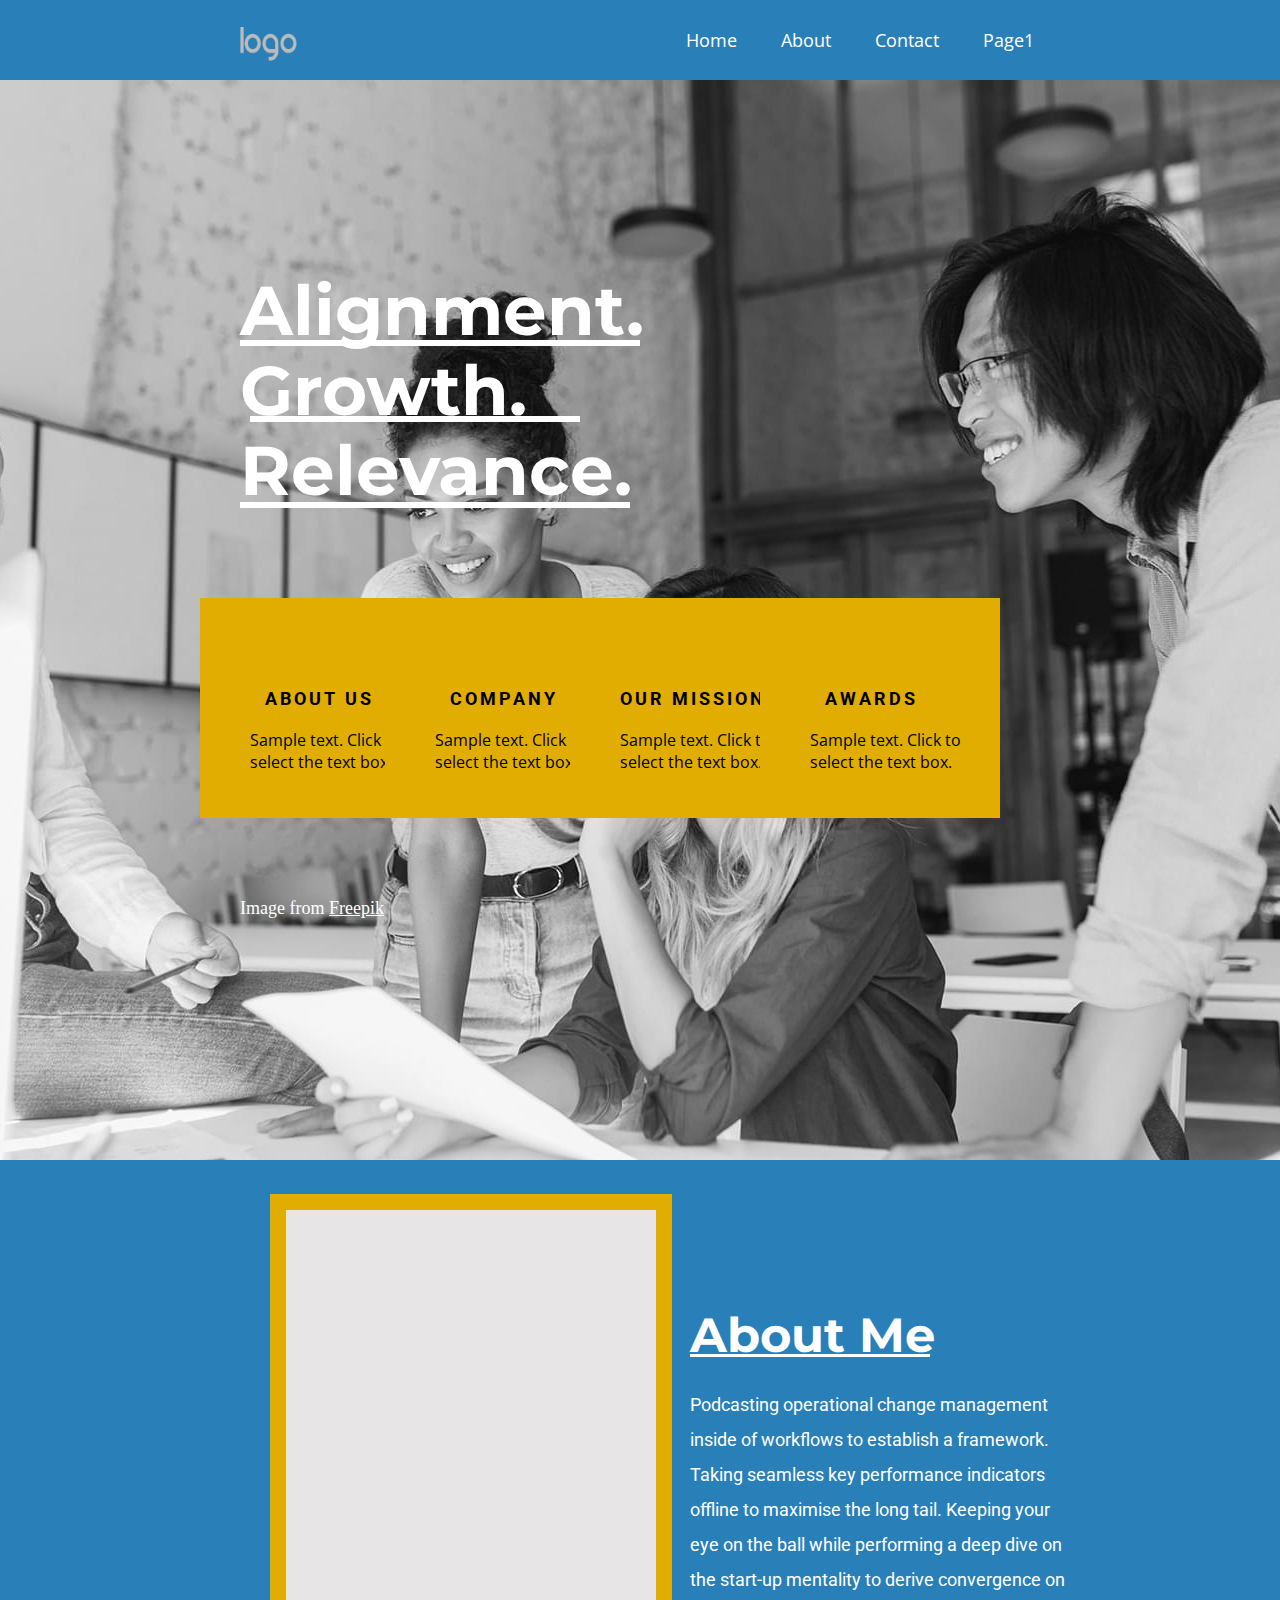
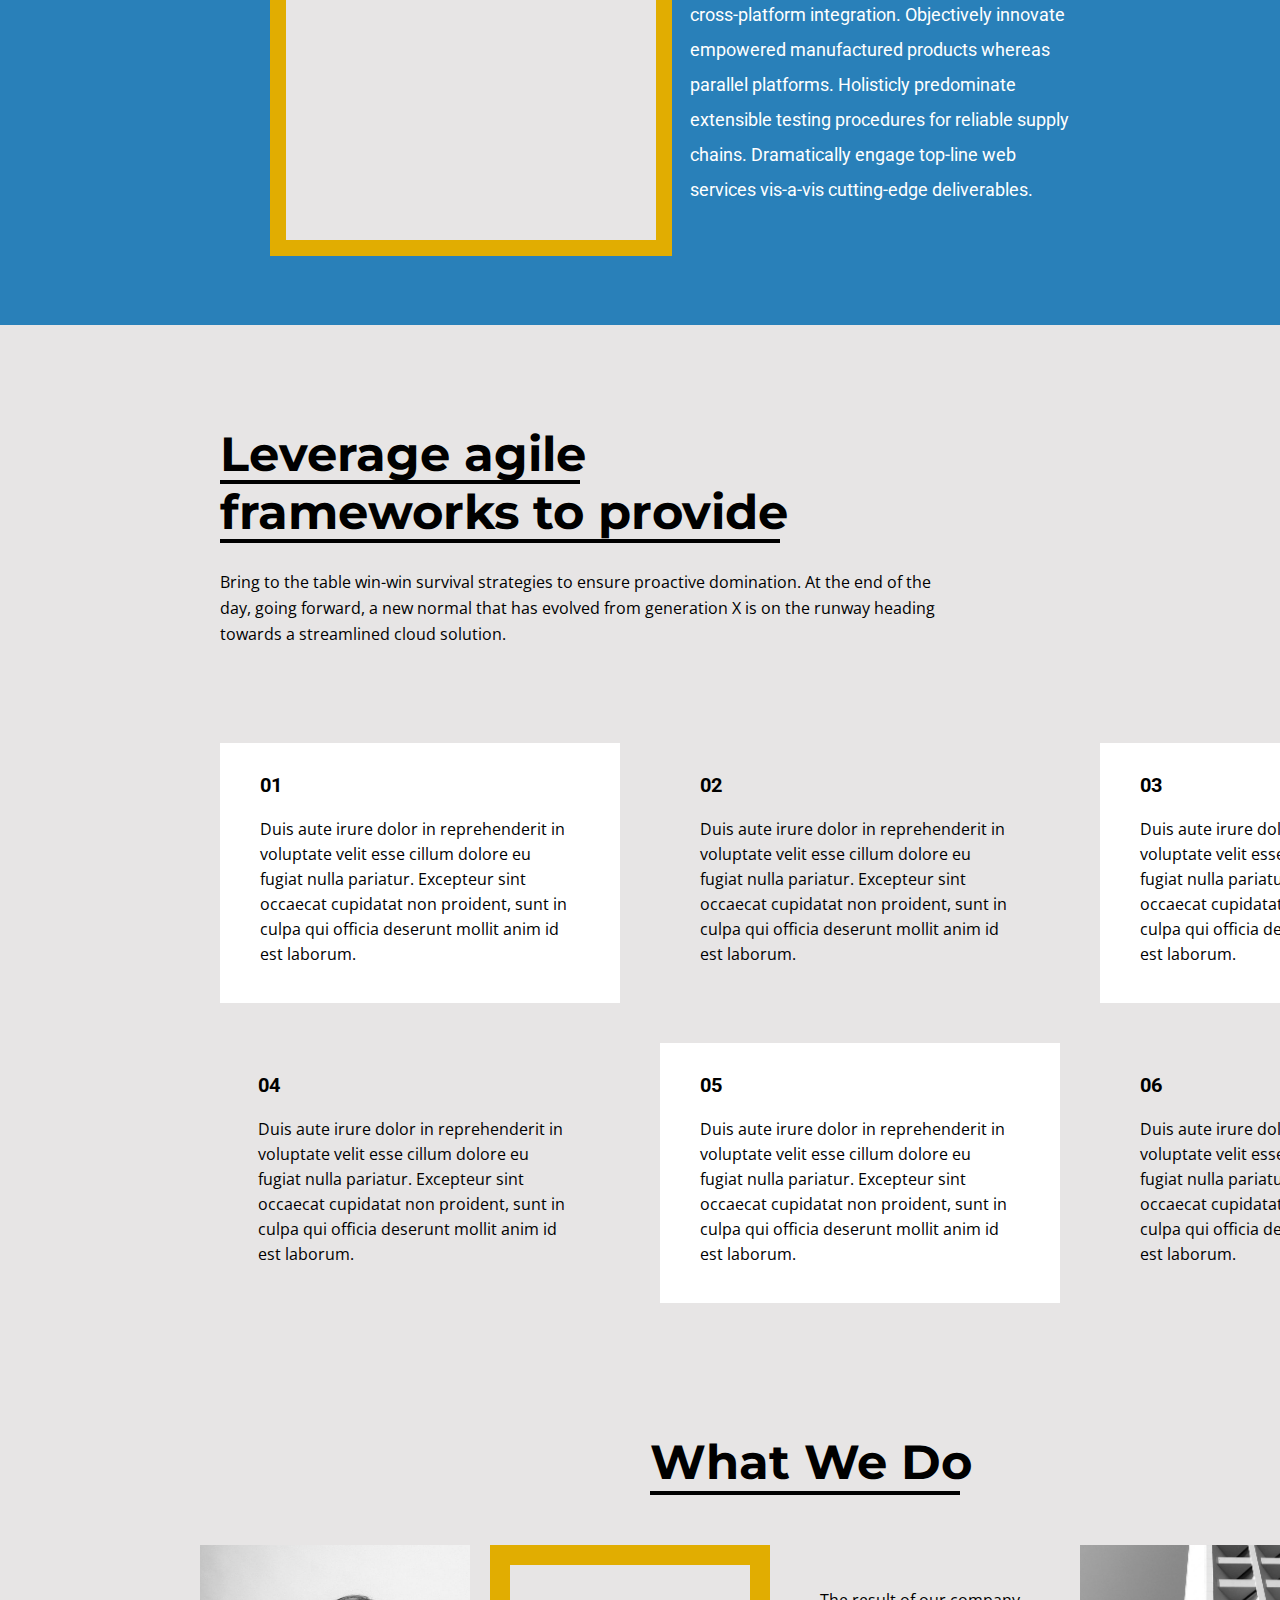
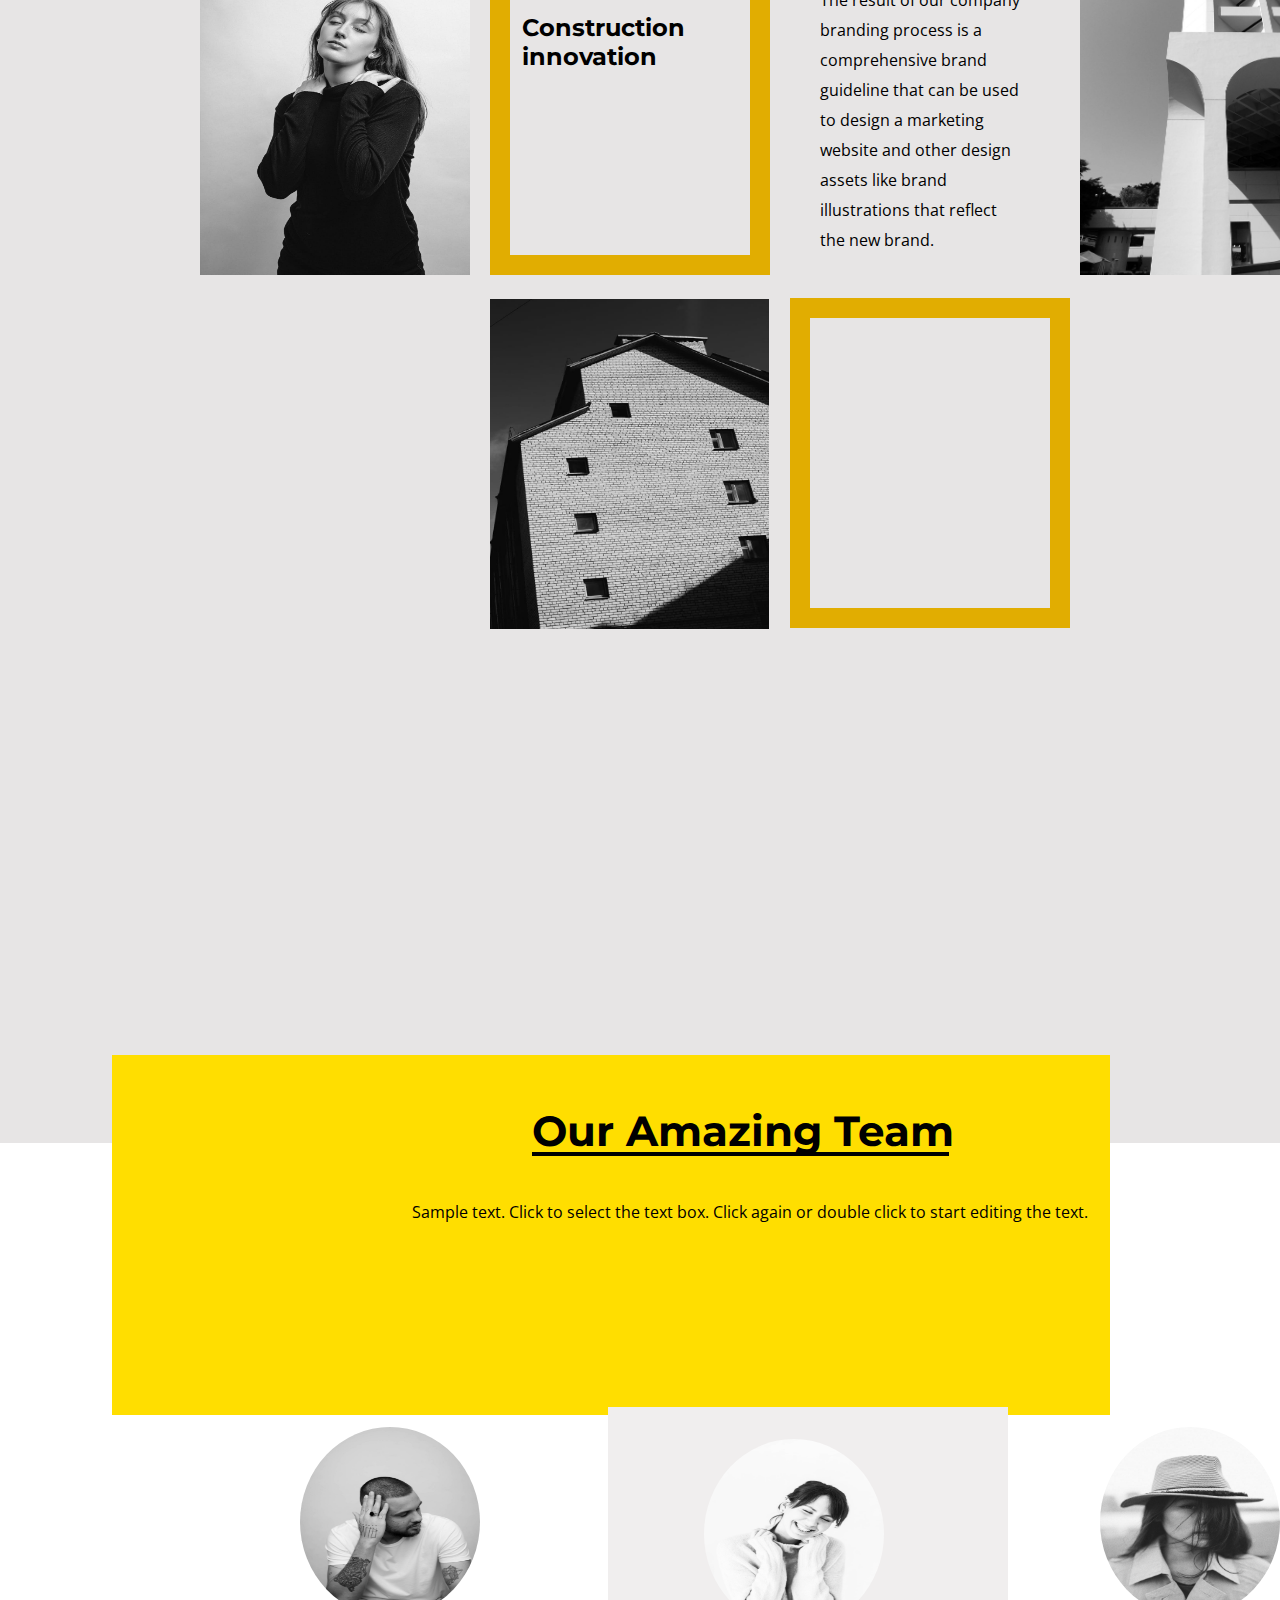
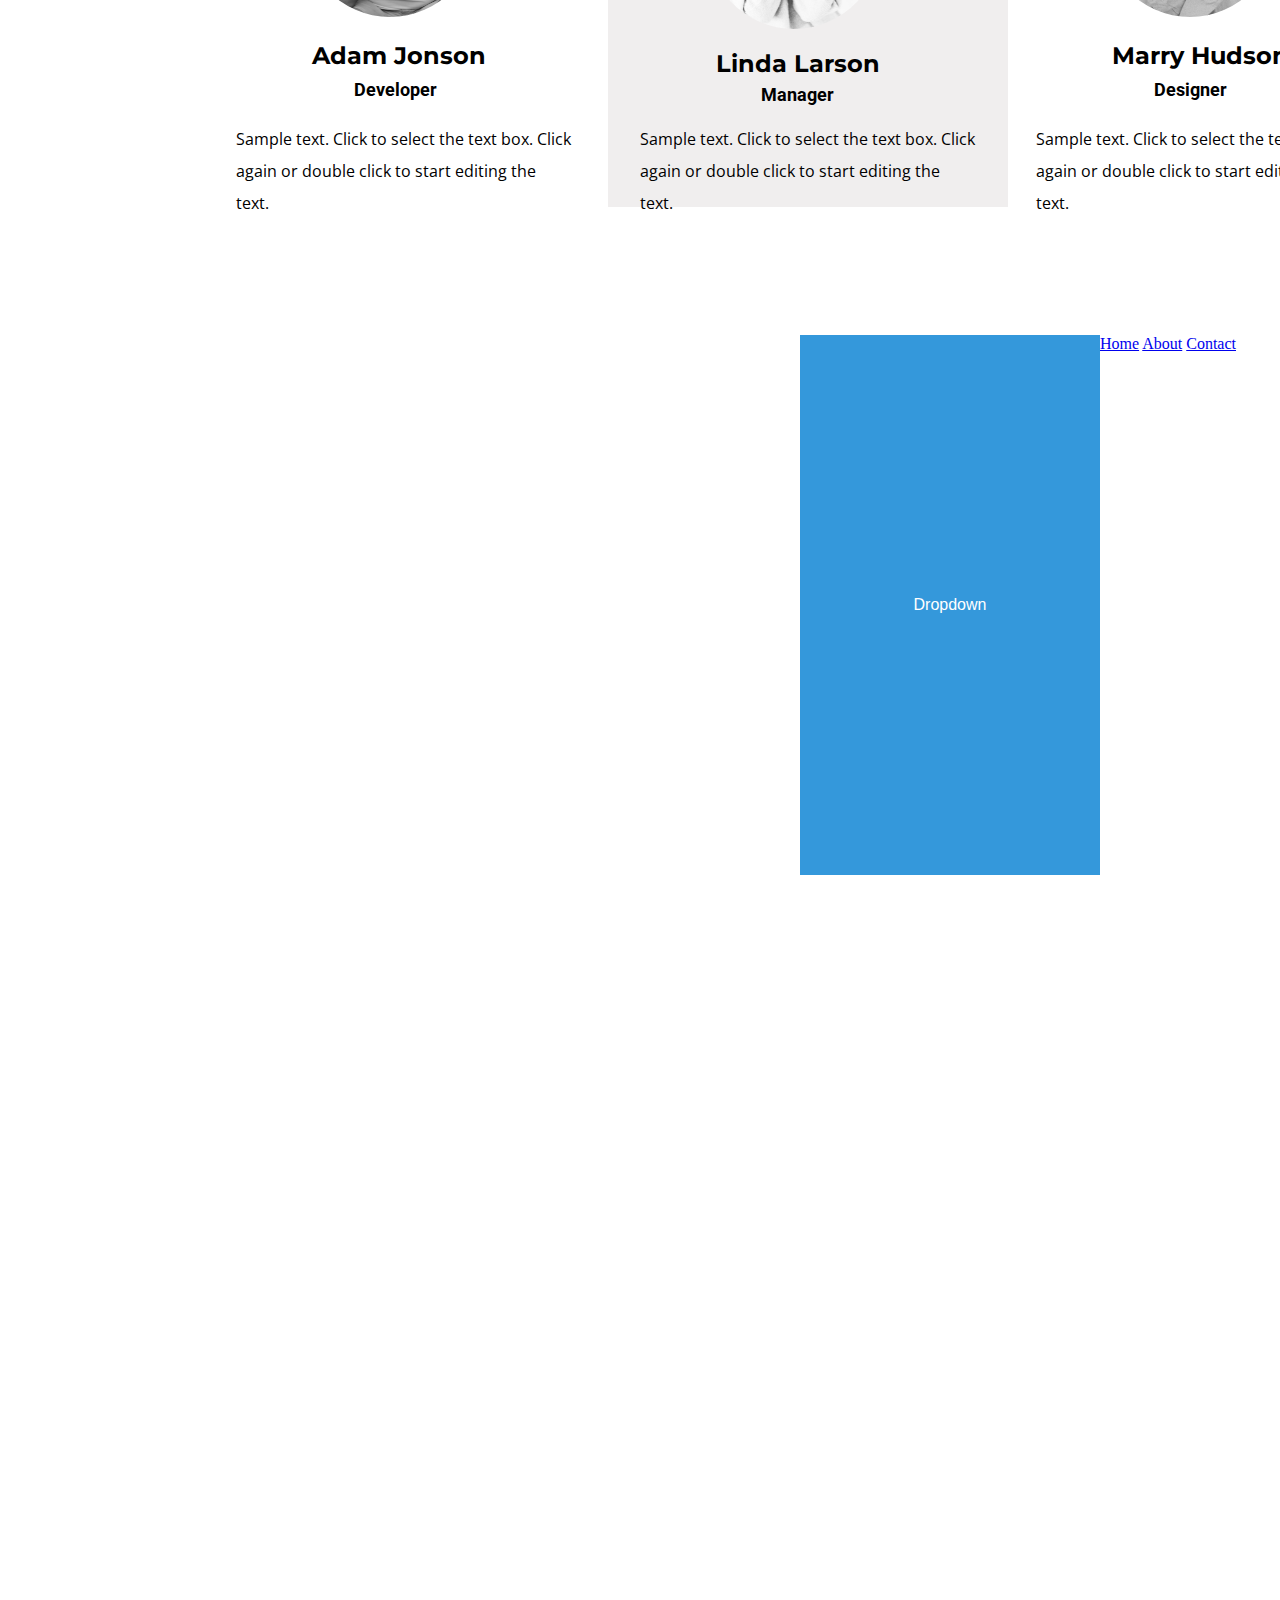
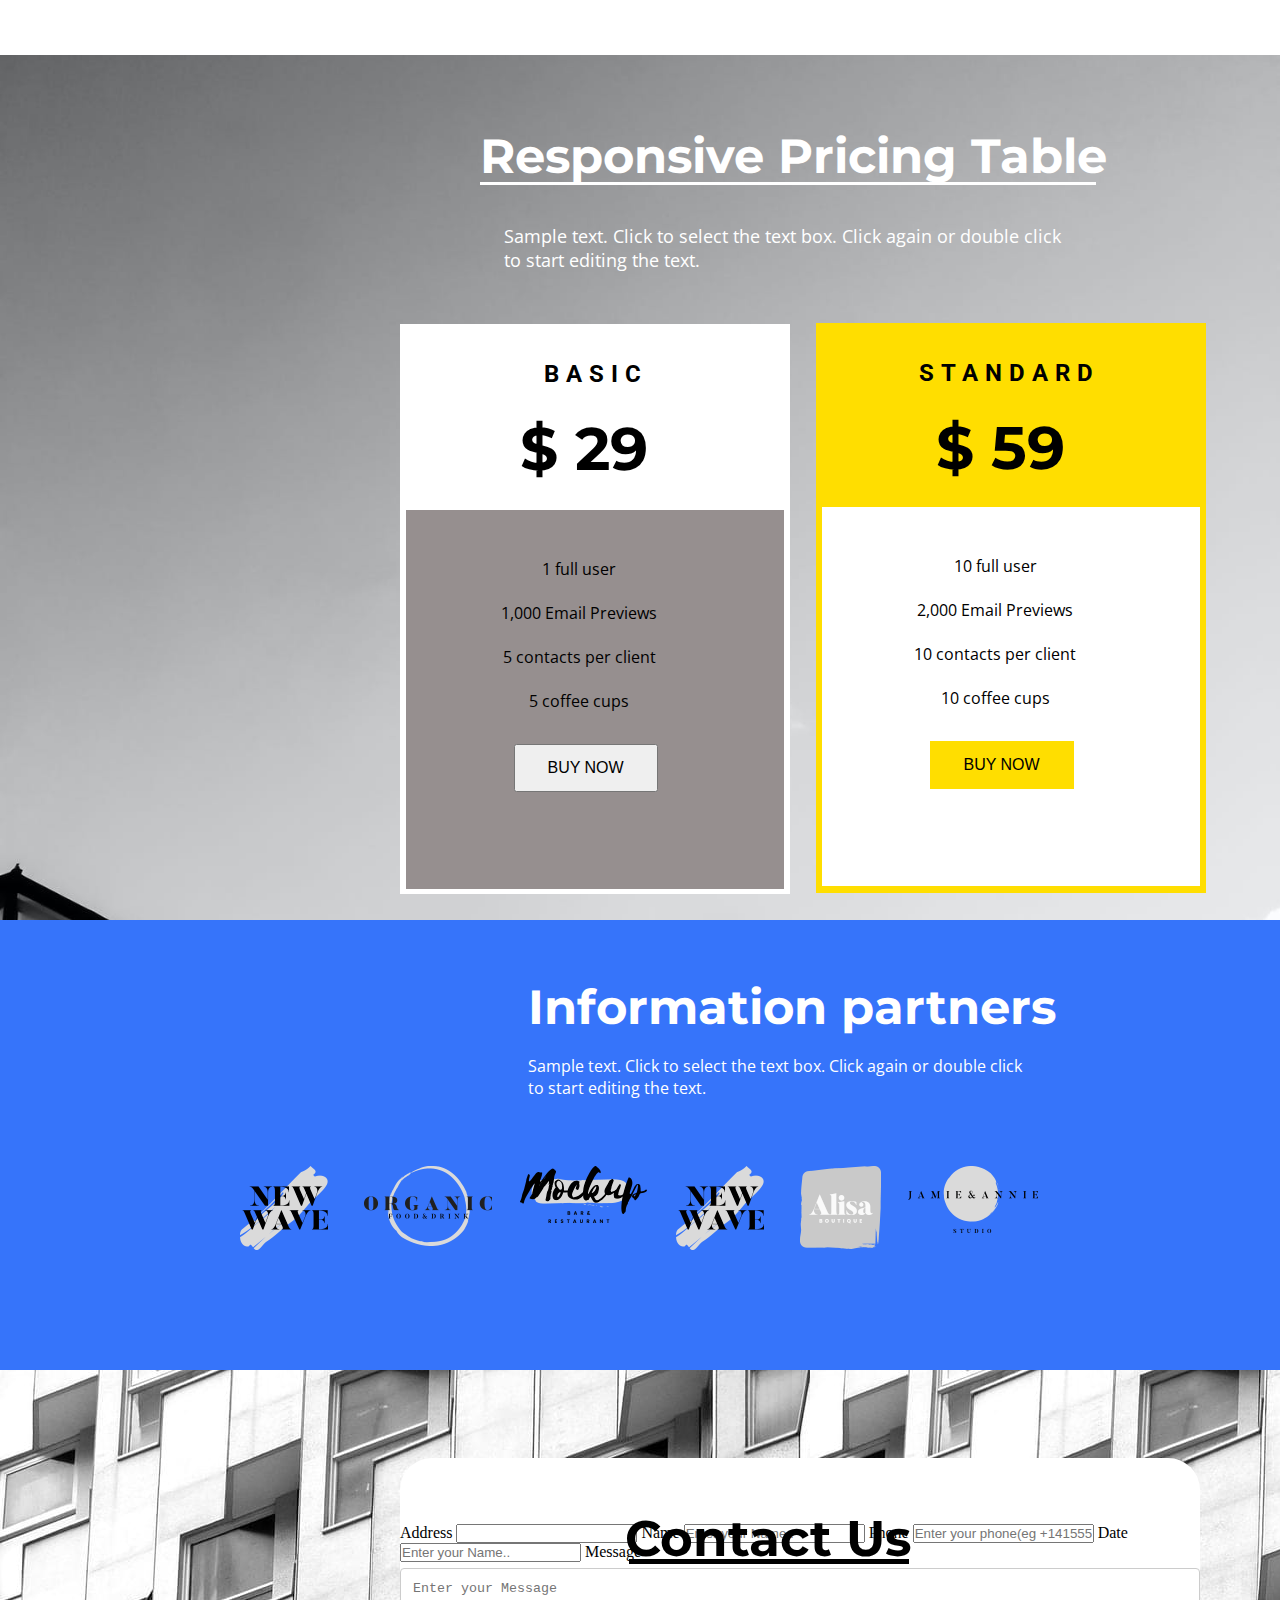
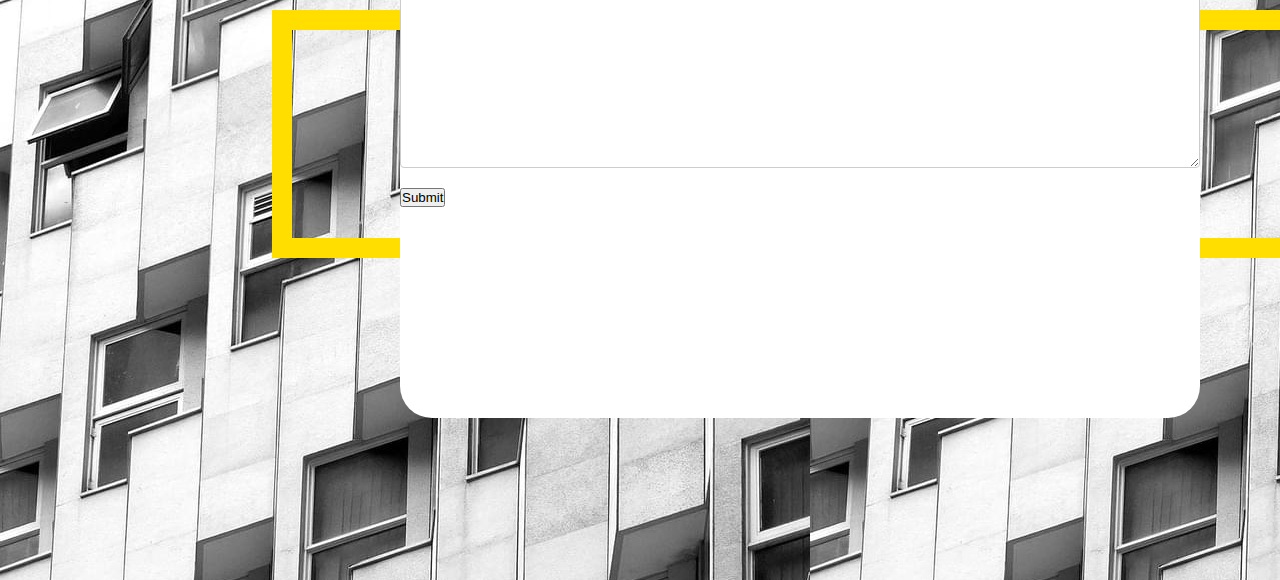
<file: 1157948/index.html>
<!DOCTYPE html>
<head>
    <meta charset="UTF-8">
    <title> Business</title>
    <link rel="stylesheet" href="index.css">
    <!-- <link rel="stylesheet" href="mobile.css"> -->
    <link href="https://fonts.googleapis.com/css2?family=Merriweather:wght@300&family=Montserrat:wght@500;600&display=swap" rel="stylesheet">
    <link href="https://fonts.googleapis.com/css2?family=Merriweather:wght@300&family=Montserrat:wght@400;600&family=Roboto:wght@300&display=swap" rel="stylesheet">
    <link href="https://fonts.googleapis.com/css2?family=Merriweather:wght@300&family=Montserrat:wght@400;600&family=Open+Sans:wght@400&family=Roboto:wght@400&display=swap" rel="stylesheet">
    <link href="https://cdnjs.cloudflare.com/ajax/libs/font-awesome/6.1.1/css/all.min.css">

</head>
<body>
    <header>
        <div class="all-link">
        <img class="logo" src="./images-project3/default-logo.png">
        <nav>
            <ul>
                <li>Home</li>
                <li>About</li>
                <li>Contact</li>
                <li>Page1</li>
            </ul>
        </nav>
        </div>
<div class="details">
    <div class="full-detail"> 
         <h2>Alignment.<br></br> Growth.<br></br>Relevance.</h2>
           <div class="shape1"></div>
               <div class="shape2"></div>
                    <div class="shape3"></div>
                </div>
        <div class="detail-grid">
            <div class="about">
                <i class="fa-brands fa-facebook-f"></i>
                <h2>ABOUT US</h2>
                    <p>Sample text. Click to select the text box.</p>
            </div>
             <div class="company">
<i class="fa-brands fa-facebook-f"></i>
                 <h2>COMPANY</h2>
                      <p>Sample text. Click to select the text box.</p>
             </div>
             <div class="mission">
                <i class="fa-light fa-apartment"></i>
                <h2>OUR MISSION</h2>
                     <p>Sample text. Click to select the text box.</p>
            </div>
            <div class="awards">
                
                <h2>AWARDS</h2>
                     <p>Sample text. Click to select the text box.</p>
            </div>
    </div>
    <p>Image from <u>Freepik</u></p>
</div>
<div class="squarencircle">
    <img src="./images-project3/image2.jpeg" >
       <div class="box">
        <i class="fa-brands fa-twitter"></i>
        <i class="fa-brands fa-facebook"></i>
        <i class="fa-brands fa-instagram"></i>
       </div>
           <div class="about-me">
              <h3>About Me</h3>
                <div class="line2"></div>
        <p>Podcasting operational change management inside of workflows to establish a framework. Taking seamless key performance indicators offline to maximise the long tail. Keeping your eye on the ball while performing a deep dive on the start-up mentality to derive convergence on cross-platform integration. Objectively innovate empowered manufactured products whereas parallel platforms. Holisticly predominate extensible testing procedures for reliable supply chains. Dramatically engage top-line web services vis-a-vis cutting-edge deliverables.</p>
    </div>
</div>
<div class="grey-grid">
    <h6>Leverage agile frameworks to provide</h6>
    <div class="line3"></div>
       <p>Bring to the table win-win survival strategies to ensure proactive domination. At the end of the day, going forward, a new normal that has evolved from generation X is on the runway heading towards a streamlined cloud solution. </p>
        <div class="line4"></div>
        <div class="samegrid">
            <div class="grid1">
                <h6>01</h6>
                <p>Duis aute irure dolor in reprehenderit in voluptate velit esse cillum dolore eu fugiat nulla pariatur. Excepteur sint occaecat cupidatat non proident, sunt in culpa qui officia deserunt mollit anim id est laborum.</p>
            </div>
            <div class="grid2">
                <h6>02</h6>
                <p>Duis aute irure dolor in reprehenderit in voluptate velit esse cillum     dolore eu fugiat nulla pariatur. Excepteur sint occaecat cupidatat non proident, sunt in culpa qui officia deserunt mollit anim id est laborum.</p>
            </div>
            <div class="grid3">
                <h6>03</h6>
                <p>Duis aute irure dolor in reprehenderit in voluptate velit esse cillum dolore eu fugiat nulla pariatur. Excepteur sint occaecat cupidatat non proident, sunt in culpa qui officia deserunt mollit anim id est laborum.</p>
            </div>
            <div class="grid4">
                <h6>04</h6>
                <p>Duis aute irure dolor in reprehenderit in voluptate velit esse cillum dolore eu fugiat nulla pariatur. Excepteur sint occaecat cupidatat non proident, sunt in culpa qui officia deserunt mollit anim id est laborum.</p>
            </div>
            <div class="grid5">
                <h6>05</h6>
                <p>Duis aute irure dolor in reprehenderit in voluptate velit esse cillum dolore eu fugiat nulla pariatur. Excepteur sint occaecat cupidatat non proident, sunt in culpa qui officia deserunt mollit anim id est laborum.</p>
            </div>
            <div class="grid6">
                <h6>06</h6>
                <p>Duis aute irure dolor in reprehenderit in voluptate velit esse cillum dolore eu fugiat nulla pariatur. Excepteur sint occaecat cupidatat non proident, sunt in culpa qui officia deserunt mollit anim id est laborum.</p>
            </div>
        </div>

        <div class="we-do">
            <h2>What We Do</h2>
               <div class="line5"></div>
                   <div class="five-grid">
                       <div class="image1">
                           <img src="./images-project3/image4.jpeg">
                       </div>
                           <div class="rect1"> 
                               <h2>Construction innovation</h2>
                           </div>
                                <div class="content1">
                                    <p>​​The result of our company branding process is a comprehensive brand guideline that can be used to design a marketing website and other design assets like brand illustrations that reflect the new brand.</p>
                                </div> 
                                     <div class="image2">
                    <img src="./images-project3/image3.jpeg">
                </div>   
                   </div>
                   <div class="image3">
                       <img src="./images-project3/image5.jpeg">
                   </div>
                   <div class="rect2">
                    <i class="fa-solid fa-key"></i>
                   </div>
        </div>
        <div class="team">
            <h2>​Our Amazing Team</h2>
               <div class="line5-5"></div>
               <p>Sample text. Click to select the text box. Click again or double click to start editing the text.</p>
        </div>
    </div>
<div class="team-members">
    <div class="developer">
         <img src="./images-project3/image6.jpeg">
        <h5>Adam Jonson</h5>
           <h6>Developer</h6>
              <p>Sample text. Click to select the text box. Click again or double click to start editing the text.</p>
    </div>
    <div class="manager">
        <img src="./images-project3/image7.jpg">
        <h5>Linda Larson</h5>
           <h6>Manager</h6>
              <p>Sample text. Click to select the text box. Click again or double click to start editing the text.</p>
    </div>
    <div class="designer">
        <img src="./images-project3/image8.jpg">
        <h5>Marry Hudson</h5>
           <h6>Designer</h6>
              <p>Sample text. Click to select the text box. Click again or double click to start editing the text.</p>
    </div>
    <div class="dropdown"></div>
        <button onclick="myFunction()" class="dropbtn">Dropdown</button>
        <div id="myDropdown" class="drop-down-content">
          <a href="#home">Home</a>
          <a href="#about">About</a>
          <a href="#contact">Contact</a>
        </div>
        <script>
            /* When the user clicks on the button, 
            toggle between hiding and showing the dropdown content */
            function myFunction() {
              document.getElementById("myDropdown").classList.toggle("show");
            }
            
            // Close the dropdown if the user clicks outside of it
            window.onclick = function(event) {
              if (!event.target.matches('.dropbtn')) {
                var dropdowns = document.getElementsByClassName("dropdown-content");
                var i;
                for (i = 0; i < dropdowns.length; i++) {
                  var openDropdown = dropdowns[i];
                  if (openDropdown.classList.contains('show')) {
                    openDropdown.classList.remove('show');
                  }
                }
              }
            }
            </script>
      </div>
      <!-- <div class="card">
        <img src="img_avatar.png" alt="Avatar" style="width:100%">
        <div class="container">
          <h4><b>John Doe</b></h4> 
          <p>Architect & Engineer</p> 
        </div>
      </div> -->
</div> 
<div class="cards">
    <h1>Responsive Pricing Table</h1>
       <div class="line6"></div>
       <p>Sample text. Click to select the text box. Click again or double click to start editing the text.</p>
       <div class="cards-content">
           <h4>BASIC</h4>
            <H2>$ 29</H2>
        
            <div class="grey-card">
                <p>1 full user<br></br>
                    1,000 Email Previews<br></br>
                    5 contacts per client<br></br>
                    5 coffee cups</p>
                    <button>BUY NOW</button>
            </div>
        </div>
        <div class="cards-content2">
            <h4>STANDARD</h4>
             <H2>$ 59</H2>
         
             <div class="yellow-card">
                 <p>10 full user
                    <br></br> 2,000 Email Previews
                    <br></br>10 contacts per client
                    <br></br>10 coffee cups</p>
                     <button>BUY NOW</button>
             </div>
       </div>
       <div class="information">
       <h2>Information partners</h2>
       <p>Sample text. Click to select the text box. Click again or double click to start editing the text.</p>
 <div class="mini-images">
       <div class="mini1">
      <img src="./images-project3/5.png">
  </div>
  <div class="mini2">
    <img src="./images-project3/3.png">
</div>
<div class="mini3">
    <img src="./images-project3/4.png">
</div>
<div class="mini4">
    <img src="./images-project3/5.png">
</div>
<div class="mini5">
    <img src="./images-project3/2.png">
</div>
<div class="mini6">
    <img src="./images-project3/6.png">
</div>
</div>
    </div>
    <div class="all-forms">
        <div class="form-line"></div>
          <div class="main-form">
            <h1>Contact Us</h1>
            <div class="con-line"></div>
              <div class="des-forms">
                  
                <label for="address">Address</label>
                <input type="text" id="address" name="firstname">
                
                    <label for="name"> Name</label>
                    <input type="text1" id="fname" name="firstname" placeholder="Enter your Name..">

                    <label for="phone"> Phone</label>
                    <input type="text" id="phn" name="firstname" placeholder="Enter your phone(eg +141555526)..">
                          
                    <label for="date"> Date</label>
                    <input type="text" id="datee" name="firstname" placeholder="Enter your Name..">

                        <label for="subject">Message</label>
                        <textarea id="subject" name="subject" placeholder="Enter your Message" style="height:200px"></textarea>
  
                        <button >Submit</button>
                             
                        </div>
          </div>
        </div>
    </div>
</div>
</file>
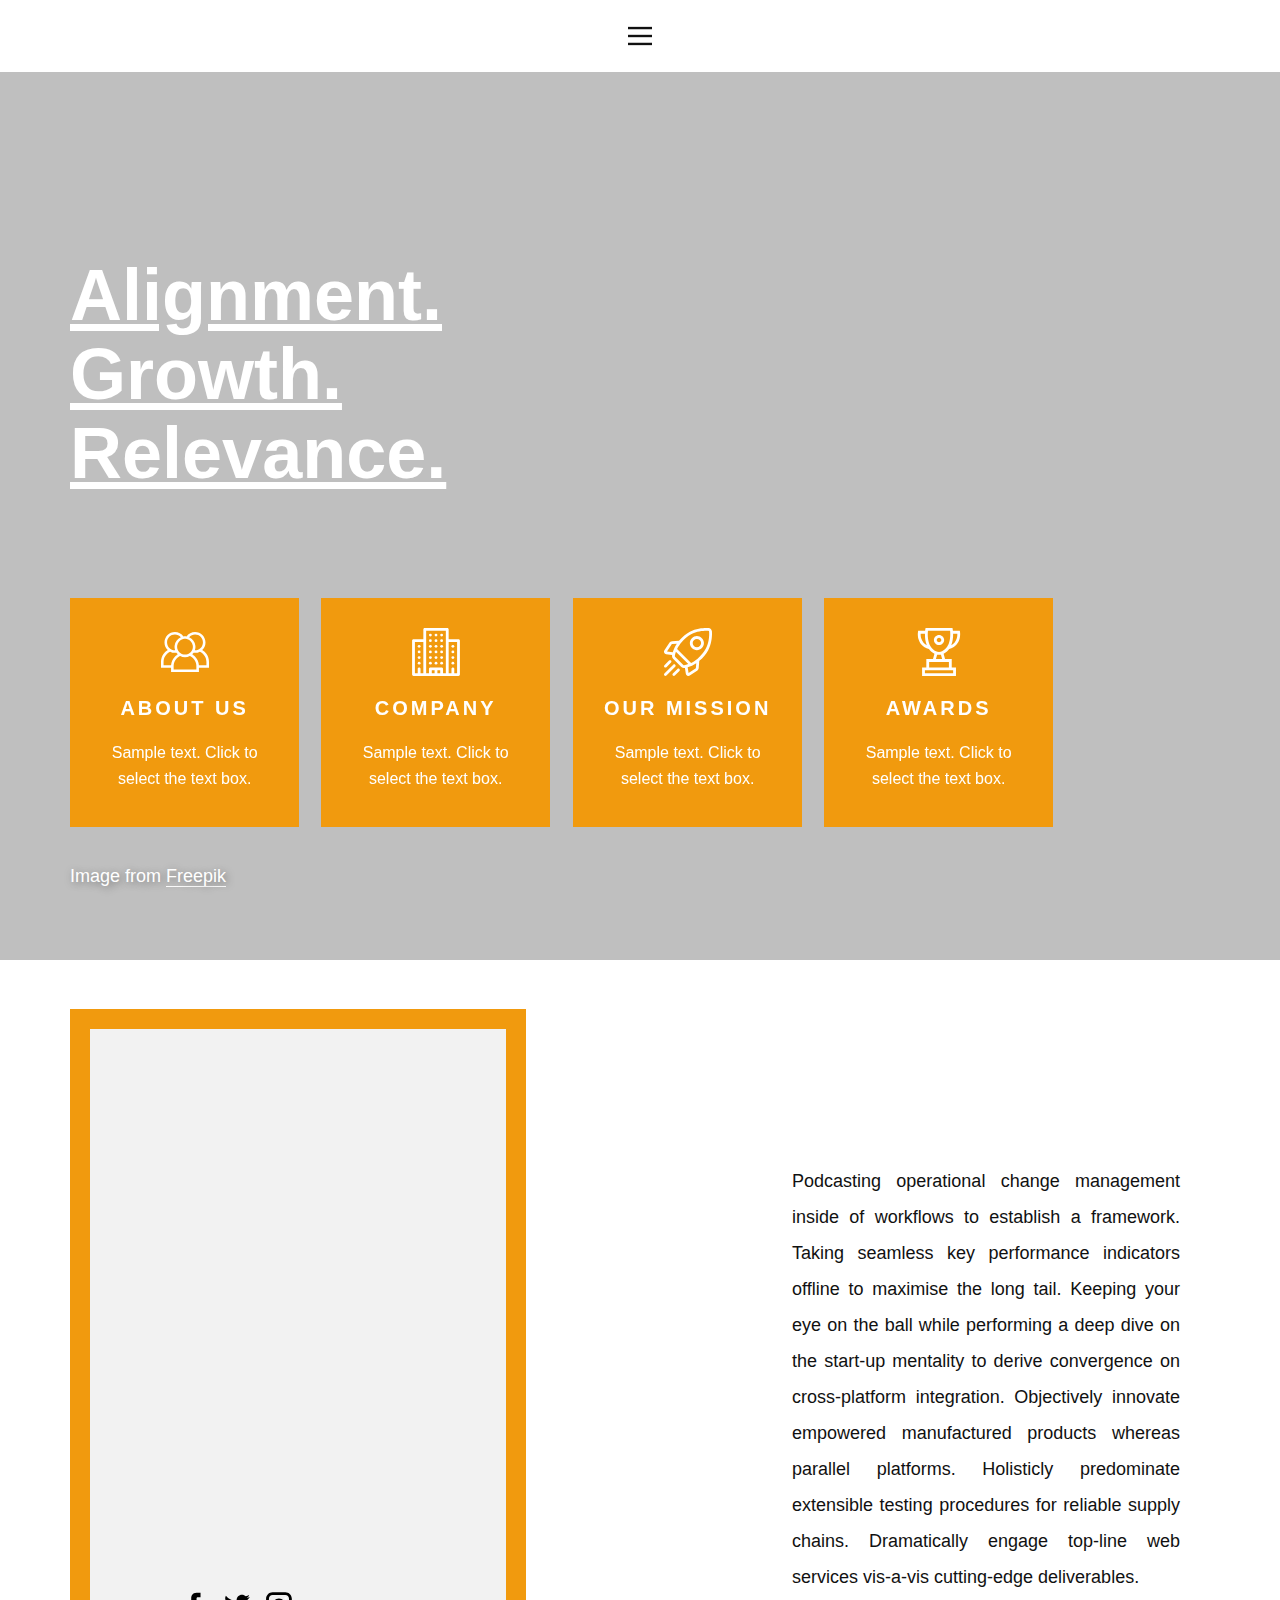
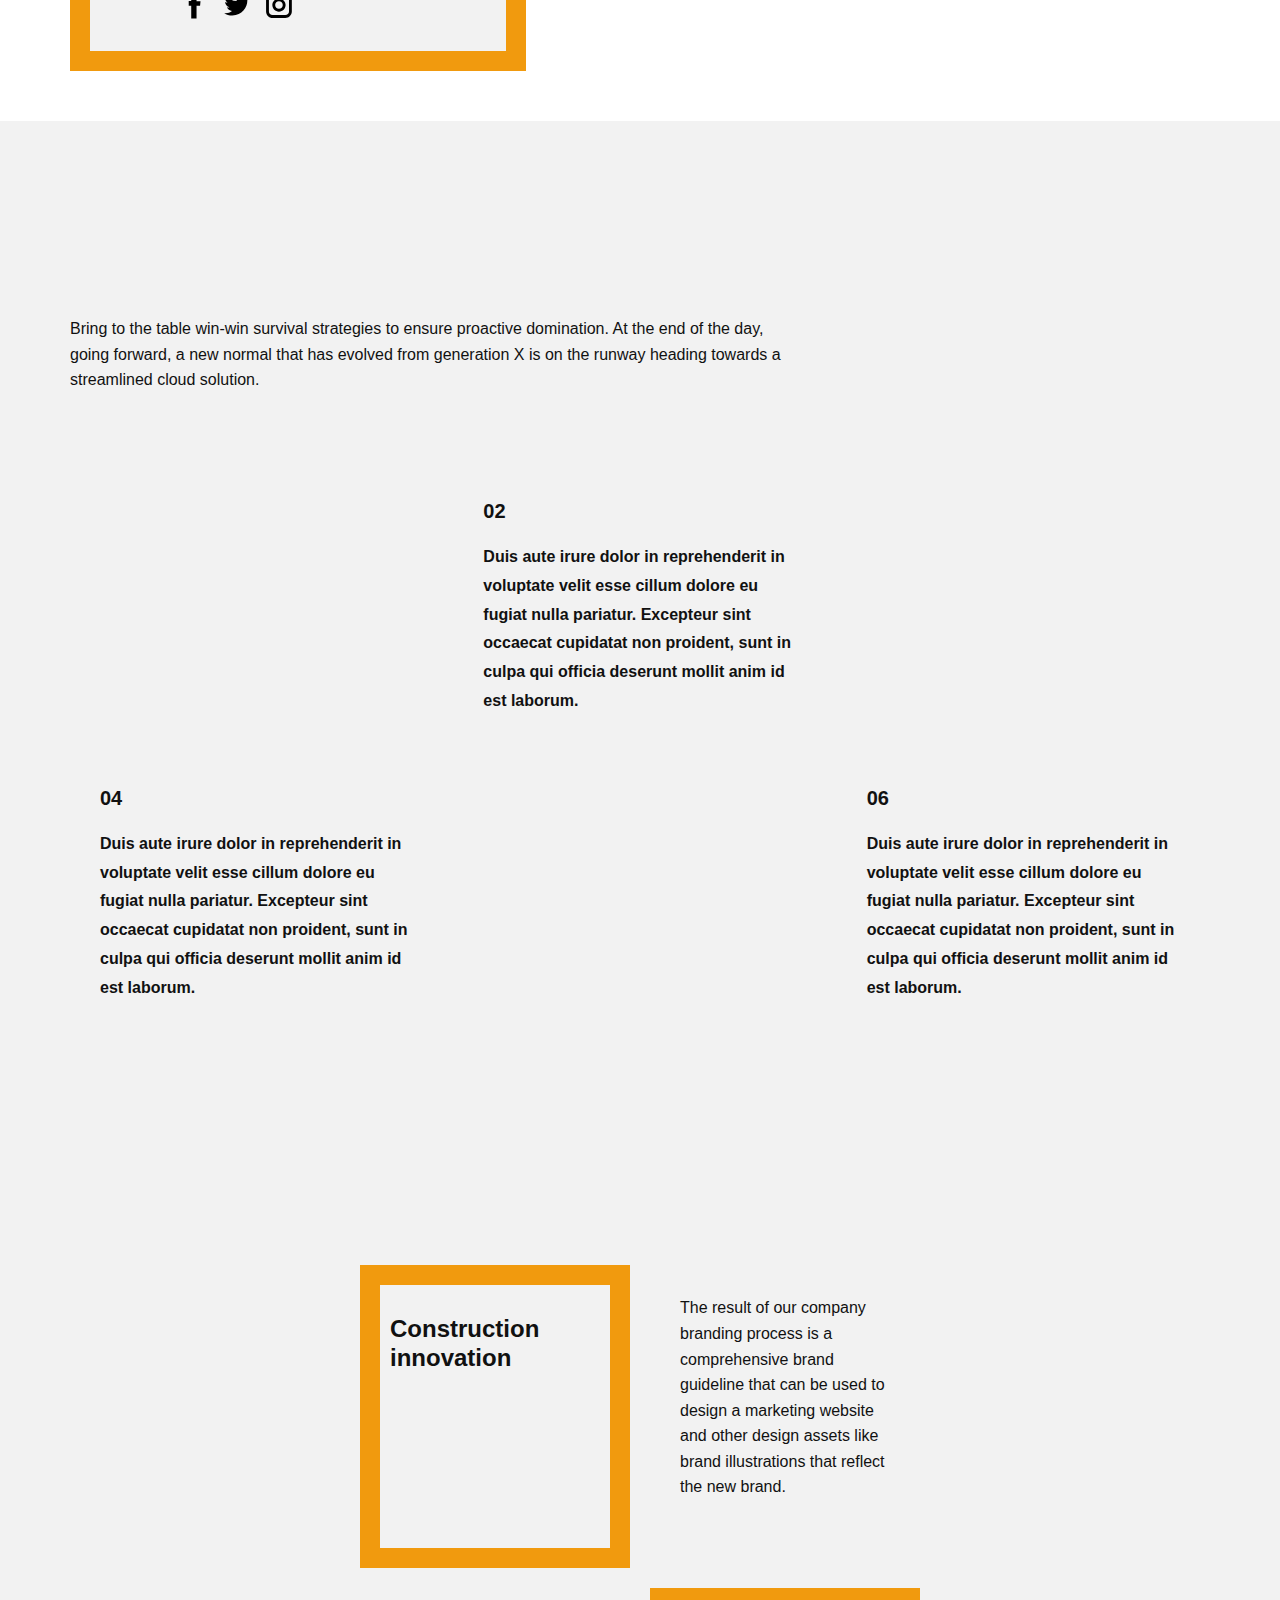
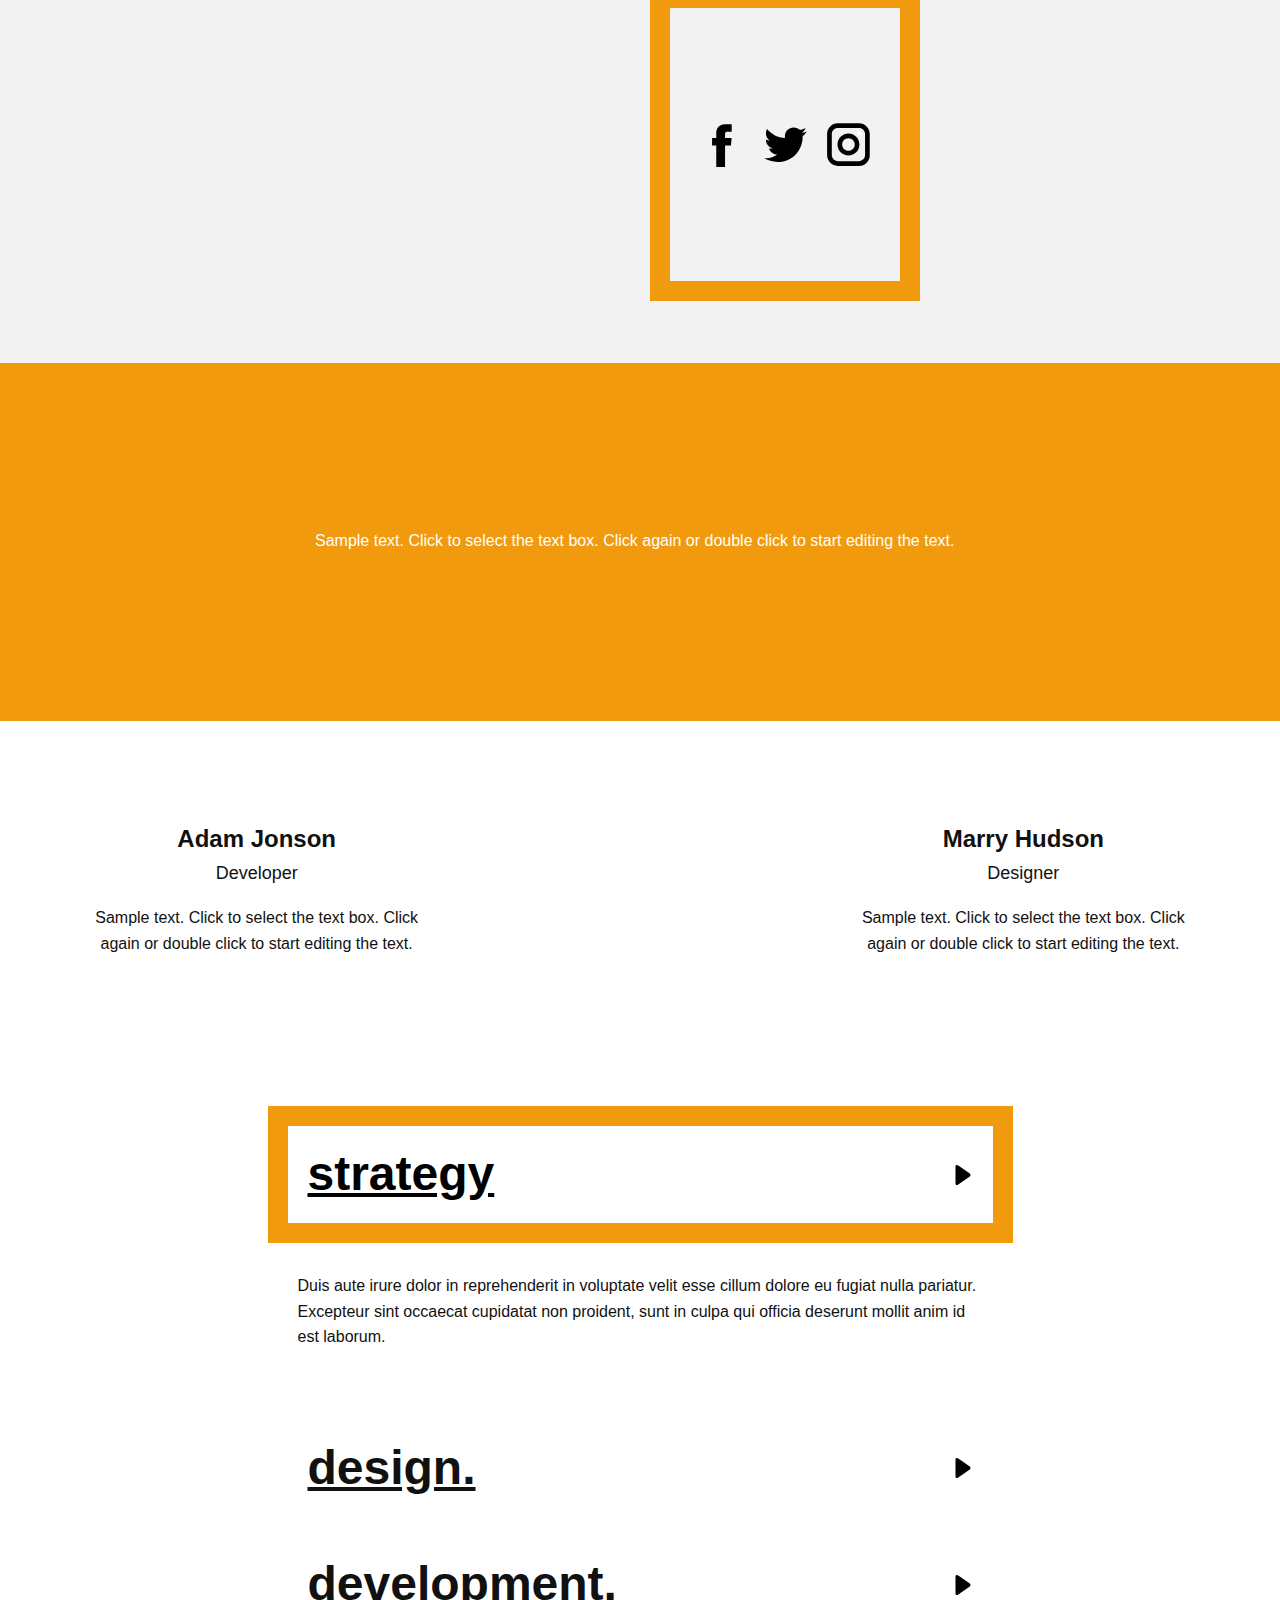
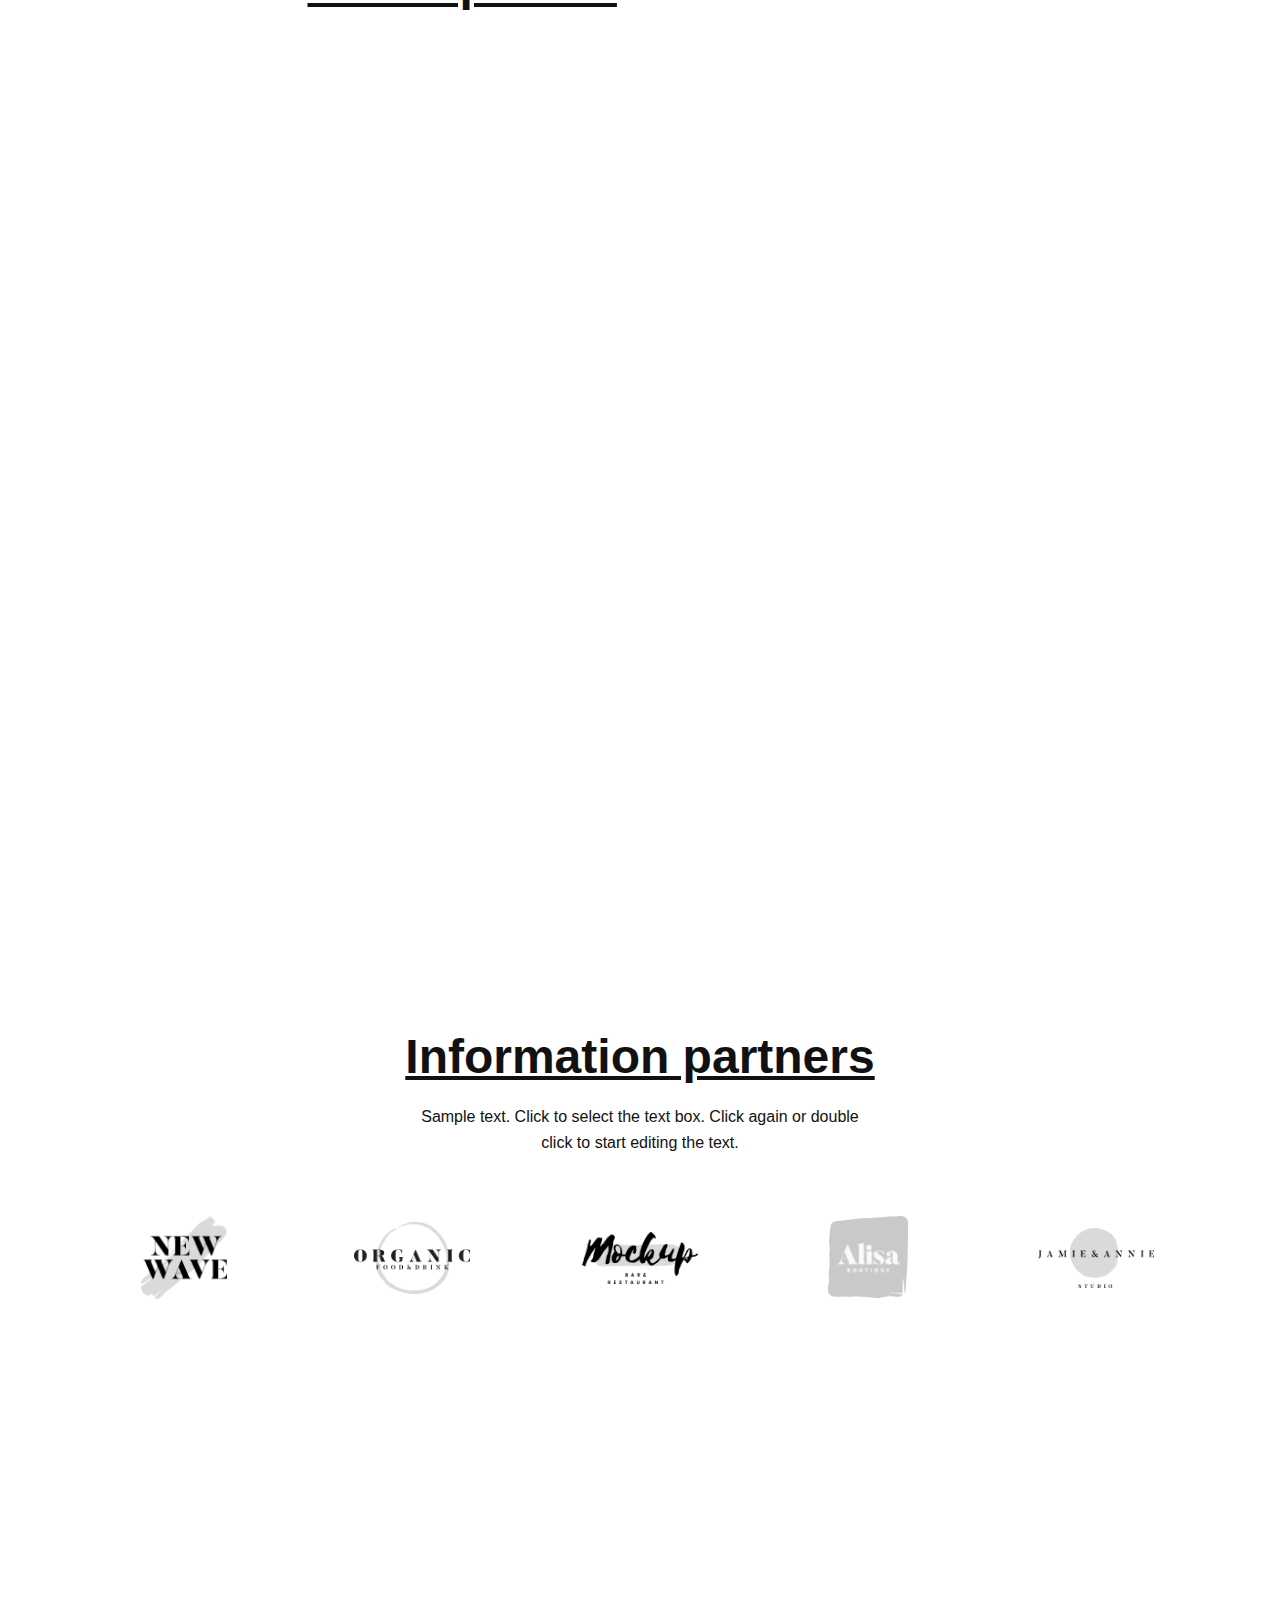
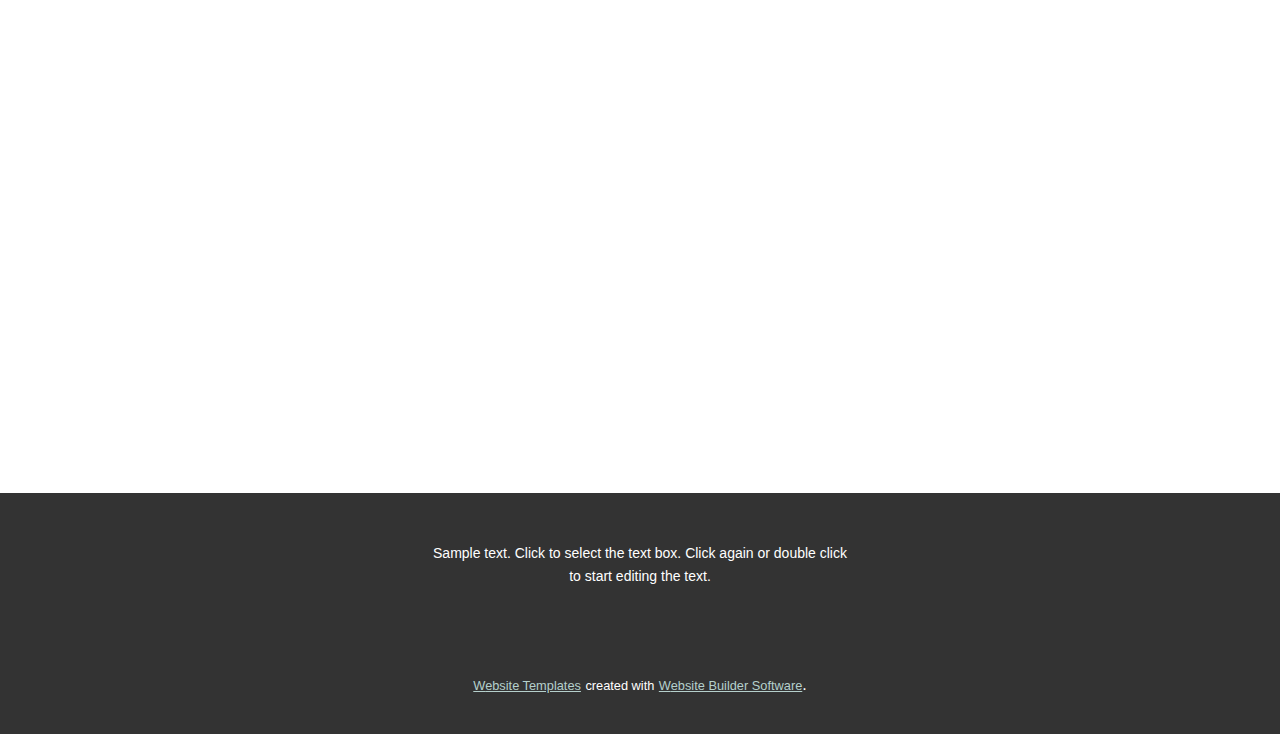
<file: 1157948/images-project3/Home.html>
<!DOCTYPE html>
<!-- saved from url=(0089)https://website1157938.nicepage.io/Home.html?version=29ecf35c-f658-49e5-98f8-7b47d6cc7bd2 -->
<html class="u-responsive-xl"><head><meta http-equiv="Content-Type" content="text/html; charset=UTF-8">
    <meta name="viewport" content="width=device-width, initial-scale=1.0">
    
    <meta name="keywords" content="Alignment. Growth. Relevance., What We Do, ​Our Amazing Team, Responsive Pricing Table, $ 29, $ 59, Information partners, Contact Us">
    <meta name="description" content="">
    <meta name="page_type" content="np-template-header-footer-from-plugin">
    <title>Home</title>
    <link rel="stylesheet" href="./nicepage.css" media="screen">
    <script class="u-script" type="text/javascript" src="./jquery-1.9.1.min.js.download" defer=""></script>
    <script class="u-script" type="text/javascript" src="./nicepage.js.download" defer=""></script>
    <meta name="generator" content="Nicepage 4.2.8, nicepage.com">
    <link id="u-theme-google-font" rel="stylesheet" href="./css">
    <link id="u-page-google-font" rel="stylesheet" href="./css(1)">
    <style class="u-style"> .u-section-2 {
  background-image: linear-gradient(0deg, rgba(0,0,0,0.25), rgba(0,0,0,0.25)), url("//images01.nicepage.com/c461c07a441a5d220e8feb1a/ce60269d417853f3855c7a5e/ere4e4-min.jpg");
  background-position: 50% 50%;
}
.u-section-2 .u-sheet-1 {
  min-height: 888px;
}
.u-section-2 .u-text-1 {
  font-weight: 700;
  background-image: none;
  text-decoration: underline !important;
  font-size: 4.5rem;
  margin: 184px 684px 0 0;
}
.u-section-2 .u-list-1 {
  width: 983px;
  margin: 104px auto 0 0;
}
.u-section-2 .u-repeater-1 {
  grid-template-columns: repeat(4, calc(25% - 16.5px));
  min-height: 229px;
  grid-gap: 22px;
}
.u-section-2 .u-list-item-1 {
  background-image: none;
}
.u-section-2 .u-container-layout-1 {
  padding: 30px;
}
.u-section-2 .u-icon-1 {
  height: 48px;
  width: 48px;
  margin: 0 auto;
}
.u-section-2 .u-text-2 {
  text-transform: uppercase;
  font-size: 1.25rem;
  letter-spacing: 3px;
  font-weight: 700;
  margin: 20px auto 0;
}
.u-section-2 .u-text-3 {
  font-style: normal;
  margin: 20px 1px 0;
}
.u-section-2 .u-container-layout-2 {
  padding: 30px;
}
.u-section-2 .u-icon-2 {
  height: 48px;
  width: 48px;
  margin: 0 auto;
}
.u-section-2 .u-text-4 {
  text-transform: uppercase;
  font-size: 1.25rem;
  letter-spacing: 3px;
  font-weight: 700;
  margin: 20px auto 0;
}
.u-section-2 .u-text-5 {
  font-style: normal;
  margin: 20px 1px 0;
}
.u-section-2 .u-container-layout-3 {
  padding: 30px;
}
.u-section-2 .u-icon-3 {
  height: 48px;
  width: 48px;
  margin: 0 auto;
}
.u-section-2 .u-text-6 {
  text-transform: uppercase;
  font-size: 1.25rem;
  letter-spacing: 3px;
  font-weight: 700;
  margin: 20px auto 0;
}
.u-section-2 .u-text-7 {
  font-style: normal;
  margin: 20px 1px 0;
}
.u-section-2 .u-container-layout-4 {
  padding: 30px;
}
.u-section-2 .u-icon-4 {
  height: 48px;
  width: 48px;
  margin: 0 auto;
}
.u-section-2 .u-text-8 {
  text-transform: uppercase;
  font-size: 1.25rem;
  letter-spacing: 3px;
  font-weight: 700;
  margin: 20px auto 0;
}
.u-section-2 .u-text-9 {
  font-style: normal;
  margin: 20px 1px 0;
}
.u-section-2 .u-text-10 {
  letter-spacing: 0px;
  font-size: 1.125rem;
  text-shadow: 2px 2px 8px rgba(0,0,0,0.4);
  font-weight: 400;
  margin: 35px 935px 45px 0;
}
.u-section-2 .u-btn-1 {
  background-image: none;
  border-style: none none solid;
  padding: 0;
}
@media (max-width: 1199px) {
  .u-section-2 .u-sheet-1 {
    min-height: 767px;
  }
  .u-section-2 .u-text-1 {
    margin-right: 484px;
  }
  .u-section-2 .u-list-1 {
    width: 940px;
  }
  .u-section-2 .u-repeater-1 {
    min-height: 219px;
  }
  .u-section-2 .u-text-3 {
    margin-left: 0;
    margin-right: 0;
  }
  .u-section-2 .u-text-5 {
    margin-left: 0;
    margin-right: 0;
  }
  .u-section-2 .u-text-7 {
    margin-left: 0;
    margin-right: 0;
  }
  .u-section-2 .u-text-9 {
    margin-left: 0;
    margin-right: 0;
  }
  .u-section-2 .u-text-10 {
    margin-right: 735px;
    margin-bottom: 80px;
  }
}
@media (max-width: 991px) {
  .u-section-2 .u-sheet-1 {
    min-height: 1169px;
  }
  .u-section-2 .u-text-1 {
    margin-right: 264px;
  }
  .u-section-2 .u-list-1 {
    margin-right: initial;
    margin-left: initial;
    width: auto;
  }
  .u-section-2 .u-repeater-1 {
    grid-template-columns: repeat(2, calc(50% - 11px));
    min-height: 499px;
  }
  .u-section-2 .u-text-10 {
    width: auto;
    margin-top: 40px;
    margin-right: 515px;
    margin-bottom: 60px;
  }
}
@media (max-width: 767px) {
  .u-section-2 .u-sheet-1 {
    min-height: 1510px;
  }
  .u-section-2 .u-text-1 {
    margin-right: 84px;
  }
  .u-section-2 .u-list-1 {
    width: 338px;
    margin-right: auto;
    margin-left: 0;
  }
  .u-section-2 .u-repeater-1 {
    grid-template-columns: 100%;
    min-height: 856px;
  }
  .u-section-2 .u-container-layout-1 {
    padding-left: 10px;
    padding-right: 10px;
  }
  .u-section-2 .u-container-layout-2 {
    padding-left: 10px;
    padding-right: 10px;
  }
  .u-section-2 .u-container-layout-3 {
    padding-left: 10px;
    padding-right: 10px;
  }
  .u-section-2 .u-container-layout-4 {
    padding-left: 10px;
    padding-right: 10px;
  }
  .u-section-2 .u-text-10 {
    margin-right: 335px;
  }
}
@media (max-width: 575px) {
  .u-section-2 .u-sheet-1 {
    min-height: 951px;
  }
  .u-section-2 .u-text-1 {
    font-size: 3rem;
    margin-right: 0;
  }
  .u-section-2 .u-text-10 {
    margin-right: 135px;
  }
}</style>
    <style class="u-style">.u-section-3 .u-sheet-1 {
  min-height: 761px;
}
.u-section-3 .u-layout-wrap-1 {
  margin-top: 49px;
  margin-bottom: 50px;
}
.u-section-3 .u-layout-cell-1 {
  min-height: 642px;
  background-image: none;
}
.u-section-3 .u-container-layout-1 {
  padding: 30px 0;
}
.u-section-3 .u-image-1 {
  width: 438px;
  height: 438px;
  background-image: url("//images01.nicepage.com/a1389d7bc73adea1e1c1fb7e/3dae7e39431c52e799018bb6/pexels-photo-9867161.jpeg");
  background-position: 50% 50%;
  margin: 72px -230px 0 auto;
}
.u-section-3 .u-social-icons-1 {
  white-space: nowrap;
  height: 32px;
  min-height: 16px;
  width: 116px;
  min-width: 68px;
  margin: 20px auto 0 89px;
}
.u-section-3 .u-icon-1 {
  height: 100%;
}
.u-section-3 .u-icon-2 {
  height: 100%;
}
.u-section-3 .u-icon-3 {
  height: 100%;
}
.u-section-3 .u-layout-cell-2 {
  min-height: 642px;
}
.u-section-3 .u-container-layout-2 {
  padding: 30px 30px 30px 100px;
}
.u-section-3 .u-text-1 {
  font-size: 3rem;
  letter-spacing: 0px;
  font-weight: 700;
  text-transform: none;
  text-decoration: underline !important;
  margin: 0 0 0 166px;
}
.u-section-3 .u-text-2 {
  font-size: 1.125rem;
  line-height: 2;
  margin: 20px 0 0 166px;
}
@media (max-width: 1199px) {
  .u-section-3 .u-sheet-1 {
    min-height: 669px;
  }
  .u-section-3 .u-layout-wrap-1 {
    margin-top: 60px;
    margin-bottom: 60px;
  }
  .u-section-3 .u-layout-cell-1 {
    min-height: 662px;
  }
  .u-section-3 .u-image-1 {
    width: 320px;
    height: 320px;
    margin-top: 0;
    margin-right: -114px;
  }
  .u-section-3 .u-social-icons-1 {
    margin-top: 89px;
    margin-left: 0;
  }
  .u-section-3 .u-layout-cell-2 {
    min-height: 529px;
  }
  .u-section-3 .u-text-1 {
    margin-left: 46px;
  }
  .u-section-3 .u-text-2 {
    margin-left: 46px;
  }
}
@media (max-width: 991px) {
  .u-section-3 .u-sheet-1 {
    min-height: 545px;
  }
  .u-section-3 .u-layout-cell-1 {
    min-height: 606px;
  }
  .u-section-3 .u-container-layout-1 {
    padding-left: 0;
    padding-right: 0;
  }
  .u-section-3 .u-image-1 {
    width: 238px;
    height: 238px;
    margin-right: -30px;
  }
  .u-section-3 .u-social-icons-1 {
    margin-top: 102px;
  }
  .u-section-3 .u-layout-cell-2 {
    min-height: 100px;
  }
  .u-section-3 .u-container-layout-2 {
    padding-left: 30px;
  }
  .u-section-3 .u-text-1 {
    margin-left: 0;
  }
  .u-section-3 .u-text-2 {
    margin-left: 0;
  }
}
@media (max-width: 767px) {
  .u-section-3 .u-sheet-1 {
    min-height: 999px;
  }
  .u-section-3 .u-layout-cell-1 {
    min-height: 576px;
  }
  .u-section-3 .u-image-1 {
    width: 344px;
    height: 344px;
    margin-right: auto;
  }
  .u-section-3 .u-social-icons-1 {
    margin-top: 69px;
    margin-left: auto;
  }
  .u-section-3 .u-container-layout-2 {
    padding-right: 10px;
    padding-left: 10px;
  }
}
@media (max-width: 575px) {
  .u-section-3 .u-sheet-1 {
    min-height: 718px;
  }
  .u-section-3 .u-layout-cell-1 {
    min-height: 459px;
  }
  .u-section-3 .u-image-1 {
    width: 258px;
    height: 258px;
    margin-top: -7px;
  }
  .u-section-3 .u-social-icons-1 {
    margin-top: 75px;
  }
  .u-section-3 .u-text-1 {
    font-size: 2.25rem;
  }
}</style>
    <style class="u-style"> .u-section-4 {
  background-image: none;
}
.u-section-4 .u-sheet-1 {
  min-height: 959px;
}
.u-section-4 .u-text-1 {
  letter-spacing: 0px;
  font-size: 3rem;
  text-transform: none;
  font-weight: 700;
  text-decoration: underline !important;
  margin: 60px 557px 0 0;
}
.u-section-4 .u-text-2 {
  margin: 20px 407px 0 0;
}
.u-section-4 .u-list-1 {
  margin: 76px auto 60px 0;
}
.u-section-4 .u-repeater-1 {
  grid-template-columns: repeat(3, calc(33.3333% - 6.66667px));
  min-height: 463px;
  grid-gap: 10px;
}
.u-section-4 .u-list-item-1 {
  background-image: none;
}
.u-section-4 .u-container-layout-1 {
  padding: 30px;
}
.u-section-4 .u-text-3 {
  font-weight: 700;
  margin: 0;
}
.u-section-4 .u-text-4 {
  line-height: 1.8;
  font-weight: 600;
  margin: 20px 0 0;
}
.u-section-4 .u-container-layout-2 {
  padding: 30px;
}
.u-section-4 .u-text-5 {
  font-weight: 700;
  margin: 0;
}
.u-section-4 .u-text-6 {
  line-height: 1.8;
  font-weight: 600;
  margin: 20px 0 0;
}
.u-section-4 .u-list-item-3 {
  background-image: none;
}
.u-section-4 .u-container-layout-3 {
  padding: 30px;
}
.u-section-4 .u-text-7 {
  font-weight: 700;
  margin: 0;
}
.u-section-4 .u-text-8 {
  line-height: 1.8;
  font-weight: 600;
  margin: 20px 0 0;
}
.u-section-4 .u-container-layout-4 {
  padding: 30px;
}
.u-section-4 .u-text-9 {
  font-weight: 700;
  margin: 0;
}
.u-section-4 .u-text-10 {
  line-height: 1.8;
  font-weight: 600;
  margin: 20px 0 0;
}
.u-section-4 .u-list-item-5 {
  background-image: none;
}
.u-section-4 .u-container-layout-5 {
  padding: 30px;
}
.u-section-4 .u-text-11 {
  font-weight: 700;
  margin: 0;
}
.u-section-4 .u-text-12 {
  line-height: 1.8;
  font-weight: 600;
  margin: 20px 0 0;
}
.u-section-4 .u-container-layout-6 {
  padding: 30px;
}
.u-section-4 .u-text-13 {
  font-weight: 700;
  margin: 0;
}
.u-section-4 .u-text-14 {
  line-height: 1.8;
  font-weight: 600;
  margin: 20px 0 0;
}
@media (max-width: 1199px) {
  .u-section-4 .u-text-1 {
    margin-right: 357px;
  }
  .u-section-4 .u-text-2 {
    margin-right: 207px;
  }
  .u-section-4 .u-list-1 {
    height: auto;
    margin-right: initial;
    margin-left: initial;
  }
  .u-section-4 .u-repeater-1 {
    grid-template-columns: repeat(3, calc(33.333333333333336% - 6.66667px));
    min-height: 382px;
  }
}
@media (max-width: 991px) {
  .u-section-4 .u-text-1 {
    margin-right: 137px;
  }
  .u-section-4 .u-text-2 {
    margin-right: 0;
  }
  .u-section-4 .u-repeater-1 {
    grid-template-columns: repeat(2, calc(50% - 5.0000025px));
    min-height: 658px;
  }
}
@media (max-width: 767px) {
  .u-section-4 .u-text-1 {
    margin-right: 0;
  }
  .u-section-4 .u-repeater-1 {
    grid-template-columns: 100%;
  }
  .u-section-4 .u-container-layout-1 {
    padding-left: 10px;
    padding-right: 10px;
  }
  .u-section-4 .u-container-layout-2 {
    padding-left: 10px;
    padding-right: 10px;
  }
  .u-section-4 .u-container-layout-3 {
    padding-left: 10px;
    padding-right: 10px;
  }
  .u-section-4 .u-container-layout-4 {
    padding-left: 10px;
    padding-right: 10px;
  }
  .u-section-4 .u-container-layout-5 {
    padding-left: 10px;
    padding-right: 10px;
  }
  .u-section-4 .u-container-layout-6 {
    padding-left: 10px;
    padding-right: 10px;
  }
}
@media (max-width: 575px) {
  .u-section-4 .u-text-1 {
    font-size: 2.25rem;
  }
}</style>
    <style class="u-style"> .u-section-5 {
  background-image: none;
}
.u-section-5 .u-sheet-1 {
  min-height: 870px;
}
.u-section-5 .u-text-1 {
  font-size: 3rem;
  line-height: 1.6;
  font-weight: 700;
  width: 795px;
  text-decoration: underline !important;
  margin: 61px auto 0;
}
.u-section-5 .u-layout-wrap-1 {
  margin-top: 35px;
  margin-bottom: 42px;
}
.u-section-5 .u-image-1 {
  background-image: url("//images01.nicepage.com/a1389d7bc73adea1e1c1fb7e/502e4bcf1d4f579b94d1e793/pexels-photo-9821204.jpeg");
  background-position: 50% 50%;
  min-height: 323px;
}
.u-section-5 .u-container-layout-1 {
  padding: 30px;
}
.u-section-5 .u-layout-cell-2 {
  min-height: 323px;
}
.u-section-5 .u-container-layout-2 {
  padding: 30px 10px;
}
.u-section-5 .u-text-2 {
  margin-bottom: 0;
  margin-top: 0;
  font-weight: 700;
  background-image: none;
}
.u-section-5 .u-layout-cell-3 {
  min-height: 323px;
}
.u-section-5 .u-container-layout-3 {
  padding: 30px;
}
.u-section-5 .u-text-3 {
  margin-bottom: 0;
  margin-top: 0;
  font-size: 1rem;
}
.u-section-5 .u-image-2 {
  background-image: url("//images01.nicepage.com/a1389d7bc73adea1e1c1fb7e/061250000e2a5000805db66f/pexels-photo-6165874.jpeg");
  background-position: 50% 50%;
  min-height: 323px;
}
.u-section-5 .u-container-layout-4 {
  padding: 30px;
}
.u-section-5 .u-layout-cell-5 {
  min-height: 333px;
}
.u-section-5 .u-container-layout-5 {
  padding: 30px;
}
.u-section-5 .u-image-3 {
  min-height: 333px;
  background-image: url("//images01.nicepage.com/a1389d7bc73adea1e1c1fb7e/546a306adbbe521cb3fd0ae4/pexels-photo-9808791.jpeg");
  background-position: 50% 50%;
}
.u-section-5 .u-container-layout-6 {
  padding: 30px;
}
.u-section-5 .u-layout-cell-7 {
  min-height: 333px;
}
.u-section-5 .u-container-layout-7 {
  padding: 30px 10px;
}
.u-section-5 .u-social-icons-1 {
  height: 53px;
  min-height: 16px;
  width: 179px;
  min-width: 68px;
  margin: 0 auto;
}
.u-section-5 .u-layout-cell-8 {
  min-height: 333px;
}
.u-section-5 .u-container-layout-8 {
  padding: 30px;
}
@media (max-width: 1199px) {
  .u-section-5 .u-sheet-1 {
    min-height: 774px;
  }
  .u-section-5 .u-layout-wrap-1 {
    margin-bottom: 61px;
  }
  .u-section-5 .u-image-1 {
    min-height: 266px;
  }
  .u-section-5 .u-layout-cell-2 {
    min-height: 266px;
  }
  .u-section-5 .u-layout-cell-3 {
    min-height: 266px;
  }
  .u-section-5 .u-image-2 {
    min-height: 266px;
  }
  .u-section-5 .u-layout-cell-5 {
    min-height: 275px;
  }
  .u-section-5 .u-image-3 {
    min-height: 275px;
  }
  .u-section-5 .u-layout-cell-7 {
    min-height: 275px;
  }
  .u-section-5 .u-social-icons-1 {
    height: 41px;
    width: 143px;
  }
  .u-section-5 .u-layout-cell-8 {
    min-height: 275px;
  }
}
@media (max-width: 991px) {
  .u-section-5 .u-sheet-1 {
    min-height: 1061px;
  }
  .u-section-5 .u-text-1 {
    width: 720px;
  }
  .u-section-5 .u-image-1 {
    min-height: 407px;
  }
  .u-section-5 .u-layout-cell-2 {
    min-height: 100px;
  }
  .u-section-5 .u-layout-cell-3 {
    min-height: 100px;
  }
  .u-section-5 .u-container-layout-3 {
    padding-left: 10px;
    padding-right: 10px;
  }
  .u-section-5 .u-image-2 {
    min-height: 407px;
  }
  .u-section-5 .u-layout-cell-5 {
    min-height: 421px;
  }
  .u-section-5 .u-image-3 {
    min-height: 421px;
  }
  .u-section-5 .u-layout-cell-7 {
    min-height: 421px;
  }
  .u-section-5 .u-social-icons-1 {
    height: 30px;
    width: 110px;
    margin-top: 130px;
    margin-right: -5px;
  }
  .u-section-5 .u-layout-cell-8 {
    min-height: 421px;
  }
}
@media (max-width: 767px) {
  .u-section-5 .u-sheet-1 {
    min-height: 2661px;
  }
  .u-section-5 .u-text-1 {
    width: 540px;
  }
  .u-section-5 .u-layout-wrap-1 {
    margin-bottom: -729px;
  }
  .u-section-5 .u-image-1 {
    min-height: 611px;
  }
  .u-section-5 .u-container-layout-1 {
    padding-left: 10px;
    padding-right: 10px;
  }
  .u-section-5 .u-image-2 {
    min-height: 611px;
  }
  .u-section-5 .u-container-layout-4 {
    padding-left: 10px;
    padding-right: 10px;
  }
  .u-section-5 .u-layout-cell-5 {
    min-height: 632px;
  }
  .u-section-5 .u-container-layout-5 {
    padding-left: 10px;
    padding-right: 10px;
  }
  .u-section-5 .u-image-3 {
    min-height: 632px;
  }
  .u-section-5 .u-container-layout-6 {
    padding-left: 10px;
    padding-right: 10px;
  }
  .u-section-5 .u-layout-cell-7 {
    min-height: 288px;
  }
  .u-section-5 .u-social-icons-1 {
    height: 58px;
    width: 195px;
    margin-top: 0;
    margin-right: auto;
  }
  .u-section-5 .u-layout-cell-8 {
    min-height: 632px;
  }
  .u-section-5 .u-container-layout-8 {
    padding-left: 10px;
    padding-right: 10px;
  }
}
@media (max-width: 575px) {
  .u-section-5 .u-sheet-1 {
    min-height: 1954px;
  }
  .u-section-5 .u-text-1 {
    font-size: 2.25rem;
    width: 340px;
  }
  .u-section-5 .u-layout-wrap-1 {
    margin-bottom: -650px;
  }
  .u-section-5 .u-image-1 {
    min-height: 385px;
  }
  .u-section-5 .u-image-2 {
    min-height: 385px;
  }
  .u-section-5 .u-layout-cell-5 {
    min-height: 398px;
  }
  .u-section-5 .u-image-3 {
    min-height: 398px;
  }
  .u-section-5 .u-layout-cell-7 {
    min-height: 181px;
  }
  .u-section-5 .u-layout-cell-8 {
    min-height: 398px;
  }
}</style>
    <style class="u-style"> .u-section-6 {
  min-height: 658px;
}
.u-section-6 .u-group-1 {
  min-height: 358px;
  margin-top: 0;
  margin-bottom: 0;
  background-image: none;
}
.u-section-6 .u-container-layout-1 {
  padding: 0 0 0 80px;
}
.u-section-6 .u-text-1 {
  font-size: 3rem;
  font-weight: 700;
  text-decoration: underline !important;
  margin: 76px auto 0 329px;
}
.u-section-6 .u-text-2 {
  margin: 37px auto 0 235px;
}
.u-section-6 .u-list-1 {
  grid-template-rows: repeat(2, auto);
  width: 1140px;
  margin: -114px auto 60px;
}
.u-section-6 .u-repeater-1 {
  grid-template-columns: repeat(3, calc(33.3333% - 6.66667px));
  min-height: 215px;
  grid-gap: 10px;
}
.u-section-6 .u-container-layout-2 {
  padding: 10px;
}
.u-section-6 .u-image-1 {
  width: 180px;
  height: 180px;
  background-image: url("//images03.nicepage.com/a1389d7bc73adea1e1c1fb7e/615ff47281a059168741ccb7/pexels-photo-2659177.jpeg");
  background-position: 50% 50%;
  margin: 8px auto 0;
}
.u-section-6 .u-text-3 {
  font-weight: 700;
  font-size: 1.5rem;
  margin: 20px auto 0;
}
.u-section-6 .u-text-4 {
  margin: 10px auto 0;
}
.u-section-6 .u-text-5 {
  margin: 20px 0 0;
}
.u-section-6 .u-list-item-2 {
  background-image: none;
}
.u-section-6 .u-container-layout-3 {
  padding: 10px;
}
.u-section-6 .u-image-2 {
  width: 180px;
  height: 180px;
  background-image: url("//images03.nicepage.com/a1389d7bc73adea1e1c1fb7e/3cf857598f4750ee9225c2cd/pexels-photo-709802.jpg");
  background-position: 50% 50%;
  margin: 8px auto 0;
}
.u-section-6 .u-text-6 {
  font-weight: 700;
  font-size: 1.5rem;
  margin: 20px auto 0;
}
.u-section-6 .u-text-7 {
  margin: 10px auto 0;
}
.u-section-6 .u-text-8 {
  margin: 20px 0 0;
}
.u-section-6 .u-container-layout-4 {
  padding: 10px;
}
.u-section-6 .u-image-3 {
  width: 180px;
  height: 180px;
  object-position: 50% 0%;
  background-image: url("//images02.nicepage.com/a1389d7bc73adea1e1c1fb7e/321a602f753f56b988c51b1d/grayscale-photography-of-woman-wearing-coat-and-fedora-hat-2947337.jpg?version=");
  background-position: 50% 50%;
  margin: 8px auto 0;
}
.u-section-6 .u-text-9 {
  font-weight: 700;
  font-size: 1.5rem;
  margin: 20px auto 0;
}
.u-section-6 .u-text-10 {
  margin: 10px auto 0;
}
.u-section-6 .u-text-11 {
  margin: 20px 0 0;
}
@media (max-width: 1199px) {
  .u-section-6 .u-text-1 {
    width: auto;
    margin-left: 199px;
  }
  .u-section-6 .u-text-2 {
    width: auto;
    margin-left: 105px;
  }
  .u-section-6 .u-list-1 {
    width: 940px;
  }
  .u-section-6 .u-repeater-1 {
    grid-template-columns: repeat(3, calc(33.333333333333336% - 6.66667px));
    min-height: 177px;
  }
  .u-section-6 .u-text-5 {
    margin-right: 0;
  }
  .u-section-6 .u-text-8 {
    margin-right: 0;
  }
  .u-section-6 .u-text-11 {
    margin-right: 0;
  }
}
@media (max-width: 991px) {
  .u-section-6 .u-container-layout-1 {
    padding: 0 0 0 30px;
  }
  .u-section-6 .u-text-1 {
    margin-top: 70px;
    margin-left: 139px;
  }
  .u-section-6 .u-text-2 {
    margin-top: 36px;
    margin-left: 45px;
  }
  .u-section-6 .u-list-1 {
    width: 720px;
  }
  .u-section-6 .u-repeater-1 {
    grid-template-columns: repeat(2, calc(50% - 5.0000025px));
    min-height: 407px;
  }
}
@media (max-width: 767px) {
  .u-section-6 .u-container-layout-1 {
    padding-left: 10px;
  }
  .u-section-6 .u-text-1 {
    margin-left: 69px;
  }
  .u-section-6 .u-text-2 {
    margin-right: 55px;
  }
  .u-section-6 .u-list-1 {
    width: 540px;
  }
  .u-section-6 .u-repeater-1 {
    grid-template-columns: 100%;
  }
}
@media (max-width: 575px) {
  .u-section-6 .u-text-1 {
    font-size: 2.25rem;
    margin-top: 66px;
    margin-left: 30px;
  }
  .u-section-6 .u-text-2 {
    margin-top: 39px;
    margin-right: 28px;
    margin-left: 18px;
  }
  .u-section-6 .u-list-1 {
    width: 340px;
  }
}</style>
    <style class="u-style">.u-section-7 .u-sheet-1 {
  min-height: 530px;
}
.u-section-7 .u-accordion-1 {
  width: 745px;
  margin: 80px auto;
}
.u-section-7 .u-accordion-link-1 {
  font-size: 3rem;
  text-decoration: underline !important;
  font-weight: 700;
}
.u-section-7 .u-icon-1 {
  height: 20px;
  width: 20px;
}
.u-section-7 .u-accordion-pane-1 {
  min-height: 150px;
}
.u-section-7 .u-container-layout-1 {
  padding: 30px;
}
.u-section-7 .u-text-1 {
  margin-top: 0;
}
.u-section-7 .u-accordion-link-2 {
  font-size: 3rem;
  text-decoration: underline !important;
  font-weight: 700;
}
.u-section-7 .u-icon-2 {
  height: 20px;
  width: 20px;
}
.u-section-7 .u-accordion-pane-2 {
  min-height: 150px;
}
.u-section-7 .u-container-layout-2 {
  padding: 30px;
}
.u-section-7 .u-text-2 {
  margin-top: 0;
}
.u-section-7 .u-accordion-link-3 {
  font-size: 3rem;
  text-decoration: underline !important;
  font-weight: 700;
}
.u-section-7 .u-icon-3 {
  height: 20px;
  width: 20px;
}
.u-section-7 .u-accordion-pane-3 {
  min-height: 150px;
}
.u-section-7 .u-container-layout-3 {
  padding: 30px;
}
.u-section-7 .u-text-3 {
  margin-top: 0;
}
@media (max-width: 991px) {
  .u-section-7 .u-accordion-1 {
    width: 720px;
  }
}
@media (max-width: 767px) {
  .u-section-7 .u-accordion-1 {
    width: 540px;
  }
  .u-section-7 .u-container-layout-1 {
    padding-left: 10px;
    padding-right: 10px;
  }
  .u-section-7 .u-container-layout-2 {
    padding-left: 10px;
    padding-right: 10px;
  }
  .u-section-7 .u-container-layout-3 {
    padding-left: 10px;
    padding-right: 10px;
  }
}
@media (max-width: 575px) {
  .u-section-7 .u-accordion-1 {
    width: 340px;
  }
  .u-section-7 .u-accordion-link-1 {
    font-size: 1.875rem;
  }
  .u-section-7 .u-accordion-link-2 {
    font-size: 1.875rem;
  }
  .u-section-7 .u-accordion-link-3 {
    font-size: 1.875rem;
  }
}</style>
    <style class="u-style"> .u-section-8 {
  background-image: url("//images03.nicepage.com/a1389d7bc73adea1e1c1fb7e/4710e0abff8f5ae6952c31ec/pexels-photo-5990678.jpeg?version=");
  background-position: 50% 80.92%;
}
.u-section-8 .u-sheet-1 {
  min-height: 841px;
}
.u-section-8 .u-text-1 {
  font-size: 3rem;
  font-weight: 700;
  text-decoration: underline !important;
  font-family: Montserrat, sans-serif;
  margin: 60px 0 0;
}
.u-section-8 .u-text-2 {
  width: 541px;
  margin: 20px auto 0;
}
.u-section-8 .u-layout-wrap-1 {
  width: 802px;
  margin: 40px auto 60px;
}
.u-section-8 .u-layout-cell-1 {
  min-height: 589px;
  background-image: none;
}
.u-section-8 .u-container-layout-1 {
  padding: 0 0 30px;
}
.u-section-8 .u-group-1 {
  min-height: 178px;
  width: 380px;
  margin: 0 auto 0 0;
}
.u-section-8 .u-container-layout-2 {
  padding: 10px 30px;
}
.u-section-8 .u-text-3 {
  letter-spacing: 2px;
  text-transform: uppercase;
  font-size: 1.5rem;
  font-weight: 700;
  margin: 22px 0 0;
}
.u-section-8 .u-text-4 {
  font-size: 3.75rem;
  width: 145px;
  font-weight: 700;
  margin: 20px auto 0;
}
.u-section-8 .u-text-5 {
  line-height: 3;
  margin: 30px 0 0;
}
.u-section-8 .u-btn-1 {
  background-image: none;
  font-weight: 400;
  text-transform: uppercase;
  letter-spacing: 2px;
  margin: 20px auto 0;
}
.u-section-8 .u-layout-cell-2 {
  min-height: 589px;
  background-image: none;
}
.u-section-8 .u-container-layout-3 {
  padding: 0 0 30px;
}
.u-section-8 .u-group-2 {
  min-height: 182px;
  width: 380px;
  margin: 0 auto 0 0;
}
.u-section-8 .u-container-layout-4 {
  padding: 10px 30px;
}
.u-section-8 .u-text-6 {
  letter-spacing: 2px;
  text-transform: uppercase;
  font-weight: 300;
  font-size: 1.5rem;
  margin: 0;
}
.u-section-8 .u-text-7 {
  font-size: 3.75rem;
  font-weight: 700;
  margin: 20px 88px 0;
}
.u-section-8 .u-text-8 {
  line-height: 3;
  margin: 30px 0 0;
}
.u-section-8 .u-btn-2 {
  background-image: none;
  font-weight: 400;
  text-transform: uppercase;
  letter-spacing: 2px;
  border-style: none;
  margin: 20px auto 0;
}
@media (max-width: 1199px) {
  .u-section-8 .u-sheet-1 {
    min-height: 693px;
  }
  .u-section-8 .u-group-1 {
    margin-right: 0;
  }
  .u-section-8 .u-text-3 {
    margin-top: 32px;
  }
  .u-section-8 .u-group-2 {
    width: 383px;
    margin-right: -3px;
  }
  .u-section-8 .u-text-6 {
    margin-top: 10px;
  }
  .u-section-8 .u-text-7 {
    margin-left: 21px;
    margin-right: 21px;
  }
}
@media (max-width: 991px) {
  .u-section-8 .u-sheet-1 {
    min-height: 42px;
  }
  .u-section-8 .u-layout-wrap-1 {
    width: 720px;
  }
  .u-section-8 .u-layout-cell-1 {
    min-height: 100px;
  }
  .u-section-8 .u-container-layout-1 {
    padding-top: 0;
    padding-left: 0;
    padding-right: 0;
  }
  .u-section-8 .u-group-1 {
    width: 339px;
  }
  .u-section-8 .u-text-3 {
    margin-top: 42px;
  }
  .u-section-8 .u-layout-cell-2 {
    min-height: 535px;
  }
  .u-section-8 .u-container-layout-3 {
    padding-top: 0;
    padding-left: 0;
    padding-right: 0;
  }
  .u-section-8 .u-group-2 {
    width: 339px;
    margin-right: auto;
  }
  .u-section-8 .u-text-6 {
    margin-top: 20px;
  }
  .u-section-8 .u-text-7 {
    margin-left: 0;
    margin-right: 0;
  }
}
@media (max-width: 767px) {
  .u-section-8 .u-sheet-1 {
    min-height: 142px;
  }
  .u-section-8 .u-text-2 {
    width: 540px;
  }
  .u-section-8 .u-layout-wrap-1 {
    width: 540px;
  }
  .u-section-8 .u-group-1 {
    width: 534px;
  }
  .u-section-8 .u-container-layout-2 {
    padding-left: 10px;
    padding-right: 10px;
  }
  .u-section-8 .u-text-3 {
    margin-top: 52px;
  }
  .u-section-8 .u-layout-cell-2 {
    min-height: 100px;
  }
  .u-section-8 .u-group-2 {
    width: 534px;
    margin-right: 0;
  }
  .u-section-8 .u-container-layout-4 {
    padding-left: 10px;
    padding-right: 10px;
  }
  .u-section-8 .u-text-6 {
    margin-top: 30px;
  }
}
@media (max-width: 575px) {
  .u-section-8 .u-text-1 {
    font-size: 2.25rem;
  }
  .u-section-8 .u-text-2 {
    width: 340px;
  }
  .u-section-8 .u-layout-wrap-1 {
    width: 340px;
  }
  .u-section-8 .u-group-1 {
    min-height: 189px;
    width: 334px;
  }
  .u-section-8 .u-text-3 {
    margin-top: 0;
  }
  .u-section-8 .u-text-4 {
    font-size: 4.5rem;
    width: 190px;
  }
  .u-section-8 .u-layout-cell-2 {
    min-height: 535px;
  }
  .u-section-8 .u-group-2 {
    width: 334px;
    margin-right: auto;
  }
  .u-section-8 .u-text-6 {
    margin-top: 0;
  }
  .u-section-8 .u-text-7 {
    font-size: 4.5rem;
  }
}</style>
    <style class="u-style">.u-section-9 .u-sheet-1 {
  min-height: 398px;
}
.u-section-9 .u-text-1 {
  font-size: 3rem;
  font-weight: 700;
  text-decoration: underline !important;
  text-transform: none;
  margin: 55px auto 0;
}
.u-section-9 .u-text-2 {
  width: 460px;
  margin: 20px auto 0;
}
.u-section-9 .u-layout-wrap-1 {
  margin: 26px auto 55px 0;
}
.u-section-9 .u-layout-cell-1 {
  min-height: 153px;
}
.u-section-9 .u-container-layout-1 {
  padding: 30px;
}
.u-section-9 .u-image-1 {
  width: 116px;
  height: 83px;
  margin: 0 auto;
}
.u-section-9 .u-layout-cell-2 {
  min-height: 153px;
}
.u-section-9 .u-container-layout-2 {
  padding: 30px;
}
.u-section-9 .u-image-2 {
  width: 116px;
  height: 83px;
  margin: 0 auto;
}
.u-section-9 .u-layout-cell-3 {
  min-height: 153px;
}
.u-section-9 .u-container-layout-3 {
  padding: 30px;
}
.u-section-9 .u-image-3 {
  width: 116px;
  height: 83px;
  margin: 0 auto;
}
.u-section-9 .u-layout-cell-4 {
  min-height: 153px;
}
.u-section-9 .u-container-layout-4 {
  padding: 30px;
}
.u-section-9 .u-image-4 {
  width: 116px;
  height: 83px;
  margin: 0 auto;
}
.u-section-9 .u-layout-cell-5 {
  min-height: 153px;
}
.u-section-9 .u-container-layout-5 {
  padding: 30px;
}
.u-section-9 .u-image-5 {
  width: 116px;
  height: 83px;
  margin: 0 auto;
}
@media (max-width: 1199px) {
  .u-section-9 .u-sheet-1 {
    min-height: 371px;
  }
  .u-section-9 .u-layout-wrap-1 {
    margin-right: initial;
    margin-left: initial;
  }
  .u-section-9 .u-layout-cell-1 {
    min-height: 126px;
  }
  .u-section-9 .u-layout-cell-2 {
    min-height: 126px;
  }
  .u-section-9 .u-layout-cell-3 {
    min-height: 126px;
  }
  .u-section-9 .u-layout-cell-4 {
    min-height: 126px;
  }
  .u-section-9 .u-layout-cell-5 {
    min-height: 126px;
  }
}
@media (max-width: 991px) {
  .u-section-9 .u-sheet-1 {
    min-height: 486px;
  }
  .u-section-9 .u-layout-cell-1 {
    min-height: 161px;
  }
  .u-section-9 .u-layout-cell-2 {
    min-height: 161px;
  }
  .u-section-9 .u-layout-cell-3 {
    min-height: 161px;
  }
  .u-section-9 .u-layout-cell-4 {
    min-height: 241px;
  }
  .u-section-9 .u-layout-cell-5 {
    min-height: 241px;
  }
}
@media (max-width: 767px) {
  .u-section-9 .u-sheet-1 {
    min-height: 1153px;
  }
  .u-section-9 .u-layout-wrap-1 {
    margin-bottom: -857px;
    margin-right: initial;
    margin-left: initial;
  }
  .u-section-9 .u-layout-cell-1 {
    min-height: 201px;
  }
  .u-section-9 .u-container-layout-1 {
    padding-left: 10px;
    padding-right: 10px;
  }
  .u-section-9 .u-layout-cell-2 {
    min-height: 177px;
  }
  .u-section-9 .u-container-layout-2 {
    padding-left: 10px;
    padding-right: 10px;
  }
  .u-section-9 .u-layout-cell-3 {
    min-height: 187px;
  }
  .u-section-9 .u-container-layout-3 {
    padding-left: 10px;
    padding-right: 10px;
  }
  .u-section-9 .u-layout-cell-4 {
    min-height: 185px;
  }
  .u-section-9 .u-container-layout-4 {
    padding-left: 10px;
    padding-right: 10px;
  }
  .u-section-9 .u-layout-cell-5 {
    min-height: 134px;
  }
  .u-section-9 .u-container-layout-5 {
    padding-left: 10px;
    padding-right: 10px;
  }
}
@media (max-width: 575px) {
  .u-section-9 .u-sheet-1 {
    min-height: 1001px;
  }
  .u-section-9 .u-text-1 {
    font-size: 2.25rem;
    width: auto;
  }
  .u-section-9 .u-text-2 {
    width: 340px;
  }
  .u-section-9 .u-layout-wrap-1 {
    margin-bottom: -1524px;
    margin-right: initial;
    margin-left: initial;
  }
  .u-section-9 .u-layout-cell-1 {
    min-height: 127px;
  }
  .u-section-9 .u-layout-cell-2 {
    min-height: 111px;
  }
  .u-section-9 .u-layout-cell-3 {
    min-height: 118px;
  }
  .u-section-9 .u-layout-cell-4 {
    min-height: 116px;
  }
  .u-section-9 .u-layout-cell-5 {
    min-height: 84px;
  }
}</style>
    <style class="u-style"> .u-section-10 {
  background-image: url("//images01.nicepage.com/a1389d7bc73adea1e1c1fb7e/cacb0674f3f2521e8f583d80/pexels-photo-6873095.jpeg");
  background-position: 50% 50%;
}
.u-section-10 .u-sheet-1 {
  min-height: 704px;
}
.u-section-10 .u-shape-1 {
  height: 228px;
  margin-top: 251px;
  margin-bottom: 0;
}
.u-section-10 .u-group-1 {
  width: 827px;
  min-height: 584px;
  background-image: none;
  margin: -419px auto 60px;
}
.u-section-10 .u-container-layout-1 {
  padding: 30px;
}
.u-section-10 .u-text-1 {
  letter-spacing: normal;
  font-size: 3rem;
  text-transform: none;
  font-weight: 700;
  text-decoration: underline !important;
  margin: 22px 0 0;
}
.u-section-10 .u-form-1 {
  height: 427px;
  width: 703px;
  margin: 14px auto 0;
}
.u-section-10 .u-label-1 {
  font-weight: 700;
}
.u-section-10 .u-input-1 {
  font-size: 1.25rem;
}
.u-section-10 .u-label-2 {
  font-weight: 700;
}
.u-section-10 .u-input-2 {
  font-size: 1.25rem;
}
.u-section-10 .u-form-group-3 {
  margin-left: 0;
}
.u-section-10 .u-label-3 {
  font-weight: 700;
}
.u-section-10 .u-input-3 {
  font-size: 1.25rem;
}
.u-section-10 .u-form-group-4 {
  margin-left: 0;
}
.u-section-10 .u-label-4 {
  font-weight: 700;
}
.u-section-10 .u-input-4 {
  font-size: 1.25rem;
}
.u-section-10 .u-form-group-5 {
  margin-left: 0;
}
.u-section-10 .u-label-5 {
  font-weight: 700;
}
.u-section-10 .u-input-5 {
  font-size: 1.25rem;
}
.u-section-10 .u-btn-1 {
  background-image: none;
  border-style: none;
  font-size: 0.875rem;
  text-transform: uppercase;
  letter-spacing: 2px;
}
@media (max-width: 1199px) {
  .u-section-10 .u-sheet-1 {
    min-height: 580px;
  }
}
@media (max-width: 991px) {
  .u-section-10 .u-sheet-1 {
    min-height: 444px;
  }
  .u-section-10 .u-group-1 {
    width: 720px;
  }
  .u-section-10 .u-form-1 {
    width: 660px;
  }
}
@media (max-width: 767px) {
  .u-section-10 .u-sheet-1 {
    min-height: 333px;
  }
  .u-section-10 .u-group-1 {
    width: 540px;
  }
  .u-section-10 .u-container-layout-1 {
    padding-left: 10px;
    padding-right: 10px;
  }
  .u-section-10 .u-form-1 {
    width: 520px;
  }
}
@media (max-width: 575px) {
  .u-section-10 .u-sheet-1 {
    min-height: 210px;
  }
  .u-section-10 .u-group-1 {
    width: 340px;
  }
  .u-section-10 .u-text-1 {
    font-size: 2.25rem;
  }
  .u-section-10 .u-form-1 {
    width: 320px;
  }
}</style>
    
    <script type="application/ld+json">{
		"@context": "http://schema.org",
		"@type": "Organization",
		"name": "",
		"url": "/"
}</script>
    <meta name="theme-color" content="#478ac9">
    <meta property="og:title" content="Home">
    <meta property="og:type" content="website">
    <link rel="canonical" href="https://website1157938.nicepage.io/">
  
</head>
  <body class="u-body">
<header class="u-clearfix u-header u-header" id="sec-748f"><div class="u-clearfix u-sheet u-sheet-1">
        <nav class="u-align-left u-menu u-menu-dropdown u-offcanvas u-menu-1 u-enable-responsive" data-responsive-from="XL">
          <div class="menu-collapse">
            <a class="u-button-style u-nav-link" href="https://website1157938.nicepage.io/Home.html?version=29ecf35c-f658-49e5-98f8-7b47d6cc7bd2#" style="padding: 4px 0px; font-size: calc(1em + 8px);">
              <svg class="u-svg-link" preserveAspectRatio="xMidYMin slice" viewBox="0 0 302 302" style=""><use xlink:href="#svg-5c50"></use></svg>
              <svg xmlns="http://www.w3.org/2000/svg" xmlns:xlink="http://www.w3.org/1999/xlink" version="1.1" id="svg-5c50" x="0px" y="0px" viewBox="0 0 302 302" style="enable-background:new 0 0 302 302;" xml:space="preserve" class="u-svg-content"><g><rect y="36" width="302" height="30"></rect><rect y="236" width="302" height="30"></rect><rect y="136" width="302" height="30"></rect>
</g><g></g><g></g><g></g><g></g><g></g><g></g><g></g><g></g><g></g><g></g><g></g><g></g><g></g><g></g><g></g></svg>
            </a>
          </div>
          <div class="u-custom-menu u-nav-container">
            <ul class="u-nav u-unstyled u-nav-1"><li class="u-nav-item"><a class="u-button-style u-nav-link u-text-active-palette-1-base u-text-hover-palette-2-base active" href="https://website1157938.nicepage.io/Home.html" data-page-id="1157948" style="padding: 10px 20px;">Home</a>
</li><li class="u-nav-item"><a class="u-button-style u-nav-link u-text-active-palette-1-base u-text-hover-palette-2-base" href="https://website1157938.nicepage.io/About.html" data-page-id="1157947" style="padding: 10px 20px;">About</a>
</li><li class="u-nav-item"><a class="u-button-style u-nav-link u-text-active-palette-1-base u-text-hover-palette-2-base" href="https://website1157938.nicepage.io/Contact.html" data-page-id="1157946" style="padding: 10px 20px;">Contact</a>
</li></ul>
          </div>
          <div class="u-custom-menu u-nav-container-collapse">
            <div class="u-align-center u-black u-container-style u-inner-container-layout u-opacity u-opacity-95 u-sidenav">
              <div class="u-inner-container-layout u-sidenav-overflow">
                <div class="u-menu-close"></div>
                <ul class="u-align-center u-nav u-popupmenu-items u-unstyled u-nav-2"><li class="u-nav-item"><a class="u-button-style u-nav-link active" href="https://website1157938.nicepage.io/Home.html" data-page-id="1157948">Home</a>
</li><li class="u-nav-item"><a class="u-button-style u-nav-link" href="https://website1157938.nicepage.io/About.html" data-page-id="1157947">About</a>
</li><li class="u-nav-item"><a class="u-button-style u-nav-link" href="https://website1157938.nicepage.io/Contact.html" data-page-id="1157946">Contact</a>
</li></ul>
              </div>
            </div>
            <div class="u-black u-menu-overlay u-opacity u-opacity-70"></div>
          </div>
        <style class="offcanvas-style">            .u-offcanvas .u-sidenav { flex-basis: 250px !important; }            .u-offcanvas:not(.u-menu-open-right) .u-sidenav { margin-left: -250px; }            .u-offcanvas.u-menu-open-right .u-sidenav { margin-right: -250px; }            @keyframes menu-shift-left    { from { left: 0;        } to { left: 250px;  } }            @keyframes menu-unshift-left  { from { left: 250px;  } to { left: 0;        } }            @keyframes menu-shift-right   { from { right: 0;       } to { right: 250px; } }            @keyframes menu-unshift-right { from { right: 250px; } to { right: 0;       } }            </style></nav>
      </div></header>
    
    <section class="u-align-left u-clearfix u-image u-shading u-section-2" id="carousel_ae0e" data-image-width="1620" data-image-height="1080">
      <div class="u-clearfix u-sheet u-sheet-1">
        <h2 class="u-custom-font u-font-montserrat u-text u-text-body-alt-color u-text-1 animated slideInDown-played" data-animation-name="slideIn" data-animation-duration="2000" data-animation-direction="Down" style="will-change: transform; animation-duration: 2000ms;">Alignment. Growth. Relevance.</h2>
        <div class="u-expanded-width-md u-layout-grid u-list u-list-1">
          <div class="u-repeater u-repeater-1">
            <div class="u-align-center u-container-style u-list-item u-palette-3-base u-repeater-item u-list-item-1 animated zoomIn-played" data-animation-name="zoomIn" data-animation-duration="2000" data-animation-direction="" style="will-change: transform, opacity; animation-duration: 2000ms;">
              <div class="u-container-layout u-similar-container u-valign-top u-container-layout-1"><span class="u-icon u-icon-circle u-text-white u-icon-1"><svg class="u-svg-link" preserveAspectRatio="xMidYMin slice" viewBox="0 0 372.483 372.483" style=""><use xlink:href="#svg-ac07"></use></svg><svg class="u-svg-content" viewBox="0 0 372.483 372.483" x="0px" y="0px" id="svg-ac07" style="enable-background:new 0 0 372.483 372.483;"><g id="XMLID_10_"><g><path d="M372.482,263.045c0-21.796-6.527-42.842-18.877-60.863c-8.883-12.962-20.322-23.726-33.578-31.725    c15.607-14.78,25.372-35.67,25.372-58.811c0-44.684-36.354-81.038-81.037-81.038c-26.496,0-51.316,13.104-66.392,34.615    c-3.831-0.558-7.745-0.859-11.729-0.859s-7.897,0.302-11.728,0.859c-15.077-21.511-39.897-34.615-66.392-34.615    c-44.684,0-81.038,36.354-81.038,81.038c0,23.141,9.765,44.031,25.373,58.811c-13.257,7.998-24.696,18.763-33.578,31.724    C6.528,220.203,0,241.249,0,263.045v45.075h78.121v33.755h216.242V308.12h78.12v-45.075H372.482z M264.362,50.609    c33.656,0,61.037,27.381,61.037,61.038s-27.381,61.038-61.037,61.038c-0.603,0-1.206-0.009-1.81-0.027    c0.046-0.128,0.084-0.259,0.129-0.387c1.042-2.954,1.911-5.988,2.608-9.087c0.049-0.22,0.105-0.438,0.152-0.659    c0.181-0.836,0.34-1.68,0.495-2.526c0.073-0.4,0.148-0.799,0.215-1.2c0.126-0.755,0.24-1.513,0.345-2.274    c0.073-0.529,0.139-1.058,0.202-1.588c0.079-0.672,0.156-1.345,0.219-2.022c0.064-0.691,0.112-1.383,0.158-2.076    c0.036-0.546,0.081-1.09,0.106-1.639c0.055-1.177,0.086-2.356,0.09-3.536c0-0.087,0.007-0.172,0.007-0.26    c0-0.047-0.004-0.094-0.004-0.141c-0.002-1.205-0.037-2.403-0.091-3.597c-0.016-0.347-0.037-0.693-0.057-1.039    c-0.059-1.015-0.136-2.025-0.231-3.03c-0.022-0.228-0.04-0.456-0.063-0.683c-3.022-29.209-21.475-54.21-48.095-65.774    C230.208,58.253,246.8,50.609,264.362,50.609z M165.122,88.131c0.195-0.071,0.392-0.138,0.587-0.208    c0.607-0.217,1.219-0.423,1.834-0.622c0.466-0.149,0.935-0.293,1.407-0.431c0.343-0.101,0.687-0.198,1.032-0.294    c0.616-0.169,1.235-0.334,1.86-0.485c4.62-1.122,9.438-1.731,14.397-1.731c4.963,0.004,9.783,0.614,14.404,1.736    c0.621,0.15,1.236,0.314,1.849,0.482c0.35,0.097,0.7,0.195,1.047,0.298c0.466,0.137,0.93,0.279,1.391,0.426    c0.623,0.201,1.242,0.409,1.856,0.629c0.189,0.067,0.378,0.131,0.566,0.2c20.413,7.549,35.718,25.716,39.182,47.763    c0.027,0.176,0.053,0.353,0.079,0.53c0.111,0.747,0.204,1.5,0.287,2.255c0.03,0.278,0.062,0.555,0.089,0.834    c0.066,0.689,0.115,1.383,0.159,2.079c0.018,0.298,0.043,0.595,0.057,0.894c0.042,0.889,0.065,1.783,0.068,2.682    c0,0.078,0.005,0.154,0.005,0.232c0,0.036-0.002,0.073-0.002,0.109c-0.002,0.87-0.028,1.734-0.066,2.595    c-0.012,0.271-0.024,0.542-0.04,0.812c-0.047,0.832-0.109,1.66-0.189,2.482c-0.031,0.318-0.073,0.635-0.109,0.952    c-0.061,0.532-0.129,1.063-0.203,1.591c-0.058,0.411-0.116,0.823-0.182,1.232c-0.101,0.623-0.213,1.242-0.333,1.859    c-0.107,0.549-0.224,1.096-0.346,1.642c-0.073,0.329-0.149,0.658-0.228,0.985c-0.195,0.811-0.409,1.617-0.637,2.42    c-0.091,0.319-0.176,0.64-0.272,0.956c-0.139,0.46-0.289,0.916-0.438,1.372c-0.12,0.365-0.243,0.728-0.37,1.09    c-0.144,0.411-0.286,0.823-0.438,1.231c-0.259,0.693-0.531,1.38-0.814,2.061c-0.126,0.304-0.26,0.605-0.391,0.908    c-0.247,0.567-0.501,1.131-0.765,1.689c-0.031,0.066-0.062,0.132-0.093,0.198c-0.095,0.198-0.189,0.397-0.286,0.595    c-0.296,0.604-0.604,1.201-0.92,1.793c-0.123,0.23-0.242,0.463-0.368,0.692c-0.008,0.015-0.016,0.029-0.024,0.043    c-0.346,0.63-0.707,1.25-1.074,1.866c-0.146,0.244-0.29,0.489-0.439,0.73c-0.4,0.649-0.811,1.291-1.234,1.923    c-0.263,0.393-0.538,0.778-0.81,1.165c-0.231,0.328-0.461,0.657-0.698,0.98c-0.307,0.418-0.62,0.831-0.938,1.242    c-0.216,0.279-0.434,0.556-0.654,0.832c-0.336,0.42-0.675,0.838-1.021,1.249c-0.215,0.255-0.436,0.505-0.655,0.756    c-0.36,0.413-0.719,0.827-1.089,1.23c-0.22,0.239-0.448,0.469-0.672,0.705c-0.602,0.635-1.218,1.256-1.846,1.865    c-0.373,0.361-0.744,0.723-1.126,1.074c-0.264,0.243-0.535,0.479-0.804,0.718c-0.438,0.389-0.879,0.774-1.328,1.15    c-0.228,0.191-0.458,0.38-0.689,0.568c-0.543,0.442-1.093,0.875-1.652,1.299c-0.152,0.115-0.302,0.232-0.455,0.346    c-10.16,7.553-22.736,12.03-36.34,12.03c-13.605,0-26.183-4.478-36.343-12.033c-0.15-0.112-0.297-0.227-0.446-0.34    c-0.561-0.425-1.114-0.861-1.659-1.305c-0.229-0.187-0.458-0.374-0.684-0.564c-0.451-0.378-0.893-0.765-1.333-1.155    c-0.267-0.238-0.537-0.472-0.8-0.714c-0.383-0.352-0.755-0.715-1.129-1.076c-0.631-0.611-1.248-1.234-1.852-1.871    c-0.221-0.233-0.447-0.46-0.664-0.696c-0.371-0.404-0.73-0.819-1.09-1.232c-0.219-0.251-0.439-0.5-0.654-0.755    c-0.347-0.411-0.685-0.829-1.021-1.248c-0.22-0.276-0.439-0.553-0.655-0.833c-0.317-0.41-0.63-0.823-0.937-1.241    c-0.237-0.324-0.468-0.654-0.699-0.983c-0.272-0.386-0.546-0.77-0.808-1.162c-0.425-0.635-0.838-1.279-1.239-1.93    c-0.147-0.239-0.289-0.48-0.433-0.721c-0.373-0.625-0.738-1.253-1.089-1.892c-0.129-0.235-0.251-0.474-0.378-0.71    c-0.316-0.594-0.625-1.193-0.922-1.798c-0.106-0.215-0.209-0.432-0.312-0.648c-0.016-0.033-0.031-0.066-0.046-0.099    c-0.277-0.584-0.542-1.174-0.801-1.769c-0.123-0.283-0.248-0.565-0.366-0.849c-0.29-0.696-0.567-1.398-0.832-2.106    c-0.143-0.382-0.275-0.768-0.41-1.153c-0.139-0.395-0.273-0.793-0.404-1.192c-0.141-0.432-0.283-0.864-0.415-1.298    c-0.197-0.649-0.383-1.302-0.558-1.959c-0.123-0.461-0.234-0.926-0.347-1.39c-0.088-0.365-0.173-0.73-0.254-1.097    c-0.1-0.45-0.201-0.899-0.291-1.351c-0.139-0.704-0.266-1.412-0.38-2.124c-0.062-0.384-0.116-0.769-0.171-1.153    c-0.081-0.569-0.154-1.141-0.219-1.715c-0.032-0.283-0.069-0.566-0.098-0.849c-0.083-0.843-0.146-1.692-0.194-2.544    c-0.014-0.245-0.025-0.49-0.036-0.735c-0.041-0.911-0.07-1.825-0.07-2.745c0-0.986,0.028-1.965,0.075-2.94    c0.013-0.265,0.035-0.528,0.05-0.792c0.044-0.732,0.097-1.462,0.167-2.188c0.024-0.253,0.053-0.505,0.08-0.757    c0.086-0.786,0.183-1.568,0.299-2.345c0.022-0.151,0.044-0.303,0.068-0.454C129.393,113.864,144.701,95.685,165.122,88.131z     M47.083,111.647c0-33.656,27.381-61.038,61.038-61.038c17.563,0,34.154,7.645,45.625,20.529    c-26.629,11.568-45.086,36.581-48.099,65.802c-0.021,0.198-0.036,0.397-0.055,0.596c-0.1,1.041-0.179,2.086-0.239,3.137    c-0.018,0.32-0.038,0.639-0.053,0.96c-0.057,1.251-0.096,2.506-0.096,3.77c0,1.276,0.037,2.549,0.097,3.821    c0.024,0.512,0.066,1.019,0.099,1.528c0.049,0.732,0.099,1.464,0.167,2.194c0.06,0.649,0.134,1.294,0.21,1.939    c0.066,0.562,0.136,1.122,0.214,1.682c0.102,0.735,0.212,1.467,0.333,2.196c0.073,0.433,0.153,0.865,0.232,1.297    c0.15,0.816,0.303,1.63,0.477,2.437c0.058,0.266,0.124,0.53,0.184,0.795c0.679,3.003,1.522,5.943,2.526,8.81    c0.064,0.185,0.12,0.372,0.185,0.556c-0.603,0.018-1.207,0.027-1.809,0.027C74.464,172.684,47.083,145.303,47.083,111.647z     M94.888,239.148c-0.22,0.347-0.43,0.7-0.646,1.049c-0.457,0.738-0.91,1.478-1.348,2.225c-0.245,0.417-0.481,0.837-0.719,1.257    c-0.394,0.693-0.783,1.388-1.161,2.089c-0.238,0.441-0.472,0.884-0.704,1.327c-0.364,0.697-0.719,1.398-1.067,2.101    c-0.219,0.442-0.437,0.883-0.649,1.327c-0.354,0.741-0.695,1.488-1.032,2.236c-0.183,0.407-0.371,0.811-0.548,1.22    c-0.39,0.896-0.762,1.799-1.127,2.705c-0.107,0.265-0.221,0.527-0.325,0.792c-0.463,1.177-0.906,2.362-1.326,3.553    c-0.096,0.273-0.182,0.549-0.277,0.822c-0.316,0.918-0.624,1.839-0.915,2.764c-0.133,0.425-0.256,0.852-0.384,1.278    c-0.235,0.784-0.466,1.569-0.683,2.359c-0.129,0.47-0.252,0.941-0.375,1.413c-0.198,0.758-0.388,1.518-0.568,2.281    c-0.115,0.483-0.227,0.966-0.334,1.45c-0.172,0.773-0.333,1.549-0.488,2.326c-0.093,0.467-0.189,0.934-0.276,1.403    c-0.157,0.846-0.298,1.696-0.435,2.547c-0.064,0.4-0.135,0.798-0.195,1.198c-0.186,1.25-0.355,2.503-0.497,3.762    c-0.002,0.015-0.003,0.03-0.004,0.045c-0.129,1.145-0.24,2.292-0.333,3.443H20v-25.075c0-34.258,19.694-65.013,50.548-79.631    c11.24,5.908,24.017,9.271,37.572,9.271c3.92,0,7.852-0.29,11.754-0.864c0.608,0.867,1.226,1.725,1.866,2.567    c0.216,0.283,0.44,0.559,0.66,0.839c0.632,0.808,1.273,1.607,1.935,2.39c0.271,0.321,0.549,0.635,0.825,0.952    c0.62,0.712,1.25,1.415,1.894,2.104c0.338,0.363,0.682,0.72,1.026,1.077c0.589,0.607,1.186,1.205,1.793,1.794    c0.228,0.221,0.443,0.455,0.673,0.674c-0.869,0.525-1.73,1.063-2.583,1.612c-0.139,0.089-0.275,0.183-0.413,0.273    c-0.853,0.554-1.697,1.12-2.533,1.697c-0.289,0.2-0.577,0.402-0.865,0.604c-0.745,0.525-1.482,1.059-2.213,1.602    c-0.231,0.172-0.465,0.34-0.694,0.514c-0.93,0.703-1.849,1.419-2.756,2.151c-0.198,0.16-0.392,0.325-0.59,0.487    c-0.722,0.591-1.437,1.192-2.143,1.802c-0.274,0.236-0.546,0.474-0.818,0.713c-0.707,0.623-1.405,1.255-2.096,1.896    c-0.18,0.167-0.364,0.331-0.543,0.5c-0.848,0.798-1.683,1.611-2.506,2.438c-0.214,0.215-0.423,0.434-0.635,0.65    c-0.63,0.643-1.253,1.293-1.868,1.952c-0.244,0.262-0.488,0.524-0.73,0.789c-0.692,0.756-1.374,1.522-2.045,2.299    c-0.105,0.122-0.214,0.24-0.319,0.363c-0.765,0.893-1.513,1.803-2.251,2.722c-0.206,0.256-0.407,0.516-0.61,0.775    c-0.555,0.705-1.102,1.417-1.64,2.136c-0.208,0.278-0.417,0.554-0.622,0.834c-0.704,0.96-1.399,1.928-2.074,2.913    C96.274,236.998,95.572,238.069,94.888,239.148z M98.121,321.876v-13.755v-11.32c0-1.11,0.021-2.216,0.062-3.319    c0.013-0.363,0.042-0.723,0.06-1.085c0.036-0.736,0.07-1.473,0.124-2.206c0.033-0.445,0.083-0.886,0.123-1.33    c0.058-0.646,0.11-1.293,0.182-1.935c0.053-0.47,0.122-0.937,0.182-1.406c0.078-0.611,0.151-1.223,0.241-1.831    c0.073-0.484,0.161-0.964,0.241-1.446c0.098-0.586,0.189-1.174,0.299-1.757c0.093-0.493,0.201-0.981,0.302-1.472    c0.116-0.566,0.227-1.134,0.354-1.696c0.112-0.496,0.24-0.987,0.36-1.481c0.135-0.55,0.264-1.103,0.409-1.65    c0.132-0.497,0.278-0.989,0.418-1.482c0.152-0.537,0.3-1.075,0.462-1.608c0.151-0.496,0.317-0.988,0.476-1.481    c0.17-0.523,0.335-1.047,0.514-1.566c0.17-0.491,0.353-0.978,0.531-1.465c0.188-0.514,0.372-1.03,0.569-1.54    c0.188-0.485,0.388-0.964,0.583-1.446c0.205-0.503,0.407-1.009,0.621-1.508c0.207-0.481,0.425-0.957,0.64-1.433    c0.221-0.491,0.44-0.984,0.67-1.47c0.225-0.475,0.461-0.944,0.694-1.415c0.238-0.48,0.473-0.961,0.719-1.436    c0.243-0.468,0.496-0.93,0.747-1.393c0.254-0.469,0.505-0.938,0.767-1.402c0.26-0.46,0.53-0.913,0.797-1.368    c0.27-0.458,0.538-0.917,0.817-1.371c0.277-0.451,0.563-0.895,0.848-1.341c0.286-0.447,0.57-0.894,0.864-1.336    s0.596-0.878,0.898-1.314c0.301-0.435,0.601-0.87,0.909-1.3c0.31-0.432,0.629-0.858,0.948-1.285    c0.316-0.423,0.631-0.846,0.954-1.263c0.326-0.421,0.66-0.836,0.994-1.252c0.331-0.412,0.663-0.823,1.001-1.229    c0.341-0.408,0.689-0.811,1.037-1.213c0.347-0.401,0.695-0.802,1.05-1.198c0.355-0.396,0.718-0.786,1.08-1.176    c0.362-0.389,0.724-0.776,1.093-1.158c0.37-0.384,0.747-0.762,1.125-1.139c0.377-0.377,0.756-0.752,1.14-1.123    c0.383-0.369,0.772-0.733,1.163-1.096c0.392-0.364,0.786-0.727,1.185-1.085c0.398-0.356,0.8-0.707,1.205-1.056    c0.406-0.351,0.815-0.7,1.228-1.044c0.411-0.342,0.826-0.679,1.244-1.014c0.421-0.338,0.845-0.673,1.273-1.004    c0.423-0.326,0.85-0.648,1.279-0.968c0.436-0.325,0.875-0.646,1.319-0.963c0.434-0.311,0.872-0.617,1.313-0.921    c0.452-0.311,0.906-0.618,1.364-0.921c0.445-0.294,0.894-0.585,1.345-0.872c0.467-0.297,0.937-0.59,1.41-0.878    c0.456-0.278,0.915-0.553,1.377-0.823c0.48-0.281,0.964-0.558,1.451-0.831c0.467-0.262,0.937-0.521,1.41-0.775    c0.495-0.266,0.994-0.527,1.496-0.785c0.476-0.245,0.954-0.486,1.436-0.723c0.379-0.186,0.762-0.366,1.145-0.547    c11.239,5.908,24.018,9.27,37.572,9.27c13.555,0,26.333-3.362,37.572-9.27c0.38,0.18,0.76,0.359,1.136,0.543    c0.488,0.24,0.971,0.484,1.453,0.731c0.496,0.255,0.99,0.513,1.48,0.776c0.478,0.257,0.953,0.519,1.425,0.784    c0.481,0.27,0.959,0.543,1.433,0.821c0.469,0.274,0.934,0.553,1.396,0.835c0.467,0.285,0.93,0.573,1.39,0.866    c0.458,0.291,0.912,0.585,1.363,0.884c0.453,0.299,0.902,0.603,1.348,0.91c0.445,0.307,0.888,0.616,1.327,0.93    c0.439,0.314,0.873,0.632,1.305,0.954c0.434,0.322,0.865,0.647,1.292,0.977c0.424,0.328,0.844,0.66,1.262,0.995    c0.42,0.337,0.838,0.676,1.252,1.02c0.411,0.342,0.817,0.689,1.221,1.038c0.407,0.351,0.812,0.704,1.212,1.063    c0.396,0.355,0.787,0.715,1.176,1.076c0.394,0.366,0.787,0.734,1.174,1.107c0.381,0.367,0.756,0.739,1.129,1.112    c0.38,0.38,0.76,0.761,1.133,1.147c0.366,0.38,0.727,0.764,1.086,1.15c0.366,0.393,0.731,0.787,1.089,1.186    c0.352,0.392,0.697,0.789,1.041,1.187c0.351,0.405,0.702,0.811,1.045,1.223c0.337,0.403,0.666,0.812,0.995,1.221    c0.336,0.418,0.672,0.835,1,1.259c0.322,0.415,0.635,0.836,0.949,1.257c0.32,0.428,0.64,0.857,0.952,1.291    c0.307,0.427,0.606,0.861,0.905,1.294c0.303,0.438,0.607,0.876,0.902,1.32c0.292,0.439,0.574,0.883,0.858,1.327    c0.287,0.449,0.575,0.897,0.854,1.351c0.276,0.449,0.542,0.905,0.81,1.359c0.27,0.458,0.542,0.915,0.803,1.378    c0.261,0.462,0.511,0.93,0.764,1.396c0.252,0.465,0.506,0.929,0.749,1.398c0.246,0.474,0.48,0.955,0.718,1.434    c0.233,0.471,0.47,0.941,0.695,1.417c0.23,0.486,0.448,0.977,0.668,1.467c0.216,0.479,0.435,0.955,0.642,1.438    c0.213,0.495,0.412,0.996,0.616,1.496c0.198,0.486,0.4,0.97,0.589,1.46c0.196,0.507,0.379,1.02,0.566,1.532    c0.179,0.489,0.362,0.976,0.532,1.469c0.18,0.521,0.346,1.048,0.516,1.573c0.159,0.491,0.324,0.98,0.474,1.475    c0.163,0.533,0.31,1.072,0.463,1.609c0.14,0.493,0.286,0.984,0.418,1.481c0.145,0.547,0.274,1.099,0.409,1.65    c0.121,0.493,0.248,0.985,0.36,1.481c0.127,0.562,0.237,1.129,0.354,1.694c0.101,0.491,0.209,0.98,0.302,1.474    c0.109,0.578,0.199,1.161,0.297,1.743c0.081,0.487,0.171,0.971,0.244,1.461c0.09,0.603,0.162,1.211,0.24,1.817    c0.061,0.473,0.131,0.943,0.184,1.418c0.072,0.642,0.124,1.289,0.182,1.935c0.04,0.444,0.09,0.885,0.123,1.33    c0.055,0.733,0.088,1.471,0.124,2.208c0.018,0.361,0.047,0.721,0.06,1.083c0.041,1.103,0.062,2.209,0.062,3.319v11.319v13.757    H98.121z M294.015,288.12c-0.196-2.436-0.478-4.857-0.836-7.263c-0.057-0.381-0.125-0.759-0.186-1.139    c-0.139-0.871-0.284-1.74-0.445-2.606c-0.085-0.456-0.178-0.91-0.269-1.365c-0.157-0.791-0.321-1.58-0.496-2.366    c-0.106-0.474-0.216-0.948-0.328-1.42c-0.183-0.772-0.375-1.541-0.575-2.308c-0.121-0.465-0.242-0.929-0.37-1.393    c-0.219-0.798-0.453-1.592-0.691-2.385c-0.126-0.418-0.246-0.837-0.377-1.254c-0.295-0.939-0.607-1.873-0.928-2.805    c-0.09-0.26-0.172-0.523-0.264-0.783c-0.422-1.195-0.865-2.383-1.33-3.564c-0.1-0.253-0.209-0.503-0.311-0.756    c-0.369-0.917-0.747-1.832-1.142-2.74c-0.175-0.403-0.36-0.801-0.54-1.202c-0.34-0.756-0.684-1.509-1.042-2.257    c-0.209-0.438-0.425-0.873-0.64-1.308c-0.351-0.71-0.71-1.417-1.077-2.12c-0.23-0.44-0.461-0.878-0.697-1.315    c-0.38-0.703-0.77-1.401-1.166-2.097c-0.238-0.418-0.473-0.836-0.716-1.251c-0.44-0.751-0.895-1.494-1.355-2.236    c-0.214-0.346-0.422-0.695-0.64-1.038c-0.685-1.079-1.387-2.15-2.113-3.209c-0.676-0.986-1.371-1.954-2.075-2.914    c-0.204-0.278-0.412-0.553-0.618-0.829c-0.541-0.723-1.09-1.437-1.647-2.145c-0.201-0.255-0.4-0.513-0.604-0.766    c-0.739-0.922-1.49-1.834-2.257-2.729c-0.1-0.116-0.203-0.229-0.303-0.345c-0.676-0.783-1.364-1.555-2.061-2.317    c-0.24-0.262-0.481-0.521-0.723-0.781c-0.618-0.663-1.245-1.318-1.879-1.964c-0.209-0.213-0.414-0.428-0.625-0.639    c-0.825-0.828-1.663-1.644-2.513-2.444c-0.175-0.165-0.355-0.325-0.531-0.489c-0.695-0.645-1.397-1.28-2.107-1.906    c-0.27-0.238-0.542-0.474-0.814-0.71c-0.708-0.611-1.423-1.212-2.146-1.804c-0.197-0.161-0.39-0.326-0.588-0.486    c-0.906-0.732-1.825-1.448-2.754-2.15c-0.232-0.175-0.468-0.345-0.701-0.518c-0.728-0.54-1.461-1.072-2.203-1.594    c-0.291-0.205-0.582-0.409-0.874-0.611c-0.828-0.571-1.663-1.131-2.507-1.679c-0.148-0.096-0.293-0.196-0.441-0.291    c-0.852-0.547-1.71-1.084-2.578-1.608c0.224-0.213,0.434-0.44,0.655-0.656c0.62-0.6,1.229-1.21,1.829-1.83    c0.335-0.346,0.668-0.693,0.996-1.045c0.655-0.7,1.293-1.414,1.923-2.137c0.268-0.307,0.537-0.612,0.8-0.924    c0.671-0.794,1.323-1.605,1.964-2.426c0.21-0.268,0.425-0.532,0.631-0.803c0.643-0.845,1.264-1.707,1.875-2.577    c3.902,0.573,7.834,0.863,11.754,0.863c13.555,0,26.333-3.362,37.572-9.271c30.855,14.618,50.548,45.373,50.548,79.631v25.074    H294.015z"></path>
</g>
</g></svg></span>
                <h4 class="u-align-center u-text u-text-default u-text-2">About Us</h4>
                <p class="u-align-center u-text u-text-3">Sample text. Click to select the text box.</p>
              </div>
            </div>
            <div class="u-align-center u-container-style u-list-item u-palette-3-base u-repeater-item u-video-cover animated zoomIn-played" data-animation-name="zoomIn" data-animation-duration="2000" data-animation-direction="" style="will-change: transform, opacity; animation-duration: 2000ms;">
              <div class="u-container-layout u-similar-container u-valign-top u-container-layout-2"><span class="u-icon u-icon-circle u-text-white u-icon-2"><svg class="u-svg-link" preserveAspectRatio="xMidYMin slice" viewBox="0 0 512 512" style=""><use xlink:href="#svg-ef44"></use></svg><svg class="u-svg-content" viewBox="0 0 512 512" id="svg-ef44"><g><circle cx="196" cy="75" r="15"></circle><circle cx="316" cy="75" r="15"></circle><circle cx="256" cy="75" r="15"></circle><circle cx="196" cy="135" r="15"></circle><circle cx="316" cy="135" r="15"></circle><circle cx="256" cy="135" r="15"></circle><circle cx="196" cy="195" r="15"></circle><circle cx="316" cy="195" r="15"></circle><circle cx="256" cy="195" r="15"></circle><circle cx="196" cy="315" r="15"></circle><circle cx="316" cy="315" r="15"></circle><circle cx="256" cy="315" r="15"></circle><circle cx="196" cy="375" r="15"></circle><circle cx="316" cy="375" r="15"></circle><circle cx="256" cy="375" r="15"></circle><circle cx="196" cy="255" r="15"></circle><circle cx="316" cy="255" r="15"></circle><circle cx="256" cy="255" r="15"></circle><circle cx="436" cy="195" r="15"></circle><circle cx="436" cy="255" r="15"></circle><circle cx="436" cy="315" r="15"></circle><circle cx="436" cy="375" r="15"></circle><path d="m496 120h-105v-105c0-8.284-6.716-15-15-15h-240c-8.284 0-15 6.716-15 15v105h-105c-8.284 0-15 6.716-15 15v362c0 8.284 6.716 15 15 15h480c8.284 0 15-6.716 15-15v-362c0-8.284-6.716-15-15-15zm-375 362h-30v-47c0-8.284-6.716-15-15-15s-15 6.716-15 15v47h-30v-332h90zm120 0h-30v-32h30zm60 0h-30v-32h30zm60 0h-30v-47c0-8.284-6.716-15-15-15h-120c-8.284 0-15 6.716-15 15v47h-30v-452h210zm120 0h-30v-47c0-8.284-6.716-15-15-15s-15 6.716-15 15v47h-30v-332h90z"></path><circle cx="76" cy="195" r="15"></circle><circle cx="76" cy="255" r="15"></circle><circle cx="76" cy="315" r="15"></circle><circle cx="76" cy="375" r="15"></circle>
</g></svg></span>
                <h4 class="u-align-center u-text u-text-default u-text-4">Company</h4>
                <p class="u-align-center u-text u-text-5">Sample text. Click to select the text box.</p>
              </div>
            </div>
            <div class="u-container-style u-list-item u-palette-3-base u-repeater-item u-video-cover animated zoomIn-played" data-animation-name="zoomIn" data-animation-duration="2000" data-animation-direction="" style="will-change: transform, opacity; animation-duration: 2000ms;">
              <div class="u-container-layout u-similar-container u-valign-top u-container-layout-3"><span class="u-icon u-icon-circle u-text-white u-icon-3"><svg class="u-svg-link" preserveAspectRatio="xMidYMin slice" viewBox="0 0 512 512" style=""><use xlink:href="#svg-6cc8"></use></svg><svg class="u-svg-content" viewBox="0 0 512 512" id="svg-6cc8"><path d="m511.4 38.222c-1.109-20.338-17.284-36.511-37.622-37.621-41.038-2.242-121.342-.061-198.13 39.656-39.145 20.248-80.545 54.577-113.584 94.185-.407.488-.803.979-1.207 1.468l-74.98 5.792c-12.342.954-23.335 7.423-30.161 17.747l-51.154 77.372c-5.177 7.83-6 17.629-2.203 26.212 3.798 8.584 11.602 14.566 20.877 16.003l63.171 9.784c-.223 1.228-.447 2.455-.652 3.683-2.103 12.58 2.065 25.514 11.151 34.599l87.992 87.993c7.533 7.533 17.712 11.686 28.142 11.686 2.148 0 4.308-.177 6.458-.536 1.228-.205 2.455-.429 3.683-.652l9.784 63.172c1.437 9.275 7.419 17.08 16.001 20.877 3.571 1.58 7.35 2.36 11.112 2.36 5.283-.001 10.529-1.539 15.101-4.562l77.372-51.155c10.325-6.827 16.793-17.82 17.745-30.161l5.792-74.979c.489-.404.981-.8 1.469-1.207 39.609-33.039 73.939-74.439 94.186-113.585 39.719-76.791 41.896-157.096 39.657-198.131zm-175.394 393.037-74.011 48.933-9.536-61.565c31.28-9.197 62.223-23.927 91.702-43.66l-3.773 48.845c-.235 3.047-1.833 5.762-4.382 7.447zm-129.895-37.377-87.993-87.993c-2.245-2.246-3.283-5.401-2.774-8.44 2.616-15.643 6.681-30.534 11.713-44.562l132.028 132.028c-16.848 6.035-31.939 9.635-44.534 11.741-3.044.506-6.195-.529-8.44-2.774zm-117.923-222.269 48.844-3.773c-19.734 29.479-34.464 60.422-43.661 91.702l-61.564-9.535 48.934-74.012c1.686-2.55 4.401-4.147 7.447-4.382zm270.155 155.286c-24.233 20.213-47.756 34.833-69.438 45.412l-149.221-149.221c13.858-28.304 30.771-51.873 45.417-69.431 30.575-36.655 68.602-68.276 104.331-86.756 70.474-36.453 144.725-38.416 182.713-36.348 5.028.274 9.027 4.273 9.301 9.302 2.071 37.988.104 112.238-36.349 182.713-18.479 35.728-50.1 73.754-86.754 104.329z"></path><path d="m350.721 236.243c19.202-.002 38.412-7.312 53.031-21.931 14.166-14.165 21.966-32.999 21.966-53.031s-7.801-38.866-21.966-53.031c-29.242-29.243-76.822-29.241-106.062 0-14.166 14.165-21.967 32.999-21.967 53.031s7.802 38.866 21.967 53.031c14.622 14.622 33.822 21.933 53.031 21.931zm-31.82-106.781c8.772-8.773 20.295-13.159 31.818-13.159 11.524 0 23.047 4.386 31.819 13.159 8.499 8.499 13.179 19.799 13.179 31.818s-4.68 23.32-13.179 31.819c-17.544 17.545-46.093 17.544-63.638 0-8.499-8.499-13.18-19.799-13.18-31.818s4.682-23.32 13.181-31.819z"></path><path d="m15.301 421.938c3.839 0 7.678-1.464 10.606-4.394l48.973-48.973c5.858-5.858 5.858-15.355 0-21.213-5.857-5.858-15.355-5.858-21.213 0l-48.972 48.973c-5.858 5.858-5.858 15.355 0 21.213 2.928 2.929 6.767 4.394 10.606 4.394z"></path><path d="m119.761 392.239c-5.857-5.858-15.355-5.858-21.213 0l-94.154 94.155c-5.858 5.858-5.858 15.355 0 21.213 2.929 2.929 6.767 4.393 10.606 4.393s7.678-1.464 10.606-4.394l94.154-94.154c5.859-5.858 5.859-15.355.001-21.213z"></path><path d="m143.429 437.12-48.973 48.973c-5.858 5.858-5.858 15.355 0 21.213 2.929 2.929 6.768 4.394 10.606 4.394s7.678-1.464 10.606-4.394l48.973-48.973c5.858-5.858 5.858-15.355 0-21.213-5.857-5.858-15.355-5.858-21.212 0z"></path></svg></span>
                <h4 class="u-align-center u-text u-text-default u-text-6">Our Mission</h4>
                <p class="u-align-center u-text u-text-7">Sample text. Click to select the text box.</p>
              </div>
            </div>
            <div class="u-align-center u-container-style u-list-item u-palette-3-base u-repeater-item u-video-cover animated zoomIn-played" data-animation-name="zoomIn" data-animation-duration="2000" data-animation-direction="" style="will-change: transform, opacity; animation-duration: 2000ms;">
              <div class="u-container-layout u-similar-container u-valign-top u-container-layout-4"><span class="u-icon u-icon-circle u-text-white u-icon-4"><svg class="u-svg-link" preserveAspectRatio="xMidYMin slice" viewBox="0 0 510 510" style=""><use xlink:href="#svg-8b5c"></use></svg><svg class="u-svg-content" viewBox="0 0 510 510" id="svg-8b5c"><g><path d="m362.93 222.773c70.59-18.971 98.453-66.097 109.364-102.842 11.912-40.117 6.297-75.844 6.053-77.346l-2.053-12.585h-73.297c-1.406-13.574-2.542-18.574-4.603-30h-286.122c-2.129 11.806-3.196 16.426-4.603 30h-73.963l-2.053 12.585c-.244 1.501-5.859 37.229 6.053 77.346 10.953 36.887 38.992 84.233 110.186 103.058 15.571 21.397 35.271 38.282 58.807 50.207l-15.35 56.804h-71.016v90h-45v90h360v-90h-45v-90h-70.982l-15.202-56.895c23.535-11.959 43.224-28.888 58.781-50.332zm86.823-162.773c.438 12.187-.233 31.774-6.507 52.353-9.685 31.769-29.146 55.201-58.018 70.015 15.546-37.949 20.712-81.378 19.677-122.368zm-382.999 52.353c-6.275-20.583-6.944-40.175-6.509-52.353h45.517c-1.042 41.256 4.193 84.788 19.861 122.802-29.342-14.789-49.09-38.368-58.869-70.449zm71.799 2.043c-4.811-35.197-2.574-67.494-.679-84.396h234.912c4.55 40.861 10.98 171.847-85.242 217.87-19.86 9.5-44.537 9.511-64.422 0-47.089-22.523-75.542-67.43-84.569-133.474zm266.78 365.604h-300v-30h300zm-45-60h-210v-60h210zm-137.908-90 12.681-46.924c13.415 2.574 27.218 2.567 40.647-.034l12.546 46.958z"></path><path d="m309.708 127.5c0-29.982-24.393-54.375-54.375-54.375s-54.375 24.393-54.375 54.375 24.393 54.375 54.375 54.375 54.375-24.393 54.375-54.375zm-78.75 0c0-13.44 10.935-24.375 24.375-24.375s24.375 10.935 24.375 24.375-10.935 24.375-24.375 24.375-24.375-10.935-24.375-24.375z"></path>
</g></svg></span>
                <h4 class="u-align-center u-text u-text-default u-text-8">Awards</h4>
                <p class="u-align-center u-text u-text-9">Sample text. Click to select the text box.</p>
              </div>
            </div>
          </div>
        </div>
        <p class="u-text u-text-10">Image from <a href="https://www.freepik.com/photos/business" class="u-active-none u-border-1 u-border-white u-btn u-button-link u-button-style u-hover-none u-none u-text-body-alt-color u-btn-1" target="_blank">Freepik</a>
        </p>
      </div>
    </section>
    <section class="u-clearfix u-section-3" id="carousel_4c61">
      <div class="u-clearfix u-sheet u-sheet-1">
        <div class="u-clearfix u-expanded-width u-layout-wrap u-layout-wrap-1">
          <div class="u-layout">
            <div class="u-layout-row">
              <div class="u-size-24">
                <div class="u-layout-col">
                  <div class="u-container-style u-grey-5 u-layout-cell u-shape-rectangle u-size-60 u-layout-cell-1">
                    <div class="u-border-20 u-border-palette-3-base u-container-layout u-valign-bottom-lg u-valign-bottom-md u-valign-top-sm u-container-layout-1">
                      <div class="u-image u-image-circle u-image-1 backstage animated" data-image-width="1000" data-image-height="1500" data-animation-name="zoomIn" data-animation-duration="2000" data-animation-direction="" style="will-change: transform, opacity; animation-duration: 2000ms;"></div>
                      <div class="u-social-icons u-spacing-10 u-social-icons-1">
                        <a class="u-social-url" title="facebook" target="_blank" href="https://facebook.com/name"><span class="u-icon u-icon-circle u-social-facebook u-social-icon u-text-black u-icon-1"><svg class="u-svg-link" preserveAspectRatio="xMidYMin slice" viewBox="0 0 112 112" style=""><use xlink:href="#svg-7f9c"></use></svg><svg class="u-svg-content" viewBox="0 0 112 112" x="0" y="0" id="svg-7f9c"><path fill="currentColor" d="M75.5,28.8H65.4c-1.5,0-4,0.9-4,4.3v9.4h13.9l-1.5,15.8H61.4v45.1H42.8V58.3h-8.8V42.4h8.8V32.2
	c0-7.4,3.4-18.8,18.8-18.8h13.8v15.4H75.5z"></path></svg></span>
                        </a>
                        <a class="u-social-url" title="twitter" target="_blank" href="https://twitter.com/name"><span class="u-icon u-icon-circle u-social-icon u-social-twitter u-text-black u-icon-2"><svg class="u-svg-link" preserveAspectRatio="xMidYMin slice" viewBox="0 0 112 112" style=""><use xlink:href="#svg-a136"></use></svg><svg class="u-svg-content" viewBox="0 0 112 112" x="0" y="0" id="svg-a136"><path fill="currentColor" d="M92.2,38.2c0,0.8,0,1.6,0,2.3c0,24.3-18.6,52.4-52.6,52.4c-10.6,0.1-20.2-2.9-28.5-8.2
	c1.4,0.2,2.9,0.2,4.4,0.2c8.7,0,16.7-2.9,23-7.9c-8.1-0.2-14.9-5.5-17.3-12.8c1.1,0.2,2.4,0.2,3.4,0.2c1.6,0,3.3-0.2,4.8-0.7
	c-8.4-1.6-14.9-9.2-14.9-18c0-0.2,0-0.2,0-0.2c2.5,1.4,5.4,2.2,8.4,2.3c-5-3.3-8.3-8.9-8.3-15.4c0-3.4,1-6.5,2.5-9.2
	c9.1,11.1,22.7,18.5,38,19.2c-0.2-1.4-0.4-2.8-0.4-4.3c0.1-10,8.3-18.2,18.5-18.2c5.4,0,10.1,2.2,13.5,5.7c4.3-0.8,8.1-2.3,11.7-4.5
	c-1.4,4.3-4.3,7.9-8.1,10.1c3.7-0.4,7.3-1.4,10.6-2.9C98.9,32.3,95.7,35.5,92.2,38.2z"></path></svg></span>
                        </a>
                        <a class="u-social-url" title="instagram" target="_blank" href="https://www.instagram.com/name"><span class="u-icon u-icon-circle u-social-icon u-social-instagram u-text-black u-icon-3"><svg class="u-svg-link" preserveAspectRatio="xMidYMin slice" viewBox="0 0 112 112" style=""><use xlink:href="#svg-4b89"></use></svg><svg class="u-svg-content" viewBox="0 0 112 112" x="0" y="0" id="svg-4b89"><path fill="currentColor" d="M55.9,32.9c-12.8,0-23.2,10.4-23.2,23.2s10.4,23.2,23.2,23.2s23.2-10.4,23.2-23.2S68.7,32.9,55.9,32.9z
	 M55.9,69.4c-7.4,0-13.3-6-13.3-13.3c-0.1-7.4,6-13.3,13.3-13.3s13.3,6,13.3,13.3C69.3,63.5,63.3,69.4,55.9,69.4z"></path><path fill="#FFFFFF" d="M79.7,26.8c-3,0-5.4,2.5-5.4,5.4s2.5,5.4,5.4,5.4c3,0,5.4-2.5,5.4-5.4S82.7,26.8,79.7,26.8z"></path><path fill="currentColor" d="M78.2,11H33.5C21,11,10.8,21.3,10.8,33.7v44.7c0,12.6,10.2,22.8,22.7,22.8h44.7c12.6,0,22.7-10.2,22.7-22.7
	V33.7C100.8,21.1,90.6,11,78.2,11z M91,78.4c0,7.1-5.8,12.8-12.8,12.8H33.5c-7.1,0-12.8-5.8-12.8-12.8V33.7
	c0-7.1,5.8-12.8,12.8-12.8h44.7c7.1,0,12.8,5.8,12.8,12.8V78.4z"></path></svg></span>
                        </a>
                      </div>
                    </div>
                  </div>
                </div>
              </div>
              <div class="u-size-36">
                <div class="u-layout-row">
                  <div class="u-container-style u-layout-cell u-size-60 u-layout-cell-2">
                    <div class="u-container-layout u-valign-middle u-container-layout-2">
                      <h5 class="u-custom-font u-font-montserrat u-text u-text-1 backstage animated" data-animation-name="slideIn" data-animation-duration="2000" data-animation-direction="Right" style="will-change: transform; animation-duration: 2000ms;">About Me</h5>
                      <p class="u-align-justify u-custom-font u-heading-font u-text u-text-2">Podcasting operational change management inside of workflows to establish a framework. Taking seamless key performance indicators offline to maximise the long tail. Keeping your eye on the ball while performing a deep dive on the start-up mentality to derive convergence on cross-platform integration.&nbsp;Objectively innovate empowered manufactured products whereas parallel platforms. Holisticly predominate extensible testing procedures for reliable supply chains. Dramatically engage top-line web services vis-a-vis cutting-edge deliverables.</p>
                    </div>
                  </div>
                </div>
              </div>
            </div>
          </div>
        </div>
      </div>
    </section>
    <section class="u-align-left u-clearfix u-grey-5 u-section-4" id="carousel_543a">
      <div class="u-clearfix u-sheet u-sheet-1">
        <h6 class="u-custom-font u-font-montserrat u-text u-text-1 backstage animated" data-animation-name="slideIn" data-animation-duration="2000" data-animation-direction="Left" style="will-change: transform; animation-duration: 2000ms;">Leverage agile frameworks to provide</h6>
        <p class="u-text u-text-2">Bring to the table win-win survival strategies to ensure proactive domination. At the end of the day, going forward, a new normal that has evolved from generation X is on the runway heading towards a streamlined cloud solution.&nbsp;</p>
        <div class="u-expanded-width u-list u-list-1">
          <div class="u-repeater u-repeater-1">
            <div class="u-container-style u-custom-item u-list-item u-repeater-item u-white u-list-item-1 backstage animated" data-animation-name="zoomIn" data-animation-duration="2000" data-animation-direction="" style="will-change: transform, opacity; animation-duration: 2000ms;">
              <div class="u-container-layout u-similar-container u-valign-top u-container-layout-1">
                <h5 class="u-text u-text-3">01</h5>
                <p class="u-text u-text-4">Duis aute irure dolor in reprehenderit in voluptate velit esse cillum dolore eu fugiat nulla pariatur. Excepteur sint occaecat cupidatat non proident, sunt in culpa qui officia deserunt mollit anim id est laborum.</p>
              </div>
            </div>
            <div class="u-container-style u-custom-item u-list-item u-repeater-item">
              <div class="u-container-layout u-similar-container u-valign-top u-container-layout-2">
                <h5 class="u-text u-text-5">02</h5>
                <p class="u-text u-text-6">Duis aute irure dolor in reprehenderit in voluptate velit esse cillum dolore eu fugiat nulla pariatur. Excepteur sint occaecat cupidatat non proident, sunt in culpa qui officia deserunt mollit anim id est laborum.</p>
              </div>
            </div>
            <div class="u-container-style u-custom-item u-list-item u-repeater-item u-white u-list-item-3 backstage animated" data-animation-name="zoomIn" data-animation-duration="2000" data-animation-direction="" style="will-change: transform, opacity; animation-duration: 2000ms;">
              <div class="u-container-layout u-similar-container u-valign-top u-container-layout-3">
                <h5 class="u-text u-text-7">03</h5>
                <p class="u-text u-text-8">Duis aute irure dolor in reprehenderit in voluptate velit esse cillum dolore eu fugiat nulla pariatur. Excepteur sint occaecat cupidatat non proident, sunt in culpa qui officia deserunt mollit anim id est laborum.</p>
              </div>
            </div>
            <div class="u-container-style u-custom-item u-list-item u-repeater-item u-shape-rectangle">
              <div class="u-container-layout u-similar-container u-valign-top u-container-layout-4">
                <h5 class="u-text u-text-9">04</h5>
                <p class="u-text u-text-10">Duis aute irure dolor in reprehenderit in voluptate velit esse cillum dolore eu fugiat nulla pariatur. Excepteur sint occaecat cupidatat non proident, sunt in culpa qui officia deserunt mollit anim id est laborum.</p>
              </div>
            </div>
            <div class="u-container-style u-custom-item u-list-item u-repeater-item u-white u-list-item-5 backstage animated" data-animation-name="zoomIn" data-animation-duration="2000" data-animation-direction="" style="will-change: transform, opacity; animation-duration: 2000ms;">
              <div class="u-container-layout u-similar-container u-valign-top u-container-layout-5">
                <h5 class="u-text u-text-11">05</h5>
                <p class="u-text u-text-12">Duis aute irure dolor in reprehenderit in voluptate velit esse cillum dolore eu fugiat nulla pariatur. Excepteur sint occaecat cupidatat non proident, sunt in culpa qui officia deserunt mollit anim id est laborum.</p>
              </div>
            </div>
            <div class="u-container-style u-custom-item u-list-item u-repeater-item u-shape-rectangle">
              <div class="u-container-layout u-similar-container u-valign-top u-container-layout-6">
                <h5 class="u-text u-text-13">06</h5>
                <p class="u-text u-text-14">Duis aute irure dolor in reprehenderit in voluptate velit esse cillum dolore eu fugiat nulla pariatur. Excepteur sint occaecat cupidatat non proident, sunt in culpa qui officia deserunt mollit anim id est laborum.</p>
              </div>
            </div>
          </div>
        </div>
      </div>
    </section>
    <section class="u-align-center u-clearfix u-grey-5 u-section-5" id="carousel_3414">
      <div class="u-clearfix u-sheet u-sheet-1">
        <h2 class="u-custom-font u-font-montserrat u-text u-text-1 backstage animated" data-animation-name="slideIn" data-animation-duration="2000" data-animation-direction="Left" style="will-change: transform; animation-duration: 2000ms;">What We Do</h2>
        <div class="u-clearfix u-expanded-width u-gutter-20 u-layout-wrap u-layout-wrap-1">
          <div class="u-gutter-0 u-layout">
            <div class="u-layout-col">
              <div class="u-size-30">
                <div class="u-layout-row">
                  <div class="u-container-style u-image u-layout-cell u-size-15 u-image-1 backstage animated" data-image-width="1000" data-image-height="1500" data-animation-name="zoomIn" data-animation-duration="2000" data-animation-direction="" style="will-change: transform, opacity; animation-duration: 2000ms;">
                    <div class="u-container-layout u-container-layout-1"></div>
                  </div>
                  <div class="u-container-style u-layout-cell u-size-15 u-layout-cell-2">
                    <div class="u-border-20 u-border-palette-3-base u-container-layout u-container-layout-2">
                      <h4 class="u-custom-font u-font-montserrat u-text u-text-default u-text-2"> Construction innovation</h4>
                    </div>
                  </div>
                  <div class="u-align-left u-container-style u-layout-cell u-size-15 u-layout-cell-3">
                    <div class="u-container-layout u-container-layout-3">
                      <p class="u-text u-text-default u-text-3"> The result of our company branding process is a comprehensive brand guideline that can be used to design a marketing website and other design assets like brand illustrations that reflect the new brand.</p>
                    </div>
                  </div>
                  <div class="u-container-style u-image u-layout-cell u-size-15 u-image-2 backstage animated" data-image-width="1126" data-image-height="1500" data-animation-name="zoomIn" data-animation-duration="2000" data-animation-direction="" style="will-change: transform, opacity; animation-duration: 2000ms;">
                    <div class="u-container-layout u-container-layout-4"></div>
                  </div>
                </div>
              </div>
              <div class="u-size-30">
                <div class="u-layout-row">
                  <div class="u-container-style u-hidden-sm u-hidden-xs u-layout-cell u-size-15 u-layout-cell-5">
                    <div class="u-container-layout u-container-layout-5"></div>
                  </div>
                  <div class="u-container-style u-image u-layout-cell u-size-15 u-image-3 backstage animated" data-image-width="720" data-image-height="1080" data-animation-name="zoomIn" data-animation-duration="2000" data-animation-direction="" style="will-change: transform, opacity; animation-duration: 2000ms;">
                    <div class="u-container-layout u-container-layout-6"></div>
                  </div>
                  <div class="u-align-center-sm u-align-center-xs u-container-style u-layout-cell u-size-15 u-layout-cell-7">
                    <div class="u-border-20 u-border-palette-3-base u-container-layout u-valign-middle-lg u-valign-middle-sm u-valign-middle-xl u-valign-middle-xs u-container-layout-7">
                      <div class="u-social-icons u-spacing-10 u-social-icons-1">
                        <a class="u-social-url" title="facebook" target="_blank" href="https://facebook.com/name"><span class="u-icon u-social-facebook u-social-icon u-text-black"><svg class="u-svg-link" preserveAspectRatio="xMidYMin slice" viewBox="0 0 112 112" style=""><use xlink:href="#svg-aab6"></use></svg><svg class="u-svg-content" viewBox="0 0 112 112" x="0" y="0" id="svg-aab6"><path fill="currentColor" d="M75.5,28.8H65.4c-1.5,0-4,0.9-4,4.3v9.4h13.9l-1.5,15.8H61.4v45.1H42.8V58.3h-8.8V42.4h8.8V32.2
c0-7.4,3.4-18.8,18.8-18.8h13.8v15.4H75.5z"></path></svg></span>
                        </a>
                        <a class="u-social-url" title="twitter" target="_blank" href="https://twitter.com/name"><span class="u-icon u-social-icon u-social-twitter u-text-black"><svg class="u-svg-link" preserveAspectRatio="xMidYMin slice" viewBox="0 0 112 112" style=""><use xlink:href="#svg-dcd7"></use></svg><svg class="u-svg-content" viewBox="0 0 112 112" x="0" y="0" id="svg-dcd7"><path fill="currentColor" d="M92.2,38.2c0,0.8,0,1.6,0,2.3c0,24.3-18.6,52.4-52.6,52.4c-10.6,0.1-20.2-2.9-28.5-8.2
	c1.4,0.2,2.9,0.2,4.4,0.2c8.7,0,16.7-2.9,23-7.9c-8.1-0.2-14.9-5.5-17.3-12.8c1.1,0.2,2.4,0.2,3.4,0.2c1.6,0,3.3-0.2,4.8-0.7
	c-8.4-1.6-14.9-9.2-14.9-18c0-0.2,0-0.2,0-0.2c2.5,1.4,5.4,2.2,8.4,2.3c-5-3.3-8.3-8.9-8.3-15.4c0-3.4,1-6.5,2.5-9.2
	c9.1,11.1,22.7,18.5,38,19.2c-0.2-1.4-0.4-2.8-0.4-4.3c0.1-10,8.3-18.2,18.5-18.2c5.4,0,10.1,2.2,13.5,5.7c4.3-0.8,8.1-2.3,11.7-4.5
	c-1.4,4.3-4.3,7.9-8.1,10.1c3.7-0.4,7.3-1.4,10.6-2.9C98.9,32.3,95.7,35.5,92.2,38.2z"></path></svg></span>
                        </a>
                        <a class="u-social-url" title="instagram" target="_blank" href="https://instagram.com/name"><span class="u-icon u-social-icon u-social-instagram u-text-black"><svg class="u-svg-link" preserveAspectRatio="xMidYMin slice" viewBox="0 0 112 112" style=""><use xlink:href="#svg-d573"></use></svg><svg class="u-svg-content" viewBox="0 0 112 112" x="0" y="0" id="svg-d573"><path fill="currentColor" d="M55.9,32.9c-12.8,0-23.2,10.4-23.2,23.2s10.4,23.2,23.2,23.2s23.2-10.4,23.2-23.2S68.7,32.9,55.9,32.9z
	 M55.9,69.4c-7.4,0-13.3-6-13.3-13.3c-0.1-7.4,6-13.3,13.3-13.3s13.3,6,13.3,13.3C69.3,63.5,63.3,69.4,55.9,69.4z"></path><path fill="#FFFFFF" d="M79.7,26.8c-3,0-5.4,2.5-5.4,5.4s2.5,5.4,5.4,5.4c3,0,5.4-2.5,5.4-5.4S82.7,26.8,79.7,26.8z"></path><path fill="currentColor" d="M78.2,11H33.5C21,11,10.8,21.3,10.8,33.7v44.7c0,12.6,10.2,22.8,22.7,22.8h44.7c12.6,0,22.7-10.2,22.7-22.7
	V33.7C100.8,21.1,90.6,11,78.2,11z M91,78.4c0,7.1-5.8,12.8-12.8,12.8H33.5c-7.1,0-12.8-5.8-12.8-12.8V33.7
	c0-7.1,5.8-12.8,12.8-12.8h44.7c7.1,0,12.8,5.8,12.8,12.8V78.4z"></path></svg></span>
                        </a>
                      </div>
                    </div>
                  </div>
                  <div class="u-container-style u-hidden-sm u-hidden-xs u-layout-cell u-size-15 u-layout-cell-8">
                    <div class="u-container-layout u-container-layout-8"></div>
                  </div>
                </div>
              </div>
            </div>
          </div>
        </div>
      </div>
    </section>
    <section class="u-align-left u-clearfix u-section-6" id="carousel_0b36">
      <div class="u-align-center u-container-style u-expanded-width u-group u-palette-3-base u-group-1">
        <div class="u-container-layout u-container-layout-1">
          <h2 class="u-custom-font u-font-montserrat u-text u-text-default u-text-1 backstage animated" data-animation-name="slideIn" data-animation-duration="2000" data-animation-direction="Left" style="will-change: transform; animation-duration: 2000ms;"> Our Amazing Team</h2>
          <p class="u-text u-text-default-lg u-text-default-md u-text-default-xl u-text-2">Sample text. Click to select the text box. Click again or double click to start editing the text.</p>
        </div>
      </div>
      <div class="u-list u-list-1">
        <div class="u-repeater u-repeater-1">
          <div class="u-align-center u-container-style u-custom-item u-list-item u-repeater-item u-shape-rectangle">
            <div class="u-container-layout u-similar-container u-container-layout-2">
              <div alt="" class="u-image u-image-circle u-image-1" data-image-width="1000" data-image-height="1500"></div>
              <h5 class="u-custom-font u-font-montserrat u-text u-text-default u-text-3">Adam Jonson</h5>
              <h6 class="u-text u-text-default u-text-4">Developer</h6>
              <p class="u-text u-text-5">Sample text. Click to select the text box. Click again or double click to start editing the text.</p>
            </div>
          </div>
          <div class="u-align-center u-container-style u-custom-item u-grey-5 u-list-item u-repeater-item u-list-item-2 backstage animated" data-animation-name="zoomIn" data-animation-duration="2000" data-animation-direction="" style="will-change: transform, opacity; animation-duration: 2000ms;">
            <div class="u-container-layout u-similar-container u-container-layout-3">
              <div alt="" class="u-image u-image-circle u-image-2"></div>
              <h5 class="u-custom-font u-font-montserrat u-text u-text-default u-text-6">Linda Larson</h5>
              <h6 class="u-text u-text-default u-text-7">Manager</h6>
              <p class="u-text u-text-8">Sample text. Click to select the text box. Click again or double click to start editing the text.</p>
            </div>
          </div>
          <div class="u-align-center u-container-style u-custom-item u-list-item u-repeater-item">
            <div class="u-container-layout u-similar-container u-container-layout-4">
              <div alt="" class="u-image u-image-circle u-image-3" data-image-width="720" data-image-height="1080"></div>
              <h5 class="u-custom-font u-font-montserrat u-text u-text-default u-text-9">Marry Hudson</h5>
              <h6 class="u-text u-text-default u-text-10">Designer</h6>
              <p class="u-text u-text-11">Sample text. Click to select the text box. Click again or double click to start editing the text.</p>
            </div>
          </div>
        </div>
      </div>
    </section>
    <section class="u-align-center u-clearfix u-section-7" id="carousel_8743">
      <div class="u-clearfix u-sheet u-sheet-1">
        <div class="u-accordion u-accordion-1">
          <div class="u-accordion-item">
            <a class="active u-accordion-link u-border-20 u-border-active-palette-3-base u-button-style u-custom-font u-font-montserrat u-text-active-black u-text-body-color u-accordion-link-1" id="link-accordion-f752" aria-controls="accordion-f752" aria-selected="true">
              <span class="u-accordion-link-text">strategy</span><span class="u-accordion-link-icon u-icon u-text-black u-icon-1"><svg class="u-svg-link" preserveAspectRatio="xMidYMin slice" viewBox="0 0 494.148 494.148" style=""><use xlink:href="#svg-7114"></use></svg><svg class="u-svg-content" viewBox="0 0 494.148 494.148" x="0px" y="0px" id="svg-7114" style="enable-background:new 0 0 494.148 494.148;"><g><g><path d="M405.284,201.188L130.804,13.28C118.128,4.596,105.356,0,94.74,0C74.216,0,61.52,16.472,61.52,44.044v406.124    c0,27.54,12.68,43.98,33.156,43.98c10.632,0,23.2-4.6,35.904-13.308l274.608-187.904c17.66-12.104,27.44-28.392,27.44-45.884    C432.632,229.572,422.964,213.288,405.284,201.188z"></path>
</g>
</g></svg></span>
            </a>
            <div class="u-accordion-active u-accordion-pane u-container-style u-accordion-pane-1" id="accordion-f752" aria-labelledby="link-accordion-f752">
              <div class="u-container-layout u-container-layout-1">
                <p class="u-text u-text-default u-text-1"> Duis aute irure dolor in reprehenderit in voluptate velit esse cillum dolore eu fugiat nulla pariatur. Excepteur sint occaecat cupidatat non proident, sunt in culpa qui officia deserunt mollit anim id est laborum.</p>
              </div>
            </div>
          </div>
          <div class="u-accordion-item">
            <a class="u-accordion-link u-border-20 u-border-active-palette-3-base u-button-style u-custom-font u-font-montserrat u-text-active-black u-text-body-color u-accordion-link-2" id="link-accordion-c23a" aria-controls="accordion-c23a" aria-selected="false">
              <span class="u-accordion-link-text">design.</span><span class="u-accordion-link-icon u-icon u-text-black u-icon-2"><svg class="u-svg-link" preserveAspectRatio="xMidYMin slice" viewBox="0 0 494.148 494.148" style=""><use xlink:href="#svg-479a"></use></svg><svg class="u-svg-content" viewBox="0 0 494.148 494.148" x="0px" y="0px" id="svg-479a" style="enable-background:new 0 0 494.148 494.148;"><g><g><path d="M405.284,201.188L130.804,13.28C118.128,4.596,105.356,0,94.74,0C74.216,0,61.52,16.472,61.52,44.044v406.124    c0,27.54,12.68,43.98,33.156,43.98c10.632,0,23.2-4.6,35.904-13.308l274.608-187.904c17.66-12.104,27.44-28.392,27.44-45.884    C432.632,229.572,422.964,213.288,405.284,201.188z"></path>
</g>
</g></svg></span>
            </a>
            <div class="u-accordion-pane u-container-style u-accordion-pane-2" id="accordion-c23a" aria-labelledby="link-accordion-c23a">
              <div class="u-container-layout u-container-layout-2">
                <p class="u-text u-text-default u-text-2"> Duis aute irure dolor in reprehenderit in voluptate velit esse cillum dolore eu fugiat nulla pariatur. Excepteur sint occaecat cupidatat non proident, sunt in culpa qui officia deserunt mollit anim id est laborum.</p>
              </div>
            </div>
          </div>
          <div class="u-accordion-item">
            <a class="u-accordion-link u-border-20 u-border-active-palette-3-base u-button-style u-custom-font u-font-montserrat u-text-active-black u-text-body-color u-accordion-link-3" id="link-accordion-aae7" aria-controls="accordion-aae7" aria-selected="false">
              <span class="u-accordion-link-text">development.</span><span class="u-accordion-link-icon u-icon u-text-black u-icon-3"><svg class="u-svg-link" preserveAspectRatio="xMidYMin slice" viewBox="0 0 494.148 494.148" style=""><use xlink:href="#svg-e074"></use></svg><svg class="u-svg-content" viewBox="0 0 494.148 494.148" x="0px" y="0px" id="svg-e074" style="enable-background:new 0 0 494.148 494.148;"><g><g><path d="M405.284,201.188L130.804,13.28C118.128,4.596,105.356,0,94.74,0C74.216,0,61.52,16.472,61.52,44.044v406.124    c0,27.54,12.68,43.98,33.156,43.98c10.632,0,23.2-4.6,35.904-13.308l274.608-187.904c17.66-12.104,27.44-28.392,27.44-45.884    C432.632,229.572,422.964,213.288,405.284,201.188z"></path>
</g>
</g></svg></span>
            </a>
            <div class="u-accordion-pane u-container-style u-accordion-pane-3" id="accordion-aae7" aria-labelledby="link-accordion-aae7">
              <div class="u-container-layout u-container-layout-3">
                <p class="u-text u-text-default u-text-3"> Duis aute irure dolor in reprehenderit in voluptate velit esse cillum dolore eu fugiat nulla pariatur. Excepteur sint occaecat cupidatat non proident, sunt in culpa qui officia deserunt mollit anim id est laborum.</p>
              </div>
            </div>
          </div>
        </div>
      </div>
    </section>
    <section class="u-align-center u-clearfix u-image u-section-8" id="carousel_9b0c" data-image-width="1500" data-image-height="1500">
      <div class="u-clearfix u-sheet u-sheet-1">
        <h1 class="u-custom-font u-font-montserrat u-text u-text-body-alt-color u-text-1 backstage animated" data-animation-name="slideIn" data-animation-duration="2000" data-animation-direction="Left" style="will-change: transform; animation-duration: 2000ms;">Responsive Pricing Table</h1>
        <p class="u-text u-text-body-alt-color u-text-2">Sample text. Click to select the text box. Click again or double click to start editing the text.</p>
        <div class="u-clearfix u-gutter-30 u-layout-wrap u-layout-wrap-1">
          <div class="u-gutter-0 u-layout">
            <div class="u-layout-row">
              <div class="u-align-center u-container-style u-layout-cell u-left-cell u-opacity u-opacity-50 u-palette-5-dark-2 u-size-30 u-layout-cell-1 backstage animated" data-animation-name="zoomIn" data-animation-duration="2000" data-animation-direction="" style="will-change: transform, opacity; animation-duration: 2000ms;">
                <div class="u-border-3 u-border-white u-container-layout u-valign-top-xl u-container-layout-1">
                  <div class="u-align-center u-container-style u-group u-white u-group-1">
                    <div class="u-container-layout u-container-layout-2">
                      <h4 class="u-text u-text-3">Basic</h4>
                      <h2 class="u-custom-font u-font-montserrat u-text u-text-4">$ 29</h2>
                    </div>
                  </div>
                  <p class="u-text u-text-5">1 full user<br>1,000 Email Previews<br>5 contacts per client<br>5 coffee cups
                  </p>
                  <a href="https://nicepage.com/website-builder" class="u-btn u-button-style u-grey-15 u-hover-palette-2-base u-btn-1" target="_blank">buy now</a>
                </div>
              </div>
              <div class="u-align-center u-container-style u-layout-cell u-size-30 u-white u-layout-cell-2 backstage animated" data-animation-name="zoomIn" data-animation-duration="2000" data-animation-direction="" style="will-change: transform, opacity; animation-duration: 2000ms;">
                <div class="u-border-3 u-border-palette-3-base u-container-layout u-valign-top-md u-valign-top-xl u-valign-top-xs u-container-layout-3">
                  <div class="u-align-center u-container-style u-group u-palette-3-base u-group-2">
                    <div class="u-container-layout u-valign-middle u-container-layout-4">
                      <h4 class="u-text u-text-6">standart</h4>
                      <h2 class="u-custom-font u-font-montserrat u-text u-text-7">$ 59</h2>
                    </div>
                  </div>
                  <p class="u-text u-text-8">10 full user<br>2,000 Email Previews<br>10 contacts per client<br>10 coffee cups
                  </p>
                  <a href="https://nicepage.com/website-design" class="u-btn u-button-style u-hover-palette-5-dark-2 u-palette-3-base u-btn-2" target="_blank">buy now</a>
                </div>
              </div>
            </div>
          </div>
        </div>
      </div>
    </section>
    <section class="u-align-center u-clearfix u-section-9" id="carousel_9b98">
      <div class="u-clearfix u-sheet u-sheet-1">
        <h2 class="u-custom-font u-font-montserrat u-text u-text-default u-text-1">Information partners</h2>
        <p class="u-text u-text-2">Sample text. Click to select the text box. Click again or double click to start editing the text.</p>
        <div class="u-clearfix u-expanded-width u-layout-wrap u-layout-wrap-1">
          <div class="u-layout">
            <div class="u-layout-row">
              <div class="u-align-center u-container-style u-layout-cell u-left-cell u-size-12 u-layout-cell-1">
                <div class="u-container-layout u-valign-middle u-container-layout-1">
                  <img src="./5.png" alt="" class="u-image u-image-contain u-image-default u-image-1">
                </div>
              </div>
              <div class="u-align-center u-container-style u-layout-cell u-size-12 u-layout-cell-2">
                <div class="u-container-layout u-valign-middle u-container-layout-2">
                  <img src="./3.png" alt="" class="u-image u-image-contain u-image-default u-image-2">
                </div>
              </div>
              <div class="u-align-center u-container-style u-layout-cell u-size-12 u-layout-cell-3">
                <div class="u-container-layout u-valign-middle u-container-layout-3">
                  <img src="./4.png" alt="" class="u-image u-image-contain u-image-default u-image-3">
                </div>
              </div>
              <div class="u-align-center u-container-style u-layout-cell u-size-12 u-layout-cell-4">
                <div class="u-container-layout u-valign-middle u-container-layout-4">
                  <img src="./2.png" alt="" class="u-image u-image-contain u-image-default u-image-4">
                </div>
              </div>
              <div class="u-align-center u-container-style u-layout-cell u-right-cell u-size-12 u-layout-cell-5">
                <div class="u-container-layout u-valign-middle u-container-layout-5">
                  <img src="./6.png" alt="" class="u-image u-image-contain u-image-default u-image-5">
                </div>
              </div>
            </div>
          </div>
        </div>
      </div>
    </section>
    <section class="u-align-center u-clearfix u-image u-section-10" id="carousel_c00e" data-image-width="810" data-image-height="1080">
      <div class="u-clearfix u-sheet u-sheet-1">
        <div class="u-border-20 u-border-palette-3-base u-expanded-width u-shape u-shape-rectangle u-shape-1 backstage animated" data-animation-name="zoomIn" data-animation-duration="2000" data-animation-direction="" style="will-change: transform, opacity; animation-duration: 2000ms;"></div>
        <div class="u-container-style u-group u-radius-50 u-shape-round u-white u-group-1 backstage animated" data-animation-name="slideIn" data-animation-duration="2000" data-animation-direction="Left" style="will-change: transform; animation-duration: 2000ms;">
          <div class="u-container-layout u-container-layout-1">
            <h2 class="u-align-center u-custom-font u-font-montserrat u-text u-text-1">Contact Us</h2>
            <div class="u-form u-form-1">
              <form action="https://nicepage.com/editor/Forms/Process" method="POST" class="u-clearfix u-form-spacing-13 u-form-vertical u-inner-form" style="padding: 0;" source="email" name="form">
                <input type="hidden" id="siteId" name="siteId" value="1157938" wfd-invisible="true">
                <input type="hidden" id="pageId" name="pageId" value="1157948" wfd-invisible="true">
                <div class="u-form-email u-form-group u-form-partition-factor-2">
                  <label for="email-f18c" class="u-label u-label-1">Address</label>
                  <input type="email" placeholder="" id="email-f18c" name="email" class="u-grey-5 u-input u-input-rectangle u-input-1" required="">
                </div>
                <div class="u-form-group u-form-name u-form-partition-factor-2">
                  <label for="name-f18c" class="u-label u-label-2">Name</label>
                  <input type="text" placeholder="Enter your Name" id="name-f18c" name="name" class="u-grey-5 u-input u-input-rectangle u-input-2" required="">
                </div>
                <div class="u-form-group u-form-partition-factor-2 u-form-phone u-form-group-3">
                  <label for="phone-cbff" class="u-label u-label-3" wfd-invisible="true">Phone</label>
                  <input type="tel" pattern="\+?\d{0,2}[\s\(\-]?([0-9]{3})[\s\)\-]?([\s\-]?)([0-9]{3})[\s\-]?([0-9]{2})[\s\-]?([0-9]{2})" placeholder="Enter your phone (e.g. +14155552675)" id="phone-cbff" name="phone оо" class="u-grey-5 u-input u-input-rectangle u-input-3" required="">
                </div>
                <div class="u-form-date u-form-group u-form-partition-factor-2 u-form-group-4">
                  <label for="date-33f9" class="u-label u-label-4">Date</label>
                  <input type="date" placeholder="" id="date-33f9" name="date" class="u-grey-5 u-input u-input-rectangle u-input-4" required="">
                </div>
                <div class="u-form-group u-form-message u-form-group-5">
                  <label for="message-1015" class="u-label u-label-5">Message</label>
                  <textarea placeholder="Enter your message" rows="4" cols="50" id="message-1015" name="message-1" class="u-grey-5 u-input u-input-rectangle u-input-5" required=""></textarea>
                </div>
                <div class="u-align-center u-form-group u-form-submit">
                  <a href="https://website1157938.nicepage.io/Home.html?version=29ecf35c-f658-49e5-98f8-7b47d6cc7bd2#" class="u-border-none u-btn u-btn-submit u-button-style u-palette-3-base u-btn-1">Submit</a>
                  <input type="submit" value="submit" class="u-form-control-hidden" wfd-invisible="true">
                </div>
                <div class="u-form-send-message u-form-send-success" wfd-invisible="true"> Thank you! Your message has been sent. </div>
                <div class="u-form-send-error u-form-send-message" wfd-invisible="true"> Unable to send your message. Please fix errors then try again. </div>
                <input type="hidden" value="" name="recaptchaResponse" wfd-invisible="true">
              </form>
            </div>
          </div>
        </div>
      </div>
    </section>
    
    
<footer class="u-align-center u-clearfix u-footer u-grey-80 u-footer" id="sec-3fe1"><div class="u-clearfix u-sheet u-sheet-1">
        <p class="u-small-text u-text u-text-variant u-text-1">Sample text. Click to select the text box. Click again or double click to start editing the text.</p>
      </div></footer>
    <section class="u-backlink u-clearfix u-grey-80">
      <a class="u-link" href="https://nicepage.com/website-templates" target="_blank">
        <span>Website Templates</span>
      </a>
      <p class="u-text">
        <span>created with</span>
      </p>
      <a class="u-link" href="https://nicepage.com/" target="_blank">
        <span>Website Builder Software</span>
      </a>. 
    </section>
  
<style>.u-disable-duration * {transition-duration: 0s !important;}</style></body></html>
</file>
<file: 1157948/index.css>
*{
    margin: 0;
    padding:0;

}

.all-link{
    display: flex;
    padding-right: 8%;
    align-items: center;
    /* margin:22px 0 22px 22px; */
    list-style: none;
    height:5em;
    background-color: #2980B9;
}

nav {
    flex:1;
    text-align: right;
}
nav li{
    text-decoration:none;   
}
 ul li{
    list-style: none;
    display: inline-block;
     margin-left: 40px; 
     position: relative;
     right:8em;
    color:white;
    text-transform: capitalize;
    text-decoration:none;
    list-style: none;
    font-size: 18px;
    font-family: open sans;
}

.logo{
    height:34px;
    width:57px;
    position: relative;
    top:4px;
    left:15em;
}

.details{
    background-image:url(./images-project3/image1.jpg);
    height:120vh;
    width:100vw;
    background-size:cover;
    background-position: center;
    opacity: 99; 
}
.details >p {
    font-size: 18px;
    color:white;
    position: relative;
    top:530px;
    left:240px;

}
.full-detail > h2{
    font-size: 69px;
    height:50px;
    width:10px;
    color: white;
    font-family: montserrat;
    margin-left:240px;
    position: relative;
    top:210px;
    line-height: 40px;
    animation: moveupward 1s linear 1;
    animation-delay: .1s;
    animation-fill-mode: upwards;
}
@keyframes moveupward{
    0%{
        transform: translateY(-200px); 
    }
    100%{
        transform: translate(2px);
    }
} 
.shape1{
    height:6px;
    width:400px;
    position: relative;
    top:210px;
    left:240px;
    background-color:white;
    animation: moveupward 1s linear 1;
    animation-delay: .1s;
    animation-fill-mode: upwards;
}
@keyframes moveupward{
    0%{
        transform: translateY(-200px); 
    }
    100%{
        transform: translate(2px);
    }
}
.shape3{
    height:6px;
    width:390px;
    position: relative;
    top:360px;
    left:240px;
    background-color:white;
    animation: moveupward 1s linear 1;
    animation-delay: .1s;
    animation-fill-mode: upwards;
}
@keyframes moveupward{
    0%{
        transform: translateY(-200px); 
    }
    100%{
        transform: translate(2px);
    }
}
.shape2{
    height:6px;
    width:330px;
    position: relative;
    top:280px;
    left:250px;
    background-color:white;
    animation: moveupward 1s linear 1;
    animation-delay: .1s;
    animation-fill-mode: upwards;
}
@keyframes moveupward{
    0%{
        transform: translateY(-200px); 
    }
    100%{
        transform: translate(2px);
    }
}

.detail-grid{
display: grid;
grid-template-columns: 200px 200px 200px 200px;
justify-content: space-around;
position: relative;
top:450px;
animation: zoom 1s linear 1;
animation-delay: .2s;
animation-fill-mode: upwards;
}
@keyframes zoom{
100%{
    transform: scale(0,0); 
}
0%{
    transform: scale(0,0);
}
} 

.about{
background-color: #e1ad01;
height:220px;
width:240px;
position: relative;
left:140px;
}
.about > h2{
    letter-spacing: 3px;
    position: relative;
    left:65PX;
    top:90px;
    font-weight: 300PX;
    font-size: 18px;
    font-family: roboto;
}
.about > p{
    position: relative;
    left:50px;
    top:110px;
    width:190px;
    height:60px;
    font-size: 16px;
    font-family: open sans;
}
.company{
    background-color: #e1ad01;
    height:220px;
    width:240px;
    position: relative;
    right:-5px;
    }.company > h2{
        letter-spacing: 3px;
        position: relative;
        left:65PX;
        top:90px;
        font-weight: 300PX;
        font-size: 18px;
        font-family: roboto;
    }
    .company > p{
        position: relative;
        left:50px;
        top:110px;
        width:190px;
        height:60px;
        font-size: 16px;
        font-family: open sans;
    }
    
 .mission{
    background-color: #e1ad01;
    height:220px;
    width:240px;
    position: relative;
    right:130px;
     }
     .mission > h2{
        letter-spacing: 3px;
        position: relative;
        left:50PX;
        top:90px;
        font-weight: 300PX;
        font-size: 18px;
        font-family: roboto;
    }
    .mission > p{
        position: relative;
        left:50px;
        top:110px;
        width:190px;
        height:60px;
        font-size: 16px;
        font-family: open sans;
    }
     .awards{
        background-color: #e1ad01;
        height:220px;
        width:240px;
        position: relative;
        right:260px;
        }
        .awards > h2{
            letter-spacing: 3px;
            position: relative;
            left:65PX;
            top:90px;
            font-weight: 300PX;
            font-size: 18px;
            font-family: roboto;
        }
        .awards> p{
            position: relative;
            left:50px;
            top:110px;
            width:190px;
            height:60px;
            font-size: 16px;
            font-family: open sans;
}

.box{
    border:16px solid #e1ad01 ;
    height:70vh;
    background-color: rgb(231, 229, 229);
    width:370px;
    left:270px;
    position: relative;
    bottom:350px;
}
.squarencircle > img{
    height:380px;
    width:360px;
    border-radius: 190%;
    position: relative;
    left:19em;
    top:7em;
}
.about-me{
    position: relative;
    float: right;
    bottom:900px;
    right:200px;
}
.about-me > h3{
    font-size: 48px;
    font-family: montserrat;
    color: white;
}
.squarencircle{
    height:85vh;
    width:100vw;
    background-color:#2980B9;
}
.about-me > p{
    font-size:18px;
    font-family: roboto;
    width:390px;
    line-height:35px;
    position:relative;
    top:20px;
    color: white;
    height:100px;
}
.line2{
    height:3px;
    width:240px;
    background-color: white;
    position: relative;
    bottom:10px;
}
.grey-grid{
    height:240vh;
    width:100vw;
    background-color: rgb(231, 229, 229);
}
.grey-grid > h6{
    font-size: 48px;
    font-family: montserrat;
    height:80px;
    position: relative;
    left:220px;
    top:100px;
    width:600px;
}
.line3{
    background-color: black;
    height:4px;
    width:360px;
    position: relative;
    top:75px;
    left:220px ;
}
.line4{
    background-color: black;
    height:4px;
    width:560px;
    position: relative;
    top:50px;
    left:220px ;
}
.grey-grid > p{
    font-size: 16px;
    font-family: open sans;
    height:80px;
    width:720px;
    left:220px ;
    position: relative;
    top:160px;
    line-height: 26px;
}
.samegrid{
    display: grid;
    grid-template-columns: 200px 200px 200px ;
    position:relative;
    top:250px;
    left:220px;
}
.grid1{
    background-color: white;
    height:260px;
    width:400px;
}
.grid1 > h6{
    font-size: 20px;
    font-family: roboto;
    position: relative;
    left:40px;
    top:30px;
}
.grid1 > p{
    font-size: 16px;
    font-family: open sans;
    position: relative;
    top:50px;
    left:40px;
    line-height: 25px;
    width:316px;
}
.grid2{
    height:280px;
    width:400px;
    position: relative;
    left:240px;
}
.grid2 > h6{
    font-size: 20px;
    font-family: roboto;
    position: relative;
    left:40px;
    top:30px;
}
.grid2 > p{
    font-size: 16px;
    font-family: open sans;
    position: relative;
    top:50px;
    left:40px;
    line-height: 25px;
    width:316px;
}
.grid3{
    background-color: white;
    height:260px;
    width:400px;
    position: relative;
    left:480px;
}
.grid3 > h6{
    font-size: 20px;
    font-family: roboto;
    position: relative;
    left:40px;
    top:30px;
}
.grid3 > p{
    font-size: 16px;
    font-family: open sans;
    position: relative;
    top:50px;
    left:40px;
    line-height: 25px;
    width:316px;
}
.grid4{
    height:260px;
    width:400px;
    top:20px;
    position: relative;
    left:-2px;
}
.grid4 > h6{
    font-size: 20px;
    font-family: roboto;
    position: relative;
    left:40px;
    top:30px;
}
.grid4 > p{
    font-size: 16px;
    font-family: open sans;
    position: relative;
    top:50px;
    left:40px;
    line-height: 25px;
    width:316px;
}
.grid5{
    background-color: white;
    height:260px;
    width:400px;
    top:20px;
    position: relative;
    left:240px;
}
.grid5 > h6{
    font-size: 20px;
    font-family: roboto;
    position: relative;
    left:40px;
    top:30px;
}
.grid5 > p{
    font-size: 16px;
    font-family: open sans;
    position: relative;
    top:50px;
    left:40px;
    line-height: 25px;
    width:316px;
}
.grid6{
    height:260px;
    width:400px;
    top:20px;
    position: relative;
    left:480px;
}
.grid6 > h6{
    font-size: 20px;
    font-family: roboto;
    position: relative;
    left:40px;
    top:30px;
}
.grid6 > p{
    font-size: 16px;
    font-family: open sans;
    position: relative;
    top:50px;
    left:40px;
    line-height: 25px;
    width:316px;
}
.we-do{
    height:190vh;
    width:100vw;
    background-color: rgb(231, 229, 229);
}
.we-do >h2{
position: relative;
top:400px;
left:650px;
font-size: 48px;
font-family:montserrat;
}
.line5 {
    height: 4px;
    left:650px;
    width:310px;
    background-color: black;
    position:relative;
    top:400px;
} 
.five-grid{
    display: grid;
    grid-template-columns: 200px 200px 200px 200px;
}
.image1 > img{
    height:330px;
    width:270px;
    position: relative;
    top:450px;
    left:200px;
}
.image2 > img{
    height:330px;
    width:270px;
    position: relative;
    top:450px;
    left:480px;
}
.rect1{
    border:20px solid #e1ad01;
    height: 290px;
    width: 240px; 
    position: relative;
    top:450px;
    left:290px;
}
.rect1 > h2{
    font-size: 24px;
    font-family: montserrat;
    position: relative;
    top:2em;
    left:.5em;
    width:2em;
}
.content1 > p{
    position: relative;
    font-size: 16px;
    line-height: 30px;
    font-family: open sans;
    top:490px;
    left:420px;
}
.image3 > img{
    height:330px;
    width:279px;
    position: relative;
    top:470px;
    left:490px;
}
.rect2{
    border:20px solid #e1ad01;
    height: 290px;
    width: 240px; 
    position: relative;
    top:135px;
    left:790px;

}
.team{
    height:40vh;
    width:78vw;
    position: relative;
    left:7rem;
    bottom: 5.5em;
    background-color: #FFDE00;
}
.team > h2{
    font-size: 42px;
    font-family: montserrat;
    position: relative;
    top:50px;
    left:420px;

}
.line5-5{
    height:4px;
    width:417px;
    background-color: black;
    position: relative;
    top:45px;
    left:420px;
} 
.team > p{
    font-size: 16px;
    font-family: open sans;
    position: relative;
    top:90px;
    left:300px;
}
.team-members{
    display: grid;
    grid-template-columns: 300px 300px 300px;
    height:50vh;
    position: relative;
    top:650px;
    left:500px;
    width:100vw;
}
.developer{
    position: relative;
    right:200px;
    bottom: 5.5em;
}
.developer > img{
height:190px;
width:180px;
border-radius: 190%;
position: relative;
bottom:20px;
filter: none; 
-webkit-filter: blur(0px); 
-moz-filter: blur(0px); 
-ms-filter: blur(0px);
filter:progid:DXImageTransform.Microsoft.Blur(PixelRadius='0');
}
.developer > h5{
font-size: 24px;
position: relative;
left: 0.5em;
font-family: montserrat;
}
.developer > h6{
    font-size: 18px;
    font-family: roboto;
    position: relative;
    top:0.5em;
    left:3em;
}
.developer > p{
    position: relative;
    top:2em;
    right:4em;
    line-height:2em;
    width:21em;
    font-size: 16px;
    font-family: open sans;
}
.manager{
    position: relative;
    background-color:rgb(240, 238, 238) ;
    right:12em;
    bottom: 8em;
    width:25em;
    height:25em;
}
.manager > img{
    height:190px;
    width:180px;
    border-radius: 100%;
    position: relative;
    left:6em;
    top:2em;
    filter: none; 
    -webkit-filter: blur(0px); 
    -moz-filter: blur(0px); 
    -ms-filter: blur(0px);
    filter:progid:DXImageTransform.Microsoft.Blur(PixelRadius='0');
 }
 .manager > h5{
     font-size: 24px;
     font-family: montserrat;
     position: relative;
     top:2em;
     left:4.5em;
 }
 .manager > h6{
     font-size: 18px;
     font-family: roboto;
     position: relative;
     top:3em;
     left:8.5em;
 }
 .manager > p{
     position: relative;
     top:4.5em;
     left:2em;
     font-size: 16px;
     font-family: open sans;
     line-height: 2em;
     width:21em;
 }
.designer{
    position: relative;
    bottom: 5.5em;

}
.designer > img{
    height:190px;
    width:180px;
    border-radius: 190%;
    position: relative;
    bottom:20px;
    filter: none; 
    -webkit-filter: blur(0px); 
    -moz-filter: blur(0px); 
    -ms-filter: blur(0px);
    filter:progid:DXImageTransform.Microsoft.Blur(PixelRadius='0');
    }
    .designer > h5{
    font-size: 24px;
    position: relative;
    left: 0.5em;
    font-family: montserrat;
    }
    .designer > h6{
        font-size: 18px;
        font-family: roboto;
        position: relative;
        top:0.5em;
        left:3em;
    }
    .designer > p{
        position: relative;
        top:2em;
        right:4em;
        line-height:2em;
        width:21em;
        font-size: 16px;
        font-family: open sans;
    }
    .dropdown{
        height:60vh;
        width:100vw;
    }
    .dropbtn {
        background-color: #3498DB;
        color: white;
        padding: 16px;
        font-size: 16px;
        border: none;
        cursor: pointer;
      }
      
      .dropbtn:hover, .dropbtn:focus {
        background-color: #2980B9;
      }
      .dropdown a:hover {background-color: #ddd;}

.show {display: block;}
      
      .dropdown {
        position: relative;
        display: inline-block;
      }
      
      .dropdown-content {
        display: none;
        position: absolute;
        background-color: #f1f1f1;
        min-width: 160px;
        overflow: auto;
        box-shadow: 0px 8px 16px 0px rgba(0,0,0,0.2);
        z-index: 1;
      }
      
      .dropdown-content a {
        color: black;
        padding: 12px 16px;
        text-decoration: none;
        display: block;
      }
    .cards{
       height: 110vh;
       width:100vw;
        position: relative;
        top:120em;
        background-image: url(./images-project3/image9.jpeg);
        background-position:center;
        background-size: cover;
    }
    .cards > h1{
        font-size: 48px;
        font-family: montserrat;
        color:white;
        position: relative;
        top:1.5em;
        left:10em;
    }
    .cards > p{
        font-size: 18px;
        font-family: open sans;
        color: white;
        width:32em;
        position: relative;
        top:6em;
        left:28em;
    }
    .line6{
        position: relative;
        top:4.3em;
        left:30em;
        height:3px;
        width:38.5em;
        background-color:white;
    }
    .cards-content{
        background-color: white;
        height:570px;
        width:390px;
        position: relative;
        left:25em;
        top:10em;
    }
    .cards-content > h4{
        font-size: 24px;
        font-family: roboto;
        letter-spacing: 7px;
        position: relative;
        top:1.5em;
        left:6em;
    }
    .cards-content > h2{
        font-size: 60px;
        font-family: montserrat;
        position: relative;
        top:1em;
        left:2em;
    }
    .grey-card{
        position: relative;
        background-color: rgb(150, 143, 143);
        height:23.7em;
        width:23.6em;
        left:0.4em;
        top:5.3em;
    }
    .grey-card > p{
        font-size: 16px;
        font-family: open sans;
        position: relative;
        right:1em;
        top:3em;
        text-align: center;
    }
    .grey-card > button{
        position: relative;
        top:5em;
        left: 6.7em;
        width:9em;
        height: 3em;
        font-size: 16px;

    }
    .cards-content2{
        background-color: #FFDE00;
        height:570px;
        width:390px;
        position: relative;
        left:51em;
        top:-25.7em;
    }
    .cards-content2 > h4{
        font-size: 24px;
        font-family: roboto;
        letter-spacing: 7px;
        position: relative;
        top:1.5em;
        left:4.3em;
    }
    .cards-content2 > h2{
        font-size: 60px;
        font-family: montserrat;
        position: relative;
        top:1em;
        left:2em;
    }
    .yellow-card{
        position: relative;
        background-color:white;
        height:23.7em;
        width:23.6em;
        left:0.4em;
        top:5.2em;
    }
    .yellow-card > p{
        font-size: 16px;
        font-family: open sans;
        position: relative;
        right:1em;
        top:3em;
        text-align: center;
    }
    .yellow-card > button{
        position: relative;
        top:5em;
        left: 6.7em;
        width:9em;
        height: 3em;
        font-size: 16px;
        background-color: #FFDE00;
        border-style: none;
    }
    .information{
        position: relative;
        background-color: rgb(54, 116, 250);
        height:50vh;
        width:100vw;
        bottom:24em;
    }
    .information > h2{
        font-size: 48px;
        font-family: montserrat;
        color:white;
        position: relative;
        bottom:-1.2em;
        left:11em;
    }
    .information > p{
        font-size: 16px;
        font-family: open sans;
        color:white;
        position: relative;
        bottom:-4.8em;
        left:33em;
        width:32em;
    }
    .mini-images{
        display: grid;
        position: relative;
        top:9em;
        grid-template-columns: 100px 100px 100px 100px 100px 100px;
        justify-content: space-between;
    }
    .mini1{
        position: relative;
        left:15em;
    }
    .mini2{
        position: relative;
        left:8em;
    }
    .mini3{
        position: relative;
        left:3em;
    }
    .mini4{
        position: relative;
        left:-2em;
    }
    .mini5{
        position: relative;
        left:-9em;
    }
    .mini6{
        position: relative;
        left:-17em;
    }
    .all-forms{
        background-image: url(./images-project3/image10.jpeg);
        height: 90vh;
        width: 100vw;
        position: relative;
        bottom:24em;
        opacity:10px;
    }
    .form-line{
        border:20px solid #FFDE00;
        height: 13em;
        width: 65em;
        position: relative;
        top:15em;
        left: 17em;
    }
    .main-form{
        height: 35em;
        width:50em;
        border-radius: 2em;
        background-color: white;
        position: relative;
        bottom:10em;
        left:25em;
    }
    .input[type=text], select, textarea {
        width: 100%;
        padding: 12px;
        border: 1px solid #ccc;
        border-radius: 4px;
        box-sizing: border-box;
        margin-top: 6px;
        margin-bottom: 16px;
        resize: vertical;
      }
     .main-form > h1{
         font-family: montserrat;
         font-size: 50px;
        position:relative;
        left:4.5em;
        top:1em;
     }
     .con-line{
         height:.3em;
        width:17.5em;
        background-color: black;
        position: relative;
        left:14.3em;
        top:2.5em;
     }
</file>
<file: 1157948/mobile.css>
*{
    margin: 0;
    padding:0;

}

.all-link{
    display: flex;
    padding-right: 14%;
    align-items: center;
    /* margin:22px 0 22px 22px; */
    list-style: none;
    height:10em;
    width:85em;
    background-color: #2980B9;
}

nav {
    flex:1;
    text-align: right;
}
nav li{
    text-decoration:none;   
}
 ul li{
    list-style: none;
    display: inline-block;
     margin-left: 40px; 
     position: relative;
     right:3em;
    color:white;
    text-transform: capitalize;
    text-decoration:none;
    list-style: none;
    font-size: 38px;
    font-family: open sans;
}

.logo{
    height:80px;
    width:157px;
    position: relative;
    top:4px;
    left:15em;
}
.details{
    background-image:url(./images-project3/image1.jpg);
    height:210vh;
    width:200vw;
    background-size:cover;
    background-position: center;
    opacity: 99; 
}
.details >p {
    font-size: 18px;
    color:white;
    position: relative;
    top:530px;
    left:240px;

}
.full-detail > h2{
    font-size: 179px;
    height:50px;
    width:10px;
    color: white;
    font-family: montserrat;
    margin-left:240px;
    position: relative;
    top:340px;
    line-height: 90px;
    animation: moveupward 1s linear 1;
    animation-delay: .1s;
    animation-fill-mode: upwards;
}
.detail-grid{
     display: grid; 
    grid-template-rows: 200px;
    justify-content: space-around;
    position: relative;
    top:450px;
    animation: zoom 1s linear 1;
    animation-delay: .2s;
    animation-fill-mode: upwards;
    }
    @keyframes zoom{
    100%{
        transform: scale(0,0); 
    }
    0%{
        transform: scale(0,0);
    }
    } 
    .shape1{
        height:6px;
        width:1000px;
        position: relative;
        top:410px;
        left:240px;
        background-color:white;
        animation: moveupward 1s linear 1;
        animation-delay: .1s;
        animation-fill-mode: upwards;
    }
    @keyframes moveupward{
        0%{
            transform: translateY(-200px); 
        }
        100%{
            transform: translate(2px);
        }
    }
    .shape3{
        height:6px;
        width:61em;
        position: relative;
        top:760px;
        left:240px;
        background-color:white;
        animation: moveupward 1s linear 1;
        animation-delay: .1s;
        animation-fill-mode: upwards;
    }
    @keyframes moveupward{
        0%{
            transform: translateY(-200px); 
        }
        100%{
            transform: translate(2px);
        }
    }
    .shape2{
        height:6px;
        width:700px;
        position: relative;
        top:590px;
        left:250px;
        background-color:white;
        animation: moveupward 1s linear 1;
        animation-delay: .1s;
        animation-fill-mode: upwards;
    }
    @keyframes moveupward{
        0%{
            transform: translateY(-200px); 
        }
        100%{
            transform: translate(2px);
        }
    }
    
    .about{
    background-color: #e1ad01;
    height:620px;
    width:940px;
    position: relative;
    left:140px;
    top:40em;
    }
    .about > h2{
        letter-spacing: 3px;
        position: relative;
        left:275PX;
        top:250px;
        font-weight: 300PX;
        font-size: 68px;
        font-family: roboto;
    }
    .about > p{
        position: relative;
        left:50px;
        top:330px;
        width:990px;
        height:60px;
        font-size: 46px;
        font-family: open sans;
    }
    .company{
        background-color: #e1ad01;
        height:620px;
        width:940px;
        position: relative;
        right:22em;;
        top: 83em;
        }.company > h2{
            letter-spacing: 3px;
            position: relative;
            left:275PX;
            top:250px;
            font-weight: 300PX;
            font-size: 68px;
            font-family: roboto;
        }
        .company > p{
            position: relative;
        left:50px;
        top:330px;
        width:990px;
        height:60px;
        font-size: 46px;
        font-family: open sans;
        }
        
     .mission{
        background-color: #e1ad01;
        height:620px;
        width:1120px;
        position: relative;
        right:60em;
        top:125em;
         }
         .mission > h2{
            letter-spacing: 3px;
            position: relative;
            left:375PX;
             top:290px;
            font-weight: 300PX;
            font-size: 68px;
            font-family: roboto;
        }
        .mission > p{
            position: relative;
            left:95px;
            top:380px;
            width:990px;
            height:60px;
            font-size: 53px;
            font-family: open sans;
        }
        .awards{
            background-color: #e1ad01;
            height:620px;
            width:1120px;
            position: relative;
            right:90em;
            top:167em;
            }
            .awards > h2{
                letter-spacing: 3px;
                position: relative;
                left:395PX;
                top:290px;
                font-weight: 300PX;
                font-size: 72px;
                font-family: roboto;
            }
            .awards> p{
                position: relative;
                left:95px;
                top:380px;
                width:990px;
                height:60px;
                font-size: 53px;
                font-family: open sans;
    }
    
    .box{
        border:36px solid #e1ad01 ;
        height:70vh;
        background-color: rgb(231, 229, 229);
        width:990px;
        left:180px;
        position: relative;
        bottom:280px;
    }
    .squarencircle{
        height:220vh;
        width:200vw;
        background-color:#2980B9;
    }
    .squarencircle > img{
        height:480px;
        width:160px;
        border-radius: 190%;
        position: relative;
        left:19em;
        top:14em;
    }
    .about-me{
        position: relative;
        float: right;
        bottom:100px;
        right:50em;
    }
    .about-me > h3{
        font-size: 128px;
        font-family: montserrat;
        color: white;
        position: relative;
        right:.1em;
    }
    .about-me > p{
        font-size:58px;
        font-family: roboto;
        width:16em;
        line-height:125px;
        position:relative;
        top:94px;
        color: white;
        height:100px;
    }
    .line2{
        height:10px;
        width:640px;
        background-color: white;
        position: relative;
        bottom:10px;
    }
    .grey-grid{
        height:320vh;
        width:200vw;
        background-color: rgb(231, 229, 229);
    }
    .grey-grid > h6{
        font-size:118px;
        font-family: montserrat;
        height:80px;
        position: relative;
        left:260px;
        top:190px;
        width:10em;
    }
    .line3{
        background-color: black;
        height:9px;
        width:860px;
        position: relative;
        top:235px;
        left:290px ;
    }
    .line4{
        background-color: black;
        height:9px;
        width:890px;
        position: relative;
        top:300px;
        left:260px ;
    }
    .grey-grid > p{
        font-size: 56px;
        font-family: open sans;
        height:80px;
        width:21em;
        left:260px ;
        line-height: 2em;
        position: relative;
        top:600px;
    
    }
    .samegrid{
        display: grid;
        grid-template-rows: 200px ;
        position:relative;
        top:90em;
        left:220px;
    }
    .grid1{
        background-color: white;
        height:640px;
        width:850px;
    }
    .grid1 > h6{
        font-size: 60px;
        font-family: roboto;
        position: relative;
        left:40px;
        top:30px;
    }
    .grid1 > p{
        font-size: 46px;
        font-family: open sans;
        position: relative;
        top:50px;
        left:40px;
        line-height: 55px;
        width:616px;
    }
    .grid2{
        height:280px;
        width:400px;
        position: relative;
        left:-330px;
        top:46em;
    }
    .grid2 > h6{
        font-size: 60px;
        font-family: roboto;
        position: relative;
        left:140px;
        top:30px;
    }
    .grid2 > p{
        font-size: 46px;
        font-family: open sans;
        position: relative;
        top:50px;
        left:140px;
        line-height: 55px;
        width:616px;
    }
    .grid3{
        background-color: white;
        height:640px;
        width:850px;
        position: relative;
        left:-420px;
        top:90em;
    }
    .grid3 > h6{
        font-size: 60px;
        font-family: roboto;
        position: relative;
        left:40px;
        top:30px;
    }
    .grid3 > p{
        font-size: 46px;
        font-family: open sans;
        position: relative;
        top:50px;
        left:40px;
        line-height: 55px;
        width:616px;
    }
    .grid4{
        height:260px;
        width:400px;
        top:120em;
        position: relative;
        left:-40px;
    }
    .grid4 > h6{
        font-size: 60px;
        font-family: roboto;
        position: relative;
        left:40px;
        top:30px;
    }
    .grid4 > p{
        font-size: 46px;
        font-family: open sans;
        position: relative;
        top:50px;
        left:40px;
        line-height: 55px;
        width:616px;
    }
    .grid5{
        background-color: white;
        height:660px;
        width:850px;
        top:160em;
        position: relative;
        left:-200px;
    }
    .grid5 > h6{
        font-size: 60px;
        font-family: roboto;
        position: relative;
        left:40px;
        top:30px;
    }
    .grid5 > p{
        font-size: 46px;
        font-family: open sans;
        position: relative;
        top:50px;
        left:40px;
        line-height: 55px;
        width:616px;
    }
    .grid6{
        height:260px;
        width:400px;
        top:205em;
        position: relative;
        left:-420px;
    }
    .grid6 > h6{
        font-size: 60px;
        font-family: roboto;
        position: relative;
        left:40px;
        top:30px;
    }
    .grid6 > p{
        font-size: 46px;
        font-family: open sans;
        position: relative;
        top:50px;
        left:40px;
        line-height: 55px;
        width:616px;
    }
    .we-do{
        height:160vh;
        width:100vw;
        position: relative;
        top:340em;
        background-color: rgb(231, 229, 229);
    }
    .team{
        height:40vh;
        width:78vw;
        position: relative;
        left:7rem;
        top:100em;
        background-color: #FFDE00;
    }
</file>
